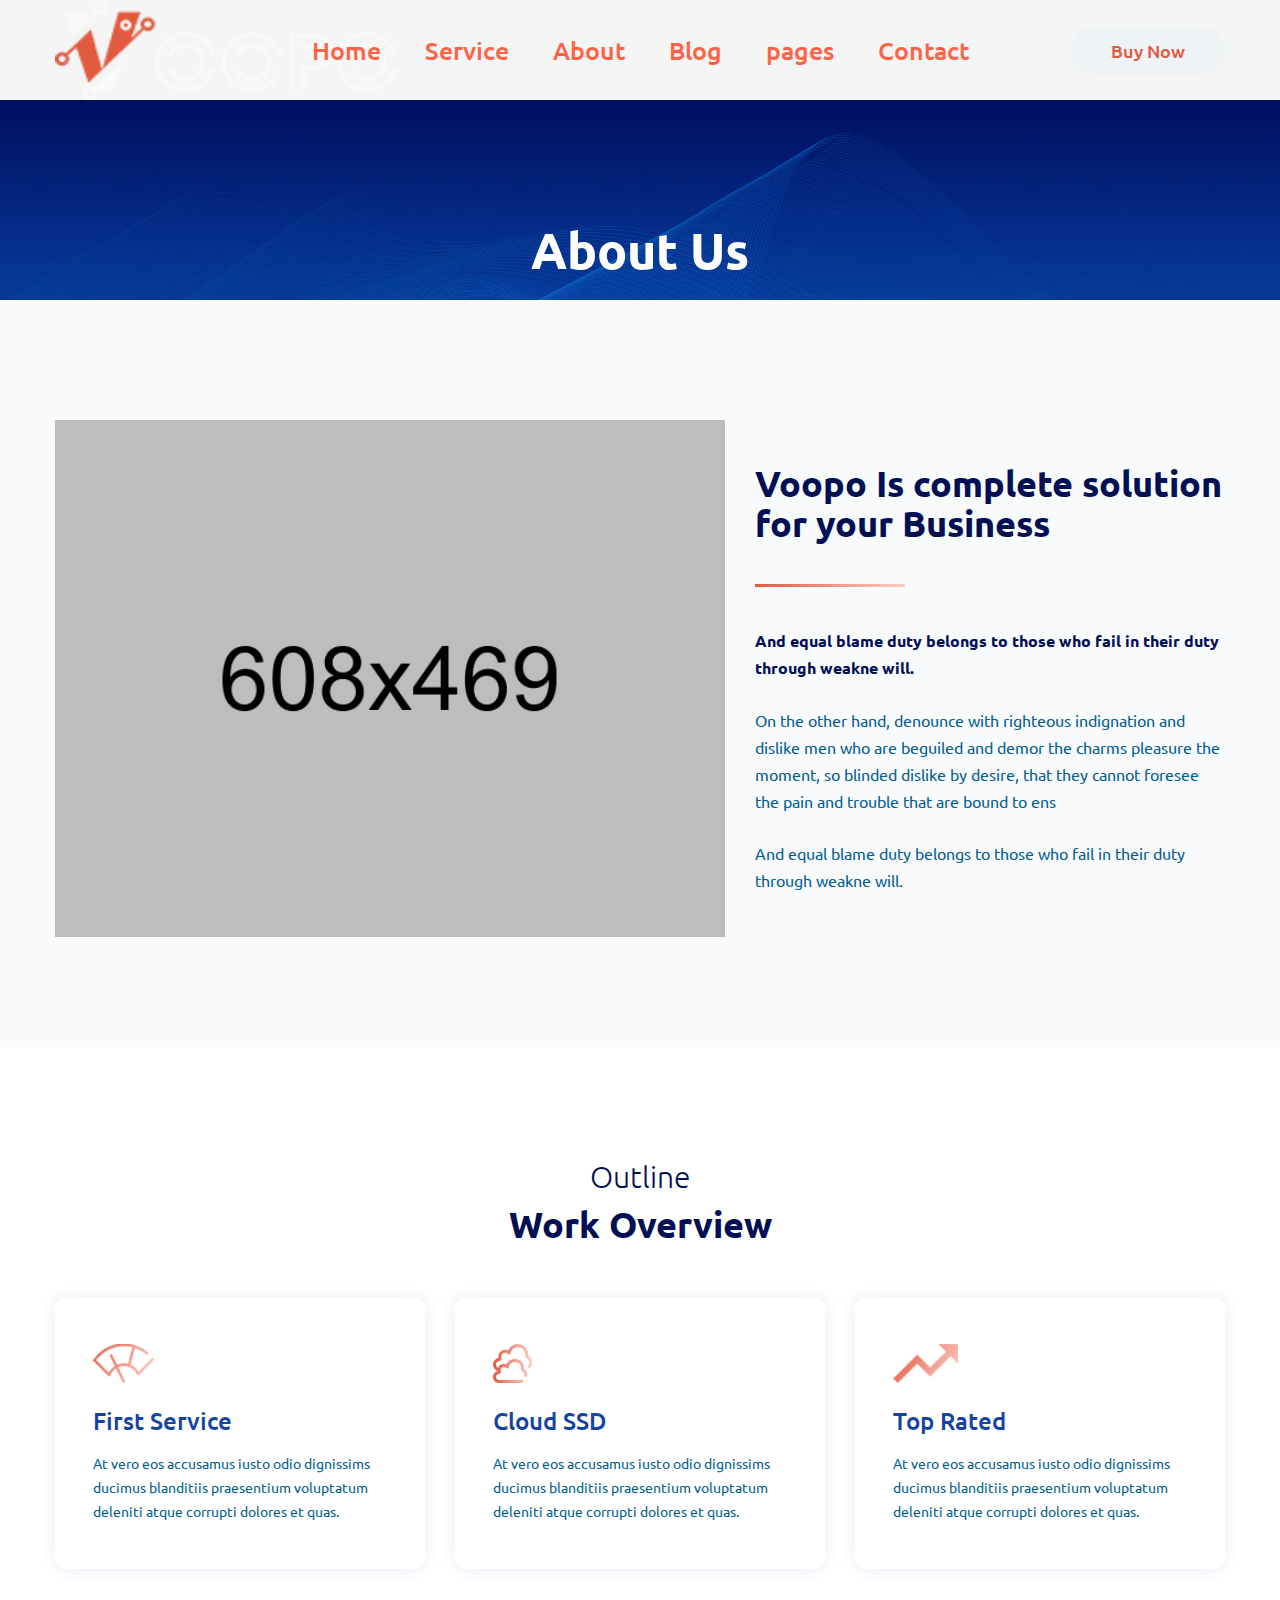
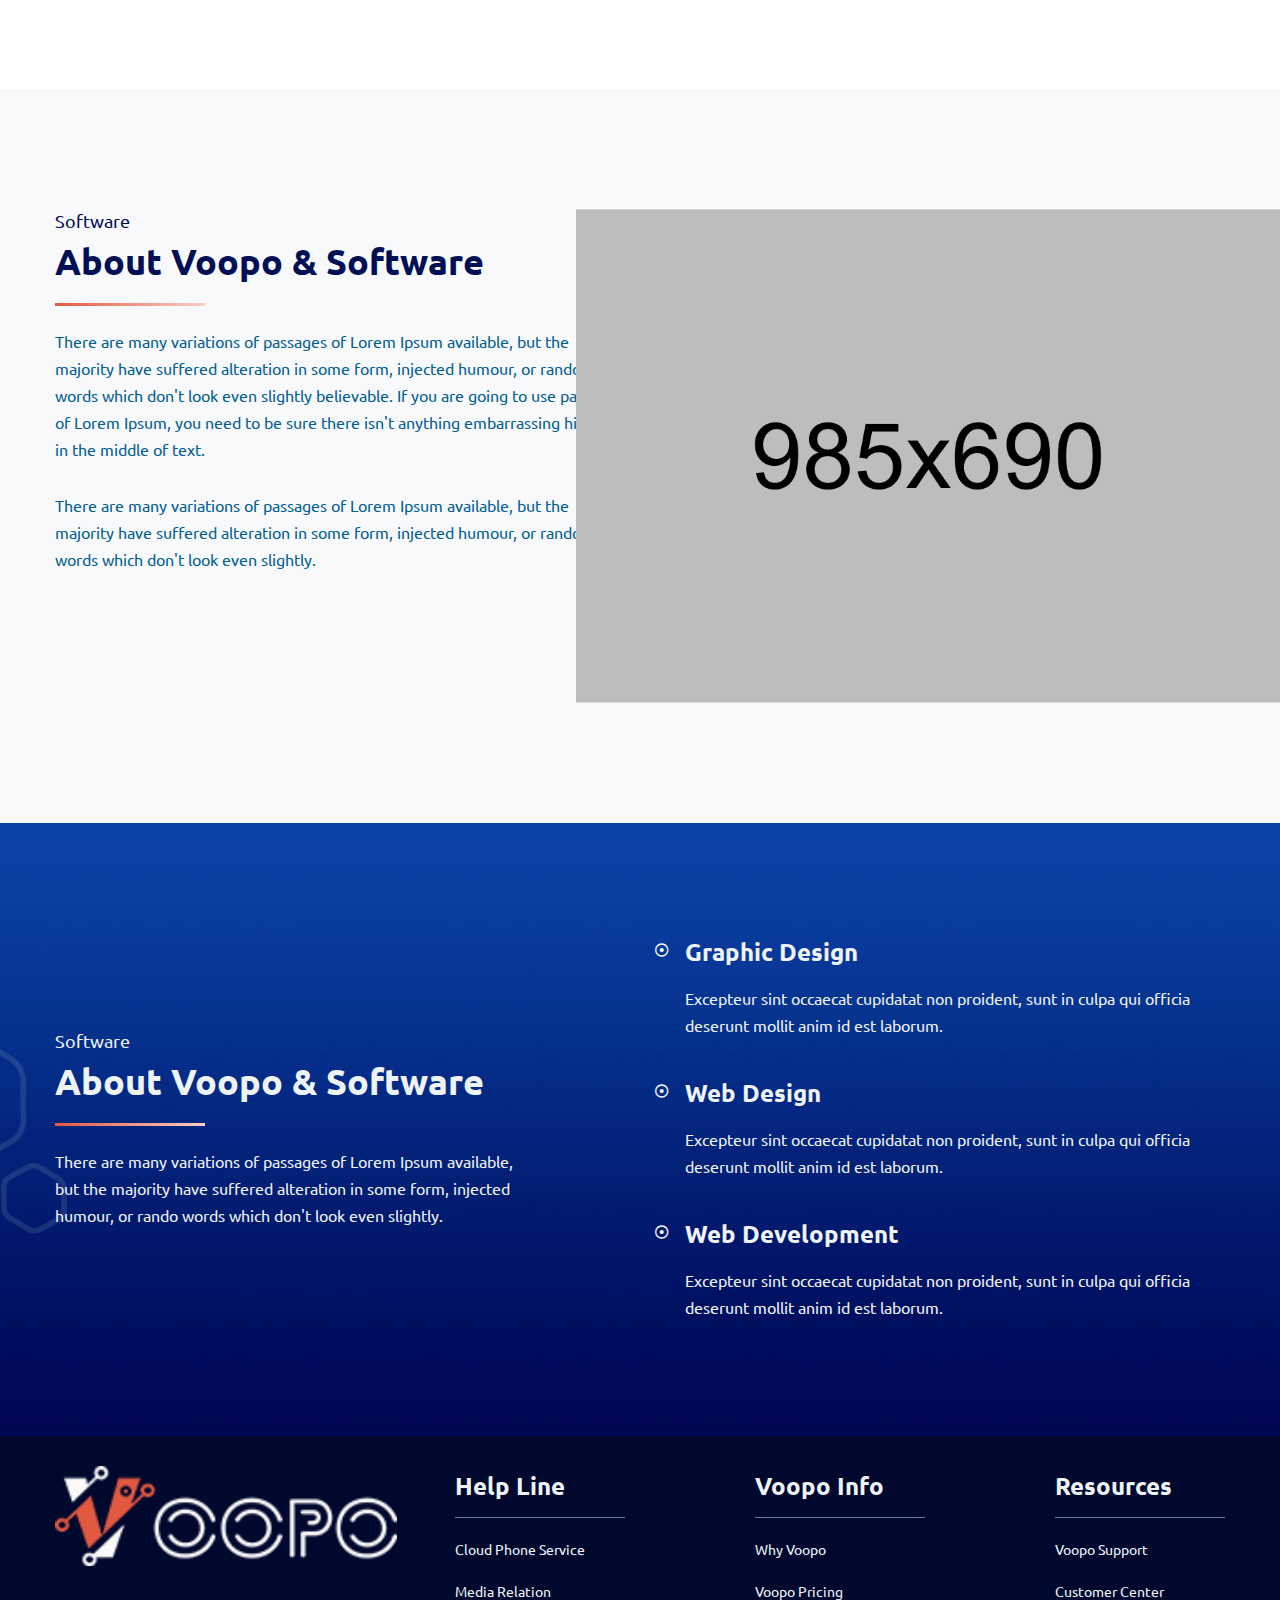
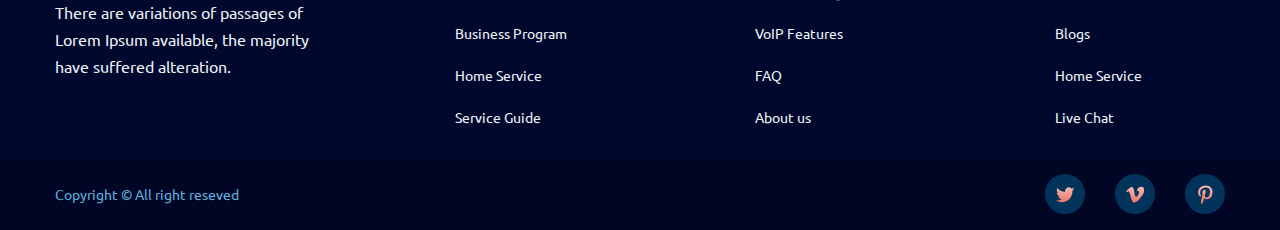
<file: frontend/about.html>
<!doctype html>
<html class="no-js" lang="zxx">

<head>
    <meta charset="utf-8">
    <meta http-equiv="x-ua-compatible" content="ie=edge">
    <title>Voopo - VOIP, Telecom and Cloud Services Template </title>
    <meta name="description" content="">
    <meta name="viewport" content="width=device-width, initial-scale=1">

    <!-- Favicons -->
    <link rel="shortcut icon" href="images/favicon.ico">
    <link rel="apple-touch-icon" href="images/icon.png">

    <!-- Google font (font-family: 'Ubuntu', sans-serif;) -->
    <link href="https://fonts.googleapis.com/css?family=Ubuntu:300,400,400i,500,500i,700" rel="stylesheet">

    <!-- Stylesheets -->
    <link rel="stylesheet" href="css/bootstrap.min.css">
    <link rel="stylesheet" href="css/plugins.css">
    <link rel="stylesheet" href="style.css">

    <!-- Cusom css -->
    <link rel="stylesheet" href="css/custom.css">

    <!-- Modernizer js -->
    <script src="js/vendor/modernizr-3.5.0.min.js"></script>
</head>

<body>

    <!-- Main wrapper -->
    <div class="wrapper" id="wrapper">
        <!-- Header -->
        <header id="header-area" class="header-area">
            <div class="container">
                <div class="row align-items-center d-none d-lg-flex">
                    <div class="col-lg-3">
                        <div class="logo">
                            <a href="index.html">
                                <img src="images/logo/voopo.png" alt="voopo">
                            </a>
                        </div>
                    </div>
                    <div class="col-lg-6">
                        <nav class="mainmenu__nav">
                            <ul class="mainmenu">
                                <li class="drop">
                                    <a href="index.html">Home</a>
                                    <ul class="dropdown__menu">
                                        <li>
                                            <a href="index.html">Home version 01</a>
                                        </li>
                                        <li>
                                            <a href="index-2.html">Home version 02</a>
                                        </li>
                                    </ul>
                                </li>
                                <li>
                                    <a href="service.html">Service</a>
                                </li>
                                <li>
                                    <a href="about.html">About</a>
                                </li>
                                <li>
                                    <a href="blog.html">Blog</a>
                                </li>
                                <li class="drop">
                                    <a href="#">pages</a>
                                    <ul class="dropdown__menu">
                                        <li>
                                            <a href="blog.html">Blog</a>
                                        </li>
                                        <li>
                                            <a href="blog-details.html">Blog Details</a>
                                        </li>
                                        <li>
                                            <a href="cart.html">Cart Page</a>
                                        </li>
                                        <li>
                                            <a href="checkout.html">Checkout Page</a>
                                        </li>
                                    </ul>
                                </li>
                                <li>
                                    <a href="contact.html">Contact</a>
                                </li>
                            </ul>
                        </nav>
                    </div>
                    <div class="col-lg-3">
                        <div class="header__btn">
                            <a class="voopo__btn white__btn" href="#">Buy Now</a>
                        </div>
                    </div>
                </div>
                <!-- Mobile Menu -->
                <div class="mobile-menu d-block d-lg-none">
                    <div class="logo">
                        <a href="index.html">
                            <img src="images/logo/voopo.png" alt="voopo voip">
                        </a>
                    </div>
                    <div class="header__btn">
                        <a class="voopo__btn white__btn" href="#">Buy Now</a>
                    </div>
                </div>
                <!-- Mobile Menu -->
            </div>
        </header>
        <!-- //Header -->
        <!-- Start Bradcaump area -->
        <div class="pr__bradcaump__area bg-image--5">
            <div class="container">
                <div class="row">
                    <div class="col-lg-12">
                        <div class="bradcaump__inner text-left">
                            <h2 class="bradcaump-title">About Us</h2>
                        </div>
                    </div>
                </div>
            </div>
        </div>
        <!-- End Bradcaump area -->
        <!-- Start Voopo Business -->
        <div class="voopo__business bg--cart-4 pt--120 pb--110">
            <div class="container">
                <div class="row align-items-center">
                    <div class="col-xl-7 col-lg-6 col-md-6 col-sm-12 col-12">
                        <div class="thumb">
                            <img src="images/about/s1.png" alt="voopo voip">
                        </div>
                    </div>
                    <div class="col-xl-5 col-lg-6 col-md-6 col-sm-12 col-12 sm__mt--40">
                        <div class="content">
                            <h2 class="title__line">Voopo Is complete solution for your Business</h2>
                            <p class="first__desc">And equal blame duty belongs to those who fail in their duty through weakne will.</p>
                            <p>On the other hand, denounce with righteous indignation and dislike men who are beguiled and demor
                                the charms pleasure the moment, so blinded dislike by desire, that they cannot foresee the
                                pain and trouble that are bound to ens</p>
                            <p>And equal blame duty belongs to those who fail in their duty through weakne will.</p>
                        </div>
                    </div>
                </div>
            </div>
        </div>
        <!-- End Voopo Business -->
        <!-- Start Service Area -->
        <div class="voopo__service service--2 pb--120 pt--110">
            <div class="container">
                <div class="row">
                    <div class="col-lg-12">
                        <div class="section__title text-center">
                            <span>Outline</span>
                            <h2>Work Overview</h2>
                        </div>
                    </div>
                </div>
                <div class="row mt--50">
                    <!-- Start Single Service -->
                    <div class="col-lg-4 col-md-6 col-sm-6 col-12">
                        <div class="service">
                            <img src="images/icons/s2.png" alt="voopo voip">
                            <h2>
                                <a href="#">First Service</a>
                            </h2>
                            <p>At vero eos accusamus iusto odio dignissims ducimus blanditiis praesentium voluptatum deleniti
                                atque corrupti dolores et quas.</p>
                        </div>
                    </div>
                    <!-- End Single Service -->
                    <!-- Start Single Service -->
                    <div class="col-lg-4 col-md-6 col-sm-6 col-12 xs__mt--40">
                        <div class="service">
                            <img src="images/icons/s1.png" alt="voopo voip">
                            <h2>
                                <a href="#">Cloud SSD</a>
                            </h2>
                            <p>At vero eos accusamus iusto odio dignissims ducimus blanditiis praesentium voluptatum deleniti
                                atque corrupti dolores et quas.</p>
                        </div>
                    </div>
                    <!-- End Single Service -->
                    <!-- Start Single Service -->
                    <div class="col-lg-4 col-md-6 col-sm-6 col-12 md__mt--40 sm__mt--40">
                        <div class="service">
                            <img src="images/icons/s3.png" alt="voopo voip">
                            <h2>
                                <a href="#">Top Rated</a>
                            </h2>
                            <p>At vero eos accusamus iusto odio dignissims ducimus blanditiis praesentium voluptatum deleniti
                                atque corrupti dolores et quas.</p>
                        </div>
                    </div>
                    <!-- End Single Service -->
                </div>
            </div>
        </div>
        <!-- End Service Area -->

        <!-- Start About Area -->
        <div class="voopo__about__area position-relative bg--cart-11">
            <div class="container">
                <div class="row">
                    <div class="col-xl-6 col-lg-6 col-md-12 col-sm-12 col-12">
                        <div class="about__inner">
                            <div class="section__title--2">
                                <span>Software</span>
                                <h2>About Voopo & Software</h2>
                            </div>
                            <p>There are many variations of passages of Lorem Ipsum available, but the majority have suffered
                                alteration in some form, injected humour, or rando words which don't look even slightly believable.
                                If you are going to use passage of Lorem Ipsum, you need to be sure there isn't anything
                                embarrassing hidden in the middle of text.</p>
                            <p>There are many variations of passages of Lorem Ipsum available, but the majority have suffered
                                alteration in some form, injected humour, or rando words which don't look even slightly.
                                </p>
                        </div>
                    </div>
                </div>
            </div>
            <div class="about--thumb">
                <img src="images/about/about.png" alt="voopo voip">
            </div>
        </div>
        <!-- End About Area -->

        <!-- Start Works Area -->
        <div class="voopo__works bg-image--6">
            <div class="container">
                <div class="row align-items-center">
                    <div class="col-lg-6 col-md-6 col-sm-12 col-12">
                        <div class="works__inner">
                            <div class="section__title--2">
                                <span>Software</span>
                                <h2>About Voopo & Software</h2>
                            </div>
                            <p>There are many variations of passages of Lorem Ipsum available, but the majority have suffered
                                alteration in some form, injected humour, or rando words which don't look even slightly.</p>
                        </div>
                    </div>
                    <div class="col-lg-6 col-md-6 col-sm-12 col-12 sm__mt--40">
                        <div class="works__list">
                            <!-- Start Single Works -->
                            <div class="works">
                                <div class="icons">
                                    <i class="zmdi zmdi-dot-circle-alt"></i>
                                </div>
                                <div class="content">
                                    <h2>Graphic Design</h2>
                                    <p>Excepteur sint occaecat cupidatat non proident, sunt in culpa qui officia deserunt mollit
                                        anim id est laborum.</p>
                                </div>
                            </div>
                            <!-- End Single Works -->
                            <!-- Start Single Works -->
                            <div class="works">
                                <div class="icons">
                                    <i class="zmdi zmdi-dot-circle-alt"></i>
                                </div>
                                <div class="content">
                                    <h2>Web Design</h2>
                                    <p>Excepteur sint occaecat cupidatat non proident, sunt in culpa qui officia deserunt mollit
                                        anim id est laborum.</p>
                                </div>
                            </div>
                            <!-- End Single Works -->
                            <!-- Start Single Works -->
                            <div class="works">
                                <div class="icons">
                                    <i class="zmdi zmdi-dot-circle-alt"></i>
                                </div>
                                <div class="content">
                                    <h2>Web Development</h2>
                                    <p>Excepteur sint occaecat cupidatat non proident, sunt in culpa qui officia deserunt mollit
                                        anim id est laborum.</p>
                                </div>
                            </div>
                            <!-- End Single Works -->
                        </div>
                    </div>
                </div>
            </div>
        </div>
        <!-- End Works Area -->
        <!-- Footer Area -->
        <footer id="footer" class="footer-area">
            <div class="footer__top bg--cart-2">
                <div class="container">
                    <div class="row">
                        <!-- Start Single Wedget -->
                        <div class="col-lg-3 col-md-6 col-sm-6 col-12">
                            <div class="single__wedget">
                                <div class="logo">
                                    <a href="index.html">
                                        <img src="images/logo/voopo.png" alt="voip">
                                    </a>
                                </div>
                                <div class="content">
                                    <p>There are variations of passages of Lorem Ipsum available, the majority have suffered
                                        alteration.</p>
                                </div>
                            </div>
                        </div>
                        <!-- End Single Wedget -->
                        <!-- Start Single Wedget -->
                        <div class="col-lg-2 offset-lg-1 col-md-6 col-sm-6 col-12 xs__mt--40">
                            <div class="single__wedget">
                                <h2 class="ft__title">Help Line</h2>
                                <ul class="ft__contact__link">
                                    <li>
                                        <a href="#">Cloud Phone Service</a>
                                    </li>
                                    <li>
                                        <a href="#">Media Relation</a>
                                    </li>
                                    <li>
                                        <a href="#">Business Program</a>
                                    </li>
                                    <li>
                                        <a href="#">Home Service</a>
                                    </li>
                                    <li>
                                        <a href="#">Service Guide</a>
                                    </li>
                                </ul>
                            </div>
                        </div>
                        <!-- End Single Wedget -->
                        <!-- Start Single Wedget -->
                        <div class="col-lg-2 offset-lg-1 col-md-6 col-sm-6 col-12 sm__mt--40 md__mt--40">
                            <div class="single__wedget">
                                <h2 class="ft__title">Voopo Info</h2>
                                <ul class="ft__contact__link">
                                    <li>
                                        <a href="#">Why Voopo</a>
                                    </li>
                                    <li>
                                        <a href="#">Voopo Pricing</a>
                                    </li>
                                    <li>
                                        <a href="#">VoIP Features</a>
                                    </li>
                                    <li>
                                        <a href="#">FAQ</a>
                                    </li>
                                    <li>
                                        <a href="#">About us</a>
                                    </li>
                                </ul>
                            </div>
                        </div>
                        <!-- End Single Wedget -->
                        <!-- Start Single Wedget -->
                        <div class="col-lg-2 offset-lg-1 col-md-6 col-sm-6 col-12 sm__mt--40 md__mt--40">
                            <div class="single__wedget">
                                <h2 class="ft__title">Resources</h2>
                                <ul class="ft__contact__link">
                                    <li>
                                        <a href="#">Voopo Support</a>
                                    </li>
                                    <li>
                                        <a href="#">Customer Center</a>
                                    </li>
                                    <li>
                                        <a href="#">Blogs</a>
                                    </li>
                                    <li>
                                        <a href="#">Home Service</a>
                                    </li>
                                    <li>
                                        <a href="#">Live Chat</a>
                                    </li>
                                </ul>
                            </div>
                        </div>
                        <!-- End Single Wedget -->
                    </div>
                </div>
            </div>
            <div class="copyright bg--cart-3">
                <div class="container">
                    <div class="row align-items-center">
                        <div class="col-lg-6 col-md-6 col-sm-6 col-12">
                            <div class="copyright__inner">
                                <p>Copyright © All right reseved</p>
                            </div>
                        </div>
                        <div class="col-lg-6 col-md-6 col-sm-6 col-12">
                            <div class="ft__social__link">
                                <ul class="social-icon">
                                    <li>
                                        <a href="#">
                                            <i class="zmdi zmdi-twitter"></i>
                                        </a>
                                    </li>
                                    <li>
                                        <a href="#">
                                            <i class="zmdi zmdi-vimeo"></i>
                                        </a>
                                    </li>
                                    <li>
                                        <a href="#">
                                            <i class="zmdi zmdi-pinterest"></i>
                                        </a>
                                    </li>
                                </ul>
                            </div>
                        </div>
                    </div>
                </div>
            </div>
        </footer>
        <!-- //Footer Area -->

    </div>
    <!-- //Main wrapper -->

    <!-- JS Files -->
    <script src="js/vendor/jquery-3.2.1.min.js"></script>
    <script src="js/popper.min.js"></script>
    <script src="js/bootstrap.min.js"></script>
    <script src="js/plugins.js"></script>
    <script src="js/active.js"></script>
</body>

</html>
</file>
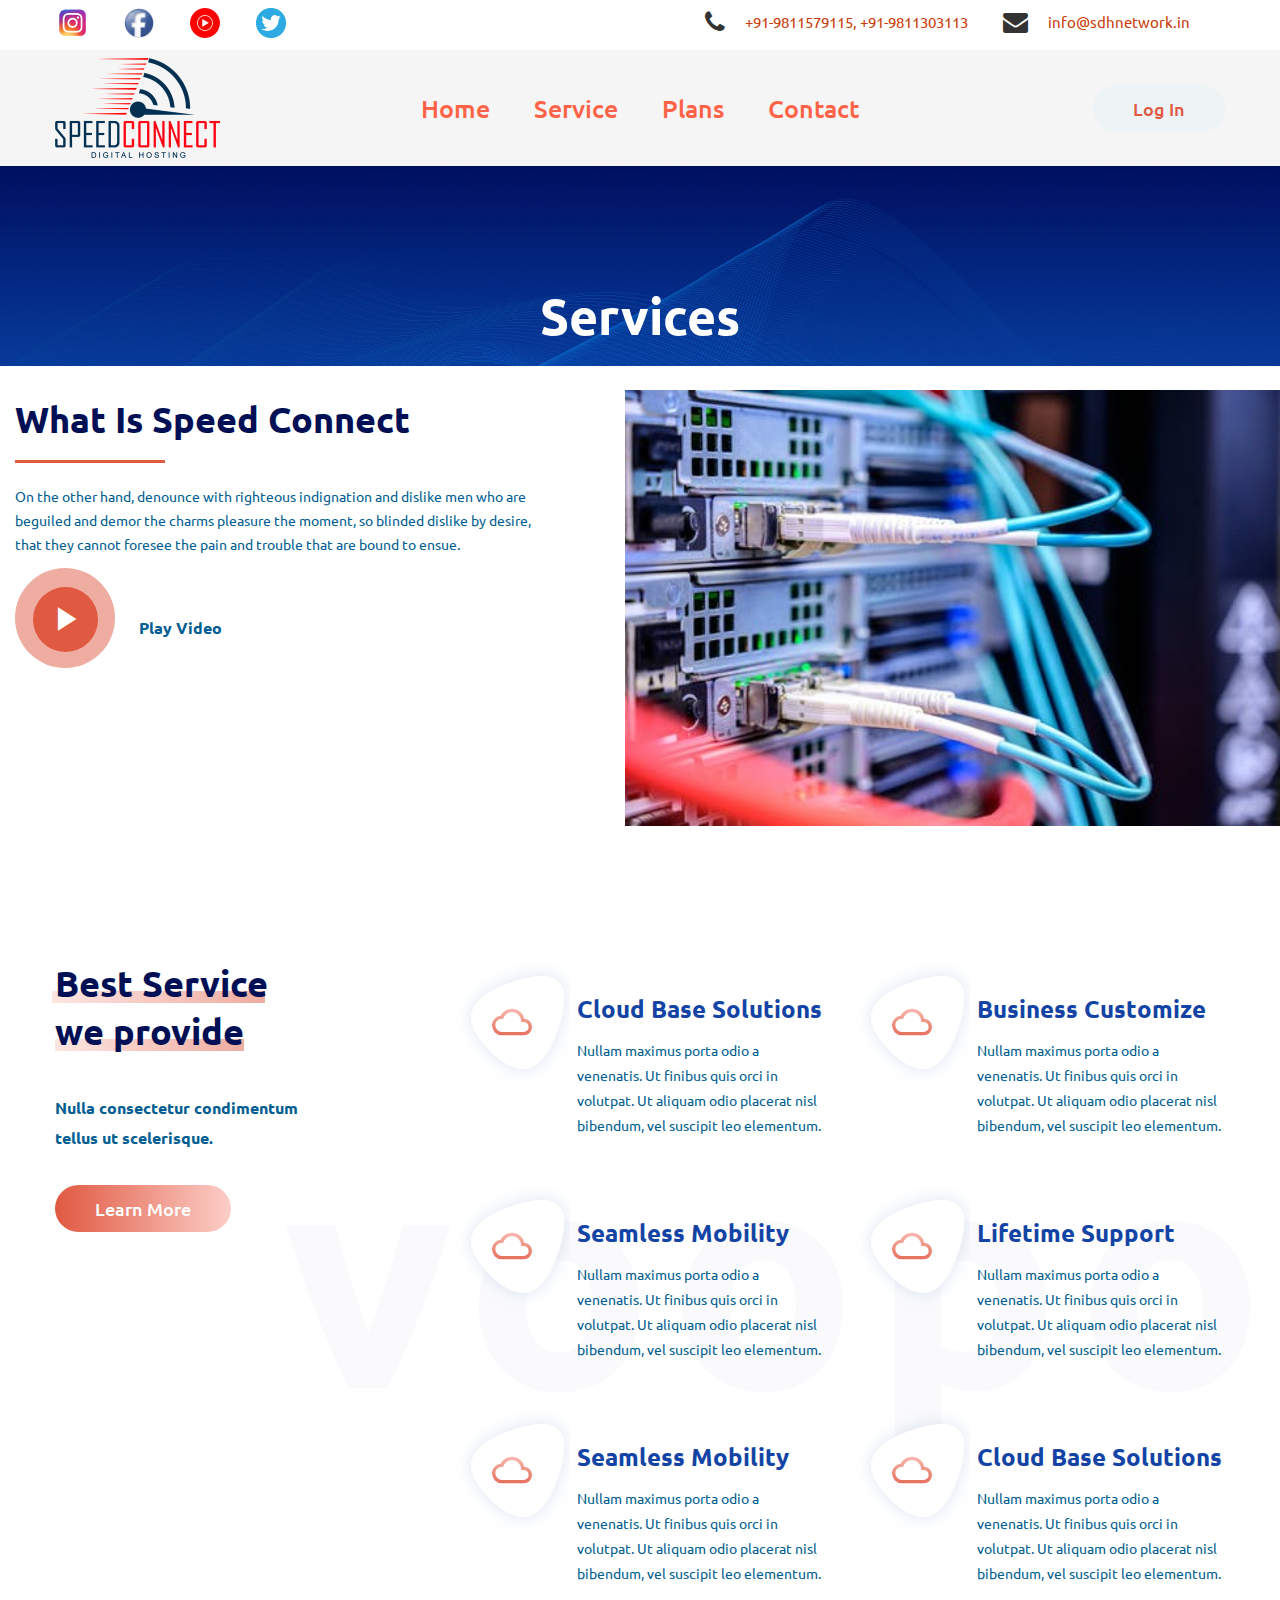
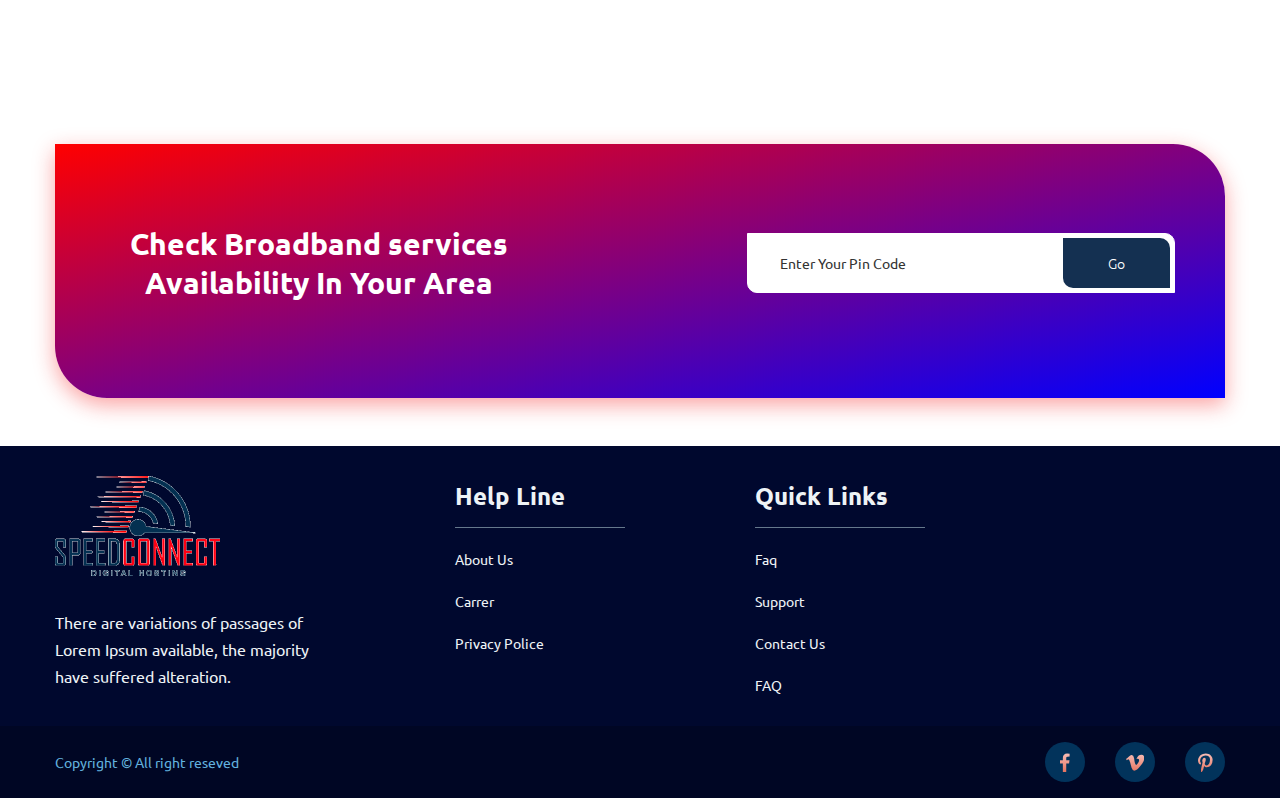
<file: frontend/ent.html>
<!doctype html>
<html class="no-js" lang="zxx">
<head>
	<meta charset="utf-8">
	<meta http-equiv="x-ua-compatible" content="ie=edge">
	<title>Speed Connect </title>
	<meta name="description" content="">
	<meta name="viewport" content="width=device-width, initial-scale=1">

	<!-- Favicons -->
	<link rel="shortcut icon" href="images/favicon.ico">
	<link rel="apple-touch-icon" href="images/icon.png">

	<!-- Google font (font-family: 'Ubuntu', sans-serif;) -->
	<link href="https://fonts.googleapis.com/css?family=Ubuntu:300,400,400i,500,500i,700" rel="stylesheet">

	<!-- Stylesheets -->
	<link rel="stylesheet" href="css/bootstrap.min.css">
	<link rel="stylesheet" href="css/plugins/mainmenu.css">
	<link rel="stylesheet" href="css/plugins/font-awesome.min.css">
	<link rel="stylesheet" href="css/plugins/material-design-iconic-font.min.css">


	<link rel="stylesheet" href="style.css">

	<!-- Cusom css -->
   <link rel="stylesheet" href="css/custom.css">

	<!-- Modernizer js -->
	<script src="js/vendor/modernizr-3.5.0.min.js"></script>
</head>
<body>

	<!-- Main wrapper -->
	<div class="wrapper" id="wrapper">

		<!-- Header -->
		<section class="top-hader">
			<div class="row">
			<div class="col-lg-6 col-md-6 col-sm-6 col-12 text-right">
				<div class="ft__social__link-top">
					<ul class="social-icon-top ">
						<li><a href="#"><img src="images/about/instagram.png" class="social-icon-img" alt="voopo"></a></li>
							<li><a href="#"><img src="images/about/facebook.png" class="social-icon-img" alt="voopo"></a></li>
						<li><a href="#"><img src="images/about/youtube.png" class="social-icon-img" alt="voopo"></a></li>
						<li><a href="#"><img src="images/about/twitter.png" class="social-icon-img" alt="voopo"></a></li>
					</ul>
				</div>
			</div>
			<div class="col-lg-6 col-md-6 col-sm-6 col-12 top-hader">
				<div class="ft__social__link-top">
					<ul class="social-icon-top">
				<i class="fa fa-phone" aria-hidden="true"></i><a href="tel:+91-9811579115, +91-9811303113"
			> +91-9811579115, +91-9811303113</a>&nbsp;&nbsp; &nbsp;&nbsp;
			<i class="fa fa-envelope" aria-hidden="true"></i><a href="mailto:info@sdhnetwork.in">  info@sdhnetwork.in</a>
			</ul>
		</div>
		</div>
				</div>
		</section>

		<!-- Header -->
		<section>
        <header id="header-area" class="header-area">
            <div class="container">
                <div class="row align-items-center d-none d-lg-flex">
                    <div class="col-lg-3">
                        <div class="logo my-2">
                            <a href="index.html">
                                <img src="images/logo/c-logo.png" alt="voopo">
                            </a>
                        </div>
                    </div>
                    <div class="col-lg-6">
                        <nav class="mainmenu__nav">
                            <ul class="mainmenu">
                                <li>
                                    <a href="index.html">Home</a>
                                </li>
                                <li class="drop">
                                    <a>Service</a>
									              <ul class="dropdown__menu">
                                        <li><a href="res.html">Residential</a></li>
                                        <li><a href="ent.html">Enterprise</a></li>
                                    </ul>
                                </li>
                                <li>
                                    <a href="plans.html">Plans</a>
                                </li>

                                <li>
                                    <a href="contact.html">Contact</a>
                                </li>
                            </ul>
                        </nav>
                    </div>
                    <div class="col-lg-3">
                        <div class="header__btn">
                            <a class="voopo__btn white__btn" href="#">Log In</a>
                        </div>
                    </div>
                </div>
                <!-- Mobile Menu -->
                <div class="mobile-menu d-block d-lg-none">
                    <div class="logo">
                        <a href="index.html"><img src="images/logo/c-logo.png" alt="voopo voip"></a>
                    </div>
                    <div class="header__btn">
                        <a class="voopo__btn white__btn" href="#">Log In</a>
                    </div>
                </div>
                <!-- Mobile Menu -->
            </div>
		</header>
	</section>
    <!-- Start Bradcaump area -->
		<div class="pr__bradcaump__area bg-image--5">
			<div class="container">
				<div class="row">
					<div class="col-lg-12">
						<div class="bradcaump__inner text-left">
							<h2 class="bradcaump-title">Services</h2>
						</div>
					</div>
				</div>
			</div>
		</div>
		<!-- End Bradcaump area -->
		<!-- Start Service Area -->
		<div class="vp__service service--3 position-relative">
			<div class="container-fluid">
				<div class="row no-gutters">
					<div class="col-lg-6 bg-image--7 col-md-12 col-sm-12 col-12 col-xl-6">
						<div class="service__inner">
							<h2>What Is Speed Connect</h2>
							<p>On the other hand, denounce with righteous indignation and dislike men who are beguiled and demor the charms pleasure
								the moment, so blinded dislike by desire, that they cannot foresee the pain and trouble that are bound to ensue.
							</p>
							<div class="video__cion">
								<a class="play__btn" href="https://www.youtube.com/watch?v=LOHfKSmWXVM">
									<span>
										<i class="zmdi zmdi-play"></i>
									</span> Play Video</a>
							</div>
						</div>
					</div>
					<div class="col-lg-6 col-md-12 col-sm-12 col-12 col-xl-6 my-4">
						<div class="thumb">
							<img src="images/about/b-1.jpeg" alt="voopo voip">
						</div>
					</div>
				</div>
			</div>
		</div>
		<!-- End Service Area -->
		<!-- Start Best Service Area -->
		<div class="voopo__best__service bg--white ptb--110  poss--relative area__text">
			<div class="container">
				<div class="row">
					<!-- Start Single Service -->
					<div class="col-xl-4  col-lg-7 col-md-5 col-12 col-sm-8">
						<div class="service__title">
							<h2>Best Service</h2>
							<h3>we provide</h3>
							<p>Nulla consectetur condimentum tellus ut scelerisque.</p>
							<a class="voopo__btn btn--org" href="#">Learn More</a>
						</div>
					</div>
					<!-- End Single Service -->
					<!-- Start Single Service -->
					<div class="col-xl-4 col-lg-6 col-md-7 col-12 col-sm-12 sm__mt--40 lg__mt--40">
						<div class="best__service">
							<div class="icon">
								<i class="zmdi zmdi-cloud-outline"></i>
							</div>
							<div class="content">
								<h2>
									<a href="#">Cloud Base Solutions</a>
								</h2>
								<p>Nullam maximus porta odio a venenatis. Ut finibus quis orci in volutpat. Ut aliquam odio placerat nisl bibendum,
									vel suscipit leo elementum.</p>
							</div>
						</div>
						<div class="best__service">
							<div class="icon">
								<i class="zmdi zmdi-cloud-outline"></i>
							</div>
							<div class="content">
								<h2>
									<a href="#">Seamless Mobility</a>
								</h2>
								<p>Nullam maximus porta odio a venenatis. Ut finibus quis orci in volutpat. Ut aliquam odio placerat nisl bibendum,
									vel suscipit leo elementum.</p>
							</div>
						</div>
						<div class="best__service">
							<div class="icon">
								<i class="zmdi zmdi-cloud-outline"></i>
							</div>
							<div class="content">
								<h2>
									<a href="#">Seamless Mobility</a>
								</h2>
								<p>Nullam maximus porta odio a venenatis. Ut finibus quis orci in volutpat. Ut aliquam odio placerat nisl bibendum,
									vel suscipit leo elementum.</p>
							</div>
						</div>
					</div>
					<!-- End Single Service -->
					<!-- Start Single Service -->
					<div class="col-xl-4 col-lg-6 d-none d-lg-block col-12 col-sm-12 sm__mt--40 lg__mt--40">
						<div class="best__service">
							<div class="icon">
								<i class="zmdi zmdi-cloud-outline"></i>
							</div>
							<div class="content">
								<h2>
									<a href="#">Business Customize</a>
								</h2>
								<p>Nullam maximus porta odio a venenatis. Ut finibus quis orci in volutpat. Ut aliquam odio placerat nisl bibendum,
									vel suscipit leo elementum.</p>
							</div>
						</div>
						<div class="best__service">
							<div class="icon">
								<i class="zmdi zmdi-cloud-outline"></i>
							</div>
							<div class="content">
								<h2>
									<a href="#">Lifetime Support</a>
								</h2>
								<p>Nullam maximus porta odio a venenatis. Ut finibus quis orci in volutpat. Ut aliquam odio placerat nisl bibendum,
									vel suscipit leo elementum.</p>
							</div>
						</div>
						<div class="best__service">
							<div class="icon">
								<i class="zmdi zmdi-cloud-outline"></i>
							</div>
							<div class="content">
								<h2>
									<a href="#">Cloud Base Solutions</a>
								</h2>
								<p>Nullam maximus porta odio a venenatis. Ut finibus quis orci in volutpat. Ut aliquam odio placerat nisl bibendum,
									vel suscipit leo elementum.</p>
							</div>
						</div>
					</div>
					<!-- End Single Service -->
				</div>
			</div>
		</div>
		<section class="py-5">
			<div class="latest-wrapper mt-0 mb-100">
			  <div class="container">
				  <div class="latest-area latest-height  section-bg2">
					  <div class="row  align-items-center justify-content-between">
						  <div class="col-xl-5 col-lg-7">
							  <div class="latest-caption">
								  <h2 class="mb-30 text-center">Check Broadband services Availability In Your Area</h2>
								  <!--<h3 class="text-white mt-15">Congratulations! SpeedConnect Broadband services are available in your area. Kindly fill Your Email ID to get best offers now!</h3>
								  <h3 class="text-white mt-15">Apply for best broadband plans in Delhi/NCR Now. Fill your details.</h2>-->
							  </div>
						  </div>
						   <div class="col-xl-5 col-lg-5 col-md-10 ">
							  <div class="latest-subscribe">
								  <form action="" id="pincode_form" method="post">
									   <input type="text" id="pincode_field" oninput="this.value = this.value.replace(/[^0-9.]/g, '').replace(/(\..*)\./g, '$1');" placeholder="Enter Your Pin Code">
									  <button type="submit" name="button_pressed" value="1">Go</button>
								  </form>
							  </div>
						  </div>
						  
					  </div>
					  <h3 id="pincode_result" class="text-center mt-3 mb-0 pb-0 text-white"> </h3>
				  </div>
				  
			  </div>
		  </div>
		  </section>


    <!-- Footer Area -->
		<footer id="footer" class="footer-area">
			<div class="footer__top bg--cart-2">
				<div class="container">
					<div class="row">
						<!-- Start Single Wedget -->
						<div class="col-lg-3 col-md-6 col-sm-6 col-12">
							<div class="single__wedget">
								<div class="logo">
									<a href="index.html"><img src="images/logo/c-logo.png" alt="voip"></a>
								</div>
								<div class="content">
									<p>There are variations of passages of Lorem Ipsum available, the majority have suffered alteration.</p>
								</div>
							</div>
						</div>
						<!-- End Single Wedget -->
						<!-- Start Single Wedget -->
						<div class="col-lg-2 offset-lg-1 col-md-6 col-sm-6 col-12 xs__mt--40">
							<div class="single__wedget">
								<h2 class="ft__title">Help Line</h2>
								<ul class="ft__contact__link">
									<li><a href="#">About Us</a></li>
									<li><a href="#">Carrer</a></li>
									<li><a href="#">Privacy Police</a></li>
									<li><a href="#"></a></li>
									<li><a href="#"></a></li>
								</ul>
							</div>
						</div>
						<!-- End Single Wedget -->
						<!-- Start Single Wedget -->
						<div class="col-lg-2 offset-lg-1 col-md-6 col-sm-6 col-12 sm__mt--40 md__mt--40">
							<div class="single__wedget">
								<h2 class="ft__title">Quick Links</h2>
								<ul class="ft__contact__link">
									<li><a href="#">Faq</a></li>
									<li><a href="#">Support</a></li>
									<li><a href="#">Contact Us</a></li>
									<li><a href="#">FAQ</a></li>
									<li><a href="#"></a></li>
								</ul>
							</div>
						</div>
						<!-- End Single Wedget -->
						<!-- Start Single Wedget -->
						<!--<div class="col-lg-2 offset-lg-1 col-md-6 col-sm-6 col-12 sm__mt--40 md__mt--40">
							<div class="single__wedget">
								<h2 class="ft__title">Resources</h2>
								<ul class="ft__contact__link">
									<li><a href="#">Voopo Support</a></li>
									<li><a href="#">Customer Center</a></li>
									<li><a href="#">Blogs</a></li>
									<li><a href="#">Home Service</a></li>
									<li><a href="#">Live Chat</a></li>
								</ul>
							</div>
						</div>-->
						<!-- End Single Wedget -->
					</div>
				</div>
			</div>
			<div class="copyright bg--cart-3">
				<div class="container">
					<div class="row align-items-center">
						<div class="col-lg-6 col-md-6 col-sm-6 col-12">
							<div class="copyright__inner">
								<p>Copyright © All right reseved</p>
							</div>
						</div>
						<div class="col-lg-6 col-md-6 col-sm-6 col-12">
							<div class="ft__social__link">
								<ul class="social-icon">
									<li><a href="#"><i class="zmdi zmdi-facebook"></i></a></li>
									<li><a href="#"><i class="zmdi zmdi-vimeo"></i></a></li>
									<li><a href="#"><i class="zmdi zmdi-pinterest"></i></a></li>
								</ul>
							</div>
						</div>
					</div>
				</div>
			</div>
		</footer>
		<!-- //Footer Area -->

	</div><!-- //Main wrapper -->

	<!-- JS Files -->

	<script src="http://ajax.googleapis.com/ajax/libs/jquery/1.11.1/jquery.min.js"></script>

	<script>
		$("#pincode_form").submit(function(e){
			e.preventDefault();
			var pincode_field_value = document.getElementById("pincode_field").value;
			
			console.log("pincode : ", pincode_field_value);
			$.ajax({
				type : 'GET',
				url : "http://143.110.248.80:8000/pincode/",
				data : {"pincode" : pincode_field_value},
				success: function (response){
					if(response["valid"]){
						document.getElementById('pincode_result').innerHTML = 'Yes service available in your area : \n'+ response["location"];
					}
					else{
						document.getElementById('pincode_result').innerHTML = 'Sorry service is not available in your area';
					}
				}

			})
		})
	</script>





	<script src="js/vendor/jquery-3.2.1.min.js"></script>
	<script src="js/popper.min.js"></script>
	<script src="js/bootstrap.min.js"></script>
	<script src="js/plugins.js"></script>
	<script src="js/active.js"></script>
</body>
</html>
</file>
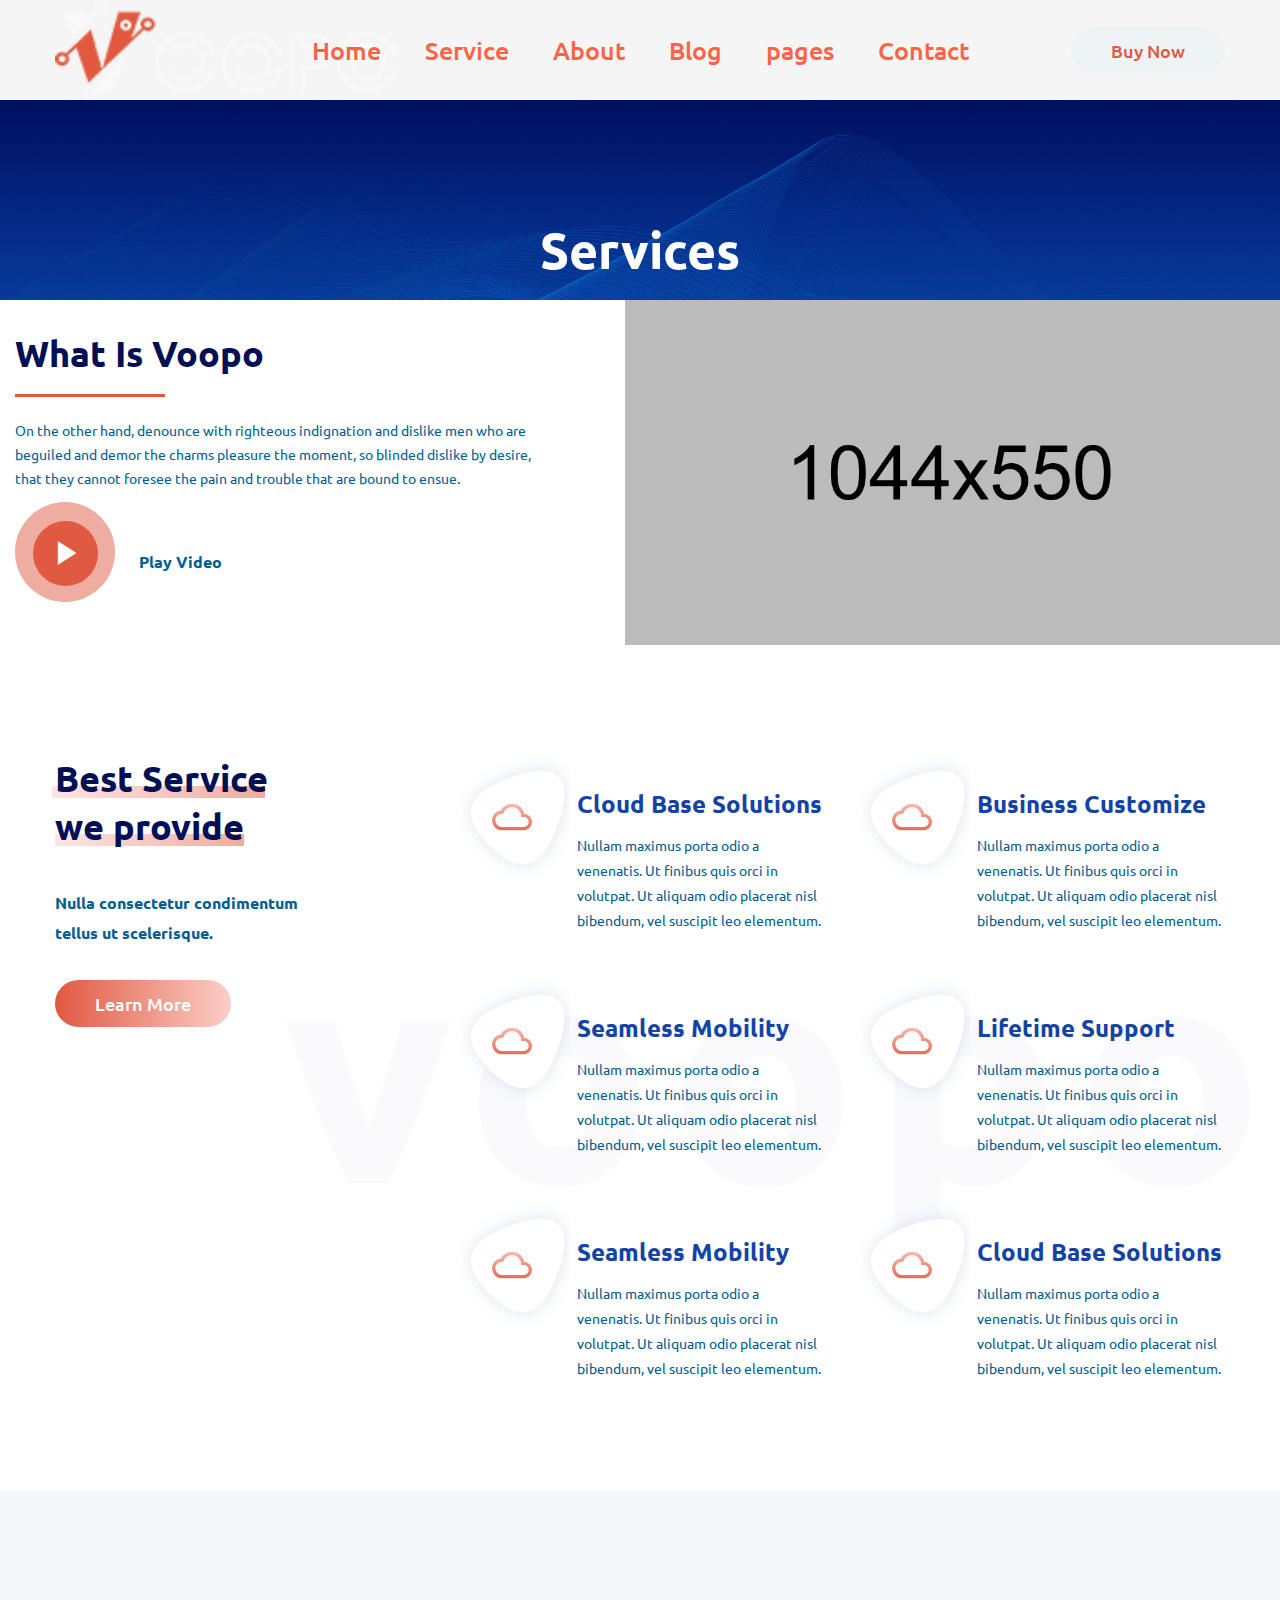
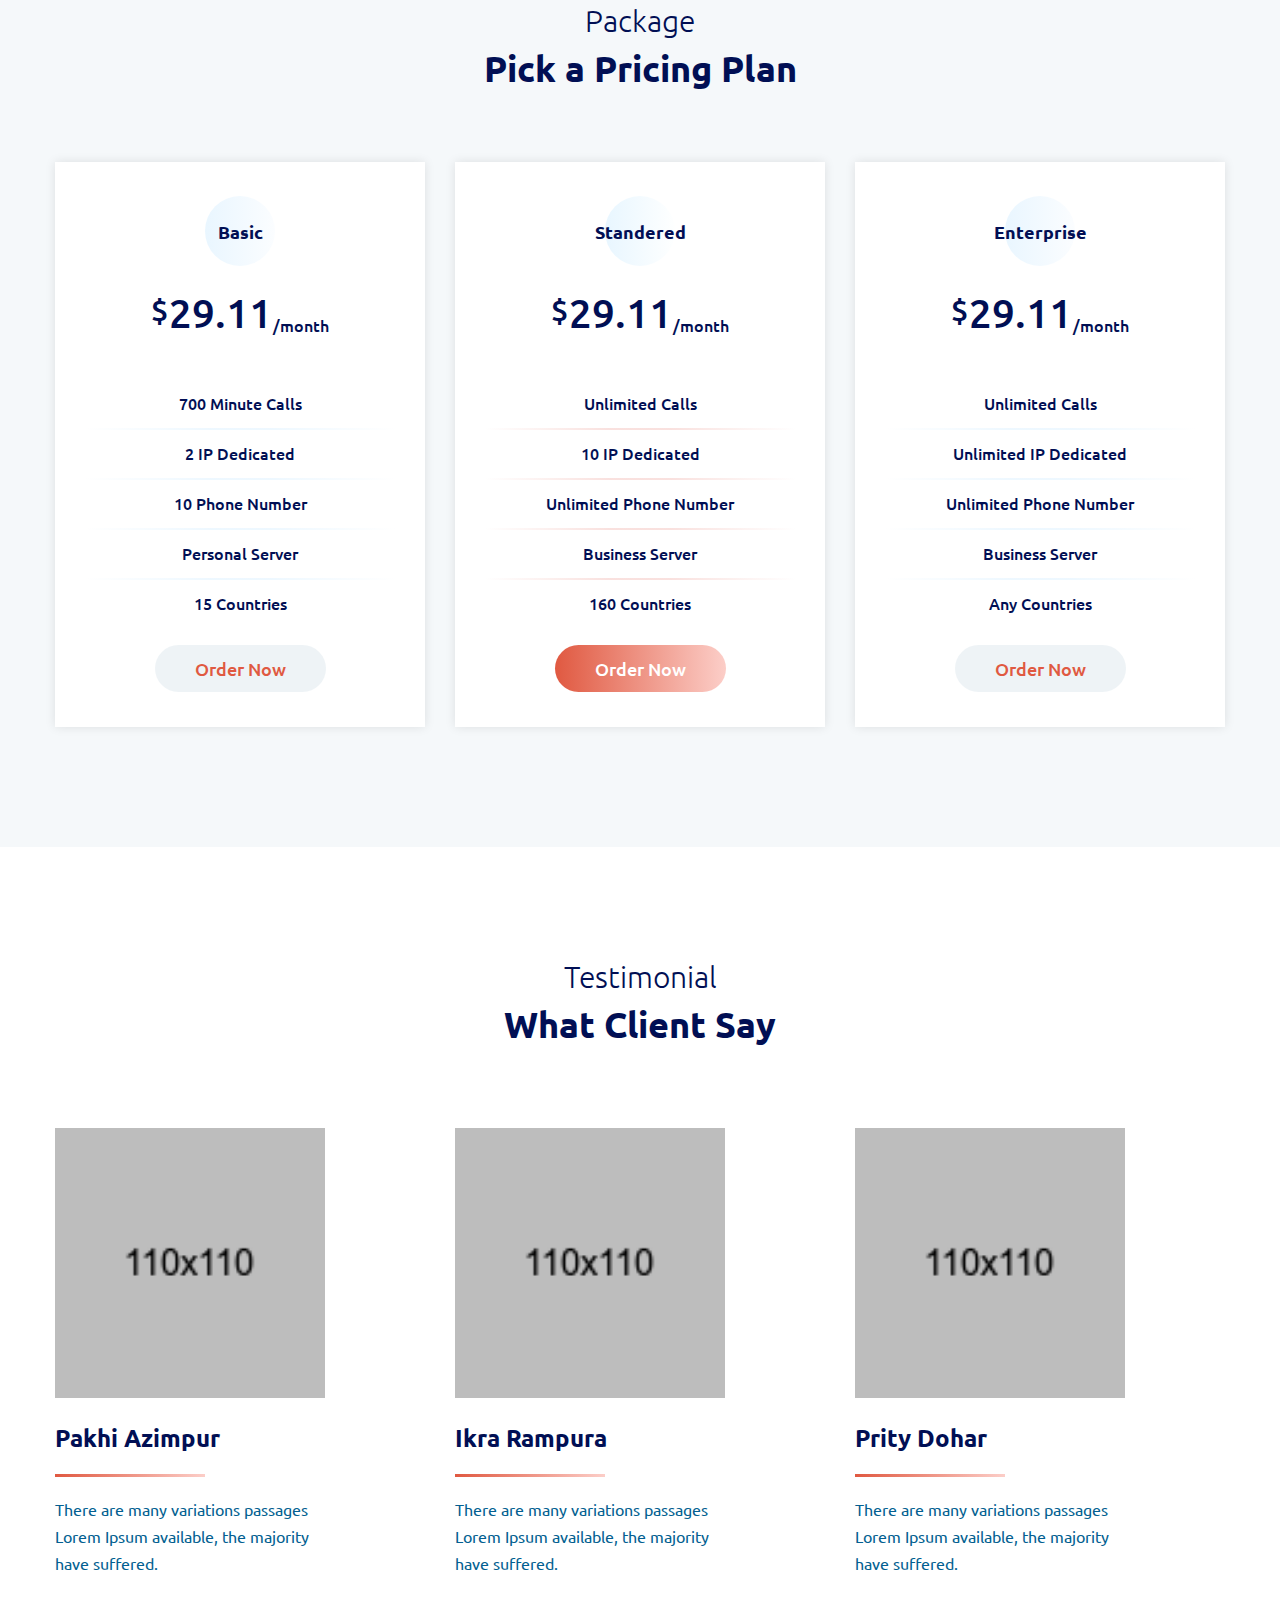
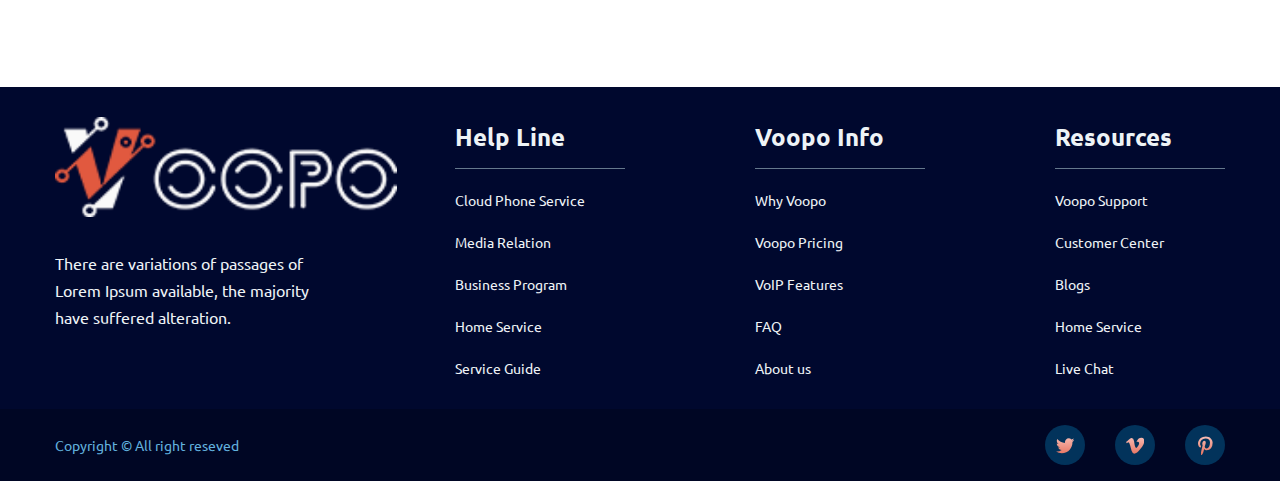
<file: frontend/service.html>
<!doctype html>
<html class="no-js" lang="zxx">

<head>
	<meta charset="utf-8">
	<meta http-equiv="x-ua-compatible" content="ie=edge">
	<title>Voopo - VOIP, Telecom and Cloud Services Template </title>
	<meta name="description" content="">
	<meta name="viewport" content="width=device-width, initial-scale=1">

	<!-- Favicons -->
	<link rel="shortcut icon" href="images/favicon.ico">
	<link rel="apple-touch-icon" href="images/icon.png">

	<!-- Google font (font-family: 'Ubuntu', sans-serif;) -->
	<link href="https://fonts.googleapis.com/css?family=Ubuntu:300,400,400i,500,500i,700" rel="stylesheet">

	<!-- Stylesheets -->
	<link rel="stylesheet" href="css/bootstrap.min.css">
	<link rel="stylesheet" href="css/plugins.css">
	<link rel="stylesheet" href="style.css">

	<!-- Cusom css -->
	<link rel="stylesheet" href="css/custom.css">

	<!-- Modernizer js -->
	<script src="js/vendor/modernizr-3.5.0.min.js"></script>
</head>

<body>

	<!-- Main wrapper -->
	<div class="wrapper" id="wrapper">
		<!-- Header -->
		<header id="header-area" class="header-area">
			<div class="container">
				<div class="row align-items-center d-none d-lg-flex">
					<div class="col-lg-3">
						<div class="logo">
							<a href="index.html">
								<img src="images/logo/voopo.png" alt="voopo">
							</a>
						</div>
					</div>
					<div class="col-lg-6">
						<nav class="mainmenu__nav">
							<ul class="mainmenu">
								<li class="drop">
									<a href="index.html">Home</a>
									<ul class="dropdown__menu">
										<li>
											<a href="index.html">Home version 01</a>
										</li>
										<li>
											<a href="index-2.html">Home version 02</a>
										</li>
									</ul>
								</li>
								<li>
									<a href="service.html">Service</a>
								</li>
								<li>
									<a href="about.html">About</a>
								</li>
								<li>
									<a href="blog.html">Blog</a>
								</li>
								<li class="drop">
									<a href="#">pages</a>
									<ul class="dropdown__menu">
										<li>
											<a href="blog.html">Blog</a>
										</li>
										<li>
											<a href="blog-details.html">Blog Details</a>
										</li>
										<li>
											<a href="cart.html">Cart Page</a>
										</li>
										<li>
											<a href="checkout.html">Checkout Page</a>
										</li>
									</ul>
								</li>
								<li>
									<a href="contact.html">Contact</a>
								</li>
							</ul>
						</nav>
					</div>
					<div class="col-lg-3">
						<div class="header__btn">
							<a class="voopo__btn white__btn" href="#">Buy Now</a>
						</div>
					</div>
				</div>
				<!-- Mobile Menu -->
				<div class="mobile-menu d-block d-lg-none">
					<div class="logo">
						<a href="index.html">
							<img src="images/logo/voopo.png" alt="voopo voip">
						</a>
					</div>
					<div class="header__btn">
						<a class="voopo__btn white__btn" href="#">Buy Now</a>
					</div>
				</div>
				<!-- Mobile Menu -->
			</div>
		</header>
		<!-- //Header -->
		<!-- Start Bradcaump area -->
		<div class="pr__bradcaump__area bg-image--5">
			<div class="container">
				<div class="row">
					<div class="col-lg-12">
						<div class="bradcaump__inner text-left">
							<h2 class="bradcaump-title">Services</h2>
						</div>
					</div>
				</div>
			</div>
		</div>
		<!-- End Bradcaump area -->
		<!-- Start Service Area -->
		<div class="vp__service service--3 position-relative">
			<div class="container-fluid">
				<div class="row no-gutters">
					<div class="col-lg-6 bg-image--7 col-md-12 col-sm-12 col-12 col-xl-6">
						<div class="service__inner">
							<h2>What Is Voopo</h2>
							<p>On the other hand, denounce with righteous indignation and dislike men who are beguiled and demor the charms pleasure
								the moment, so blinded dislike by desire, that they cannot foresee the pain and trouble that are bound to ensue.
							</p>
							<div class="video__cion">
								<a class="play__btn" href="https://www.youtube.com/watch?v=LOHfKSmWXVM">
									<span>
										<i class="zmdi zmdi-play"></i>
									</span> Play Video</a>
							</div>
						</div>
					</div>
					<div class="col-lg-6 col-md-12 col-sm-12 col-12 col-xl-6">
						<div class="thumb">
							<img src="images/about/ser1.jpg" alt="voopo voip">
						</div>
					</div>
				</div>
			</div>
		</div>
		<!-- End Service Area -->
		<!-- Start Best Service Area -->
		<div class="voopo__best__service bg--white ptb--110  poss--relative area__text">
			<div class="container">
				<div class="row">
					<!-- Start Single Service -->
					<div class="col-xl-4  col-lg-7 col-md-5 col-12 col-sm-8">
						<div class="service__title">
							<h2>Best Service</h2>
							<h3>we provide</h3>
							<p>Nulla consectetur condimentum tellus ut scelerisque.</p>
							<a class="voopo__btn btn--org" href="#">Learn More</a>
						</div>
					</div>
					<!-- End Single Service -->
					<!-- Start Single Service -->
					<div class="col-xl-4 col-lg-6 col-md-7 col-12 col-sm-12 sm__mt--40 lg__mt--40">
						<div class="best__service">
							<div class="icon">
								<i class="zmdi zmdi-cloud-outline"></i>
							</div>
							<div class="content">
								<h2>
									<a href="#">Cloud Base Solutions</a>
								</h2>
								<p>Nullam maximus porta odio a venenatis. Ut finibus quis orci in volutpat. Ut aliquam odio placerat nisl bibendum,
									vel suscipit leo elementum.</p>
							</div>
						</div>
						<div class="best__service">
							<div class="icon">
								<i class="zmdi zmdi-cloud-outline"></i>
							</div>
							<div class="content">
								<h2>
									<a href="#">Seamless Mobility</a>
								</h2>
								<p>Nullam maximus porta odio a venenatis. Ut finibus quis orci in volutpat. Ut aliquam odio placerat nisl bibendum,
									vel suscipit leo elementum.</p>
							</div>
						</div>
						<div class="best__service">
							<div class="icon">
								<i class="zmdi zmdi-cloud-outline"></i>
							</div>
							<div class="content">
								<h2>
									<a href="#">Seamless Mobility</a>
								</h2>
								<p>Nullam maximus porta odio a venenatis. Ut finibus quis orci in volutpat. Ut aliquam odio placerat nisl bibendum,
									vel suscipit leo elementum.</p>
							</div>
						</div>
					</div>
					<!-- End Single Service -->
					<!-- Start Single Service -->
					<div class="col-xl-4 col-lg-6 d-none d-lg-block col-12 col-sm-12 sm__mt--40 lg__mt--40">
						<div class="best__service">
							<div class="icon">
								<i class="zmdi zmdi-cloud-outline"></i>
							</div>
							<div class="content">
								<h2>
									<a href="#">Business Customize</a>
								</h2>
								<p>Nullam maximus porta odio a venenatis. Ut finibus quis orci in volutpat. Ut aliquam odio placerat nisl bibendum,
									vel suscipit leo elementum.</p>
							</div>
						</div>
						<div class="best__service">
							<div class="icon">
								<i class="zmdi zmdi-cloud-outline"></i>
							</div>
							<div class="content">
								<h2>
									<a href="#">Lifetime Support</a>
								</h2>
								<p>Nullam maximus porta odio a venenatis. Ut finibus quis orci in volutpat. Ut aliquam odio placerat nisl bibendum,
									vel suscipit leo elementum.</p>
							</div>
						</div>
						<div class="best__service">
							<div class="icon">
								<i class="zmdi zmdi-cloud-outline"></i>
							</div>
							<div class="content">
								<h2>
									<a href="#">Cloud Base Solutions</a>
								</h2>
								<p>Nullam maximus porta odio a venenatis. Ut finibus quis orci in volutpat. Ut aliquam odio placerat nisl bibendum,
									vel suscipit leo elementum.</p>
							</div>
						</div>
					</div>
					<!-- End Single Service -->
				</div>
			</div>
		</div>
		<!-- End Best Service Area -->
		<!-- Start Pricing Table Area -->
		<div class="voopo__picing__area bg--cart-7 pb--120 pt--110">
			<div class="container">
				<div class="row">
					<div class="col-lg-12">
						<div class="section__title text-center">
							<span>Package</span>
							<h2>Pick a Pricing Plan</h2>
						</div>
					</div>
				</div>
				<div class="row mt--30">
					<!-- Start Single Pricing -->
					<div class="col-lg-4 col-md-6 col-sm-6 col-12">
						<div class="pricing">
							<div class="content">
								<span>Basic</span>
								<div class="price">
									<p>
										<sup>$</sup> 29.11
										<sub>/month</sub>
									</p>
								</div>
								<ul>
									<li>700 Minute Calls</li>
									<li>2 IP Dedicated</li>
									<li>10 Phone Number</li>
									<li>Personal Server</li>
									<li>15 Countries</li>
								</ul>
								<div class="price__btn">
									<a class="voopo__btn btn--light" href="#">Order Now</a>
								</div>
							</div>
						</div>
					</div>
					<!-- End Single Pricing -->
					<!-- Start Single Pricing -->
					<div class="col-lg-4 col-md-6 col-sm-6 col-12">
						<div class="pricing active">
							<div class="content">
								<span>Standered</span>
								<div class="price">
									<p>
										<sup>$</sup> 29.11
										<sub>/month</sub>
									</p>
								</div>
								<ul>
									<li>Unlimited Calls</li>
									<li>10 IP Dedicated</li>
									<li>Unlimited Phone Number</li>
									<li>Business Server</li>
									<li>160 Countries</li>
								</ul>
								<div class="price__btn">
									<a class="voopo__btn btn--org" href="#">Order Now</a>
								</div>
							</div>
						</div>
					</div>
					<!-- End Single Pricing -->
					<!-- Start Single Pricing -->
					<div class="col-lg-4 col-md-6 col-sm-6 col-12">
						<div class="pricing">
							<div class="content">
								<span>Enterprise</span>
								<div class="price">
									<p>
										<sup>$</sup> 29.11
										<sub>/month</sub>
									</p>
								</div>
								<ul>
									<li>Unlimited Calls</li>
									<li>Unlimited IP Dedicated</li>
									<li>Unlimited Phone Number</li>
									<li>Business Server</li>
									<li>Any Countries</li>
								</ul>
								<div class="price__btn">
									<a class="voopo__btn btn--light" href="#">Order Now</a>
								</div>
							</div>
						</div>
					</div>
					<!-- End Single Pricing -->
				</div>
			</div>
		</div>
		<!-- End Pricing Table Area -->
		<!-- Start Testimonial Area -->
		<div class="voopo__testimnial bg--white ptb--110">
			<div class="container">
				<div class="row">
					<div class="col-lg-12">
						<div class="section__title text-center">
							<span>Testimonial</span>
							<h2>What Client Say</h2>
						</div>
					</div>
				</div>
				<div class="row mt--40">
					<!-- Start Single Clint -->
					<div class="col-xl-3 col-md-4 col-sm-6 col-12">
						<div class="testimonial">
							<div class="thumb">
								<img src="images/clint/1.png" alt="voopo voip">
							</div>
							<div class="clint__info">
								<h4>Pakhi Azimpur</h4>
								<p>There are many variations passages Lorem Ipsum available, the majority have suffered.</p>
							</div>
						</div>
					</div>
					<!-- End Single Clint -->
					<!-- Start Single Clint -->
					<div class="col-xl-3 offset-xl-1 col-md-4 col-sm-6 col-12 xs__mt--40">
						<div class="testimonial">
							<div class="thumb">
								<img src="images/clint/2.png" alt="voopo voip">
							</div>
							<div class="clint__info">
								<h4>Ikra Rampura</h4>
								<p>There are many variations passages Lorem Ipsum available, the majority have suffered.</p>
							</div>
						</div>
					</div>
					<!-- End Single Clint -->
					<!-- Start Single Clint -->
					<div class="col-xl-3 offset-xl-1 col-md-4 col-sm-6 col-12 sm__mt--40">
						<div class="testimonial">
							<div class="thumb">
								<img src="images/clint/3.png" alt="voopo voip">
							</div>
							<div class="clint__info">
								<h4>Prity Dohar</h4>
								<p>There are many variations passages Lorem Ipsum available, the majority have suffered.</p>
							</div>
						</div>
					</div>
					<!-- End Single Clint -->
				</div>
			</div>
		</div>
		<!-- End Testimonial Area -->
		<!-- Footer Area -->
		<footer id="footer" class="footer-area">
			<div class="footer__top bg--cart-2">
				<div class="container">
					<div class="row">
						<!-- Start Single Wedget -->
						<div class="col-lg-3 col-md-6 col-sm-6 col-12">
							<div class="single__wedget">
								<div class="logo">
									<a href="index.html">
										<img src="images/logo/voopo.png" alt="voip">
									</a>
								</div>
								<div class="content">
									<p>There are variations of passages of Lorem Ipsum available, the majority have suffered alteration.</p>
								</div>
							</div>
						</div>
						<!-- End Single Wedget -->
						<!-- Start Single Wedget -->
						<div class="col-lg-2 offset-lg-1 col-md-6 col-sm-6 col-12 xs__mt--40">
							<div class="single__wedget">
								<h2 class="ft__title">Help Line</h2>
								<ul class="ft__contact__link">
									<li>
										<a href="#">Cloud Phone Service</a>
									</li>
									<li>
										<a href="#">Media Relation</a>
									</li>
									<li>
										<a href="#">Business Program</a>
									</li>
									<li>
										<a href="#">Home Service</a>
									</li>
									<li>
										<a href="#">Service Guide</a>
									</li>
								</ul>
							</div>
						</div>
						<!-- End Single Wedget -->
						<!-- Start Single Wedget -->
						<div class="col-lg-2 offset-lg-1 col-md-6 col-sm-6 col-12 sm__mt--40 md__mt--40">
							<div class="single__wedget">
								<h2 class="ft__title">Voopo Info</h2>
								<ul class="ft__contact__link">
									<li>
										<a href="#">Why Voopo</a>
									</li>
									<li>
										<a href="#">Voopo Pricing</a>
									</li>
									<li>
										<a href="#">VoIP Features</a>
									</li>
									<li>
										<a href="#">FAQ</a>
									</li>
									<li>
										<a href="#">About us</a>
									</li>
								</ul>
							</div>
						</div>
						<!-- End Single Wedget -->
						<!-- Start Single Wedget -->
						<div class="col-lg-2 offset-lg-1 col-md-6 col-sm-6 col-12 sm__mt--40 md__mt--40">
							<div class="single__wedget">
								<h2 class="ft__title">Resources</h2>
								<ul class="ft__contact__link">
									<li>
										<a href="#">Voopo Support</a>
									</li>
									<li>
										<a href="#">Customer Center</a>
									</li>
									<li>
										<a href="#">Blogs</a>
									</li>
									<li>
										<a href="#">Home Service</a>
									</li>
									<li>
										<a href="#">Live Chat</a>
									</li>
								</ul>
							</div>
						</div>
						<!-- End Single Wedget -->
					</div>
				</div>
			</div>
			<div class="copyright bg--cart-3">
				<div class="container">
					<div class="row align-items-center">
						<div class="col-lg-6 col-md-6 col-sm-6 col-12">
							<div class="copyright__inner">
								<p>Copyright © All right reseved</p>
							</div>
						</div>
						<div class="col-lg-6 col-md-6 col-sm-6 col-12">
							<div class="ft__social__link">
								<ul class="social-icon">
									<li>
										<a href="#">
											<i class="zmdi zmdi-twitter"></i>
										</a>
									</li>
									<li>
										<a href="#">
											<i class="zmdi zmdi-vimeo"></i>
										</a>
									</li>
									<li>
										<a href="#">
											<i class="zmdi zmdi-pinterest"></i>
										</a>
									</li>
								</ul>
							</div>
						</div>
					</div>
				</div>
			</div>
		</footer>
		<!-- //Footer Area -->

	</div>
	<!-- //Main wrapper -->

	<!-- JS Files -->
	<script src="js/vendor/jquery-3.2.1.min.js"></script>
	<script src="js/popper.min.js"></script>
	<script src="js/bootstrap.min.js"></script>
	<script src="js/plugins.js"></script>
	<script src="js/active.js"></script>
</body>

</html>
</file>
<file: frontend/css/plugins.css>
/*********************************************************************************

	Template Name: Voopo - VOIP, Telecom and Cloud Services Template
	Description: Voopo is a beautiful and unique Bootstrap 4 template.
	Version: 1.0

**********************************************************************************/

@import url(plugins/font-awesome.min.css);
@import url(plugins/slick.min.css);
@import url(plugins/material-design-iconic-font.min.css);
@import url(plugins/mainmenu.css);
</file>
<file: frontend/style.css>
/*********************************************************************************

	Template Name: Voopo - VOIP, Telecom and Cloud Services Template
	Description: Voopo is a beautiful and unique Bootstrap 4 template.
	Version: 1.0

**********************************************************************************/
/*===============================================================================
			[ INDEX ]
=================================================================================
	reset
	typography
	helper-class
	button
    section-title
    header
    slider
    service
    business
    software
    price
    shop
    video
    working
    faq
    breadcaump
    about
    testimonial
    blog
    sidebar
    blog-list
    contact
    cart
    checkout
    blog-details
    footer





/* Needed Files*/
/*===== Colors =====//*/
/*===== Font Family =====//*/
/*===== Line Height =====//*/
/*===== Radius  =====//*/
/*==== Font size =====//*/
/*===== Border color ======//*/
/*===== Alerts color  =====//*/
/*===== Social Colors =====//*/
/* Layouts*/
/* container 450px*/
/* container 300px*/
/*******************
Basic Styles
********************/
/*--------------------
Reset Styles
----------------------*/
* {
  box-sizing: border-box; }

article,
aside,
details,
figcaption,
figure,
footer,
header,
nav,
section,
summary {
  display: block; }

audio,
canvas,
video {
  display: inline-block; }

audio:not([controls]) {
  display: none;
  height: 0; }

[hidden] {
  display: none; }

html {
  font-size: 100%;
  overflow-y: scroll;
  -webkit-text-size-adjust: 100%;
  -ms-text-size-adjust: 100%; }

html,
button,
input,
select,
textarea {
  font-family: "Ubuntu", sans-serif; }

body {
  color: #141412;
  line-height: 1.5;
  margin: 0; }

a {
  color: #ca3c08;
  text-decoration: none; }

a:visited {
  color: #ac0404; }

a:focus {
  outline: thin dotted; }

a:active,
a:hover {
  color: #ea9629;
  outline: 0; }

a:hover {
  text-decoration: underline; }

h1,
h2,
h3,
h4,
h5,
h6 {
  clear: both;
  font-family: "Ubuntu", sans-serif;
  line-height: 1.3; }

h1 {
  font-size: 48px;
  margin: 33px 0; }

h2 {
  font-size: 30px;
  margin: 25px 0; }

h3 {
  font-size: 22px;
  margin: 22px 0; }

h4 {
  font-size: 20px;
  margin: 25px 0; }

h5 {
  font-size: 18px;
  margin: 30px 0; }

h6 {
  font-size: 16px;
  margin: 36px 0; }

address {
  font-style: italic;
  margin: 0 0 24px; }

abbr[title] {
  border-bottom: 1px dotted; }

b,
strong {
  font-weight: bold; }

dfn {
  font-style: italic; }

mark {
  background: #ff0;
  color: #000; }

p {
  margin: 0 0 24px; }

code,
kbd,
pre,
samp {
  font-family: monospace, serif;
  font-size: 14px;
  -webkit-hyphens: none;
  -ms-hyphens: none;
  hyphens: none; }

pre {
  background: #f5f5f5;
  color: #666;
  font-family: monospace;
  font-size: 14px;
  margin: 20px 0;
  overflow: auto;
  padding: 20px;
  white-space: pre;
  white-space: pre-wrap;
  word-wrap: break-word; }

blockquote,
q {
  -webkit-hyphens: none;
  -ms-hyphens: none;
  hyphens: none;
  quotes: none; }

blockquote:before,
blockquote:after,
q:before,
q:after {
  content: "";
  content: none; }

blockquote {
  font-size: 18px;
  font-style: italic;
  font-weight: 300;
  margin: 24px 40px; }

blockquote blockquote {
  margin-right: 0; }

blockquote cite,
blockquote small {
  font-size: 14px;
  font-weight: normal;
  text-transform: uppercase; }

blockquote em,
blockquote i {
  font-style: normal;
  font-weight: 300; }

blockquote strong,
blockquote b {
  font-weight: 400; }

small {
  font-size: smaller; }

sub,
sup {
  font-size: 75%;
  line-height: 0;
  position: relative;
  vertical-align: baseline; }

sup {
  top: -0.5em; }

sub {
  bottom: -0.25em; }

dl {
  margin: 0 20px; }

dt {
  font-weight: bold; }

dd {
  margin: 0 0 20px; }

menu,
ol,
ul {
  margin: 16px 0;
  padding: 0 0 0 40px; }

ul {
  list-style-type: square; }

nav ul,
nav ol {
  list-style: none;
  list-style-image: none; }

li > ul,
li > ol {
  margin: 0; }

img {
  -ms-interpolation-mode: bicubic;
  border: 0;
  vertical-align: middle; }

svg:not(:root) {
  overflow: hidden; }

figure {
  margin: 0; }

form {
  margin: 0; }

fieldset {
  border: 1px solid #c0c0c0;
  margin: 0 2px;
  min-width: inherit;
  padding: 0.35em 0.625em 0.75em; }

legend {
  border: 0;
  padding: 0;
  white-space: normal; }

button,
input,
select,
textarea {
  font-size: 100%;
  margin: 0;
  max-width: 100%;
  vertical-align: baseline; }

button,
input {
  line-height: normal; }

button,
html input[type="button"],
input[type="reset"],
input[type="submit"] {
  -webkit-appearance: button;
  cursor: pointer; }

button[disabled],
input[disabled] {
  cursor: default; }

input[type="checkbox"],
input[type="radio"] {
  padding: 0; }

input[type="search"] {
  -webkit-appearance: textfield;
  padding-right: 2px;
  /* Don't cut off the webkit search cancel button */
  width: 270px; }

input[type="search"]::-webkit-search-decoration {
  -webkit-appearance: none; }

button::-moz-focus-inner,
input::-moz-focus-inner {
  border: 0;
  padding: 0; }

textarea {
  overflow: auto;
  vertical-align: top; }

table {
  border-bottom: 1px solid #ededed;
  border-collapse: collapse;
  border-spacing: 0;
  font-size: 14px;
  line-height: 2;
  margin: 0 0 20px;
  width: 100%; }

caption,
th,
td {
  font-weight: normal;
  text-align: left; }

caption {
  font-size: 16px;
  margin: 20px 0; }

th {
  font-weight: bold;
  text-transform: uppercase; }

td {
  border-top: 1px solid #ededed;
  padding: 6px 10px 6px 0; }

del {
  color: #333; }

ins {
  background: #fff9c0;
  text-decoration: none; }

hr {
  background-size: 4px 4px;
  border: 0;
  height: 1px;
  margin: 0 0 24px; }

/* Placeholder text color -- selectors need to be separate to work. */
::-webkit-input-placeholder {
  color: #7d7b6d; }

:-moz-placeholder {
  color: #7d7b6d; }

::-moz-placeholder {
  color: #7d7b6d; }

:-ms-input-placeholder {
  color: #7d7b6d; }

/*--------------------
	Typography
-------------------*/
html {
  overflow-x: hidden; }

body {
  overflow-x: hidden;
  font-size: 14px;
  line-height: 24px;
  -webkit-font-smoothing: antialiased;
  -moz-osx-font-smoothing: grayscale;
  font-family: "Ubuntu", sans-serif;
  color: #333333;
  font-weight: 400; }

p {
  font-size: 14px;
  line-height: 24px;
  color: #035f91; }

::-webkit-input-placeholder {
  color: #333333; }

:-moz-placeholder {
  color: #333333; }

::-moz-placeholder {
  color: #333333; }

:-ms-input-placeholder {
  color: #333333; }

h1,
h2,
h3,
h4,
h5,
h6,
.h1,
.h2,
.h3,
.h4,
.h5,
.h6,
address,
p,
pre,
blockquote,
dl,
dd,
menu,
ol,
ul,
table,
caption,
hr {
  margin: 0;
  margin-bottom: 15px; }

h1,
h2,
h3,
h4,
h5,
h6,
.h1,
.h2,
.h3,
.h4,
.h5,
.h6 {
  font-family: "Ubuntu", sans-serif;
  line-height: 1.3; }

h1,
.h1 {
  font-size: 55px;
  font-weight: 700; }

h2,
.h2 {
  font-size: 24px;
  font-weight: 700; }

h3,
.h3 {
  font-size: 22px; }

h4,
.h4 {
  font-size: 20px; }

h5,
.h5 {
  font-size: 18px; }

h6,
.h6 {
  font-size: 16px; }

@media only screen and (min-width: 768px) and (max-width: 991px) {
  h1,
  .h1 {
    font-size: 36px; }

  h2,
  .h2 {
    font-size: 26px; }

  h3,
  .h3 {
    font-size: 20px; } }
@media only screen and (max-width: 767px) {
  h1,
  .h1 {
    font-size: 32px; }

  h2,
  .h2 {
    font-size: 24px; }

  h3,
  .h3 {
    font-size: 18px; } }
h1,
.h1,
h2,
.h2 {
  font-weight: 700; }

h3,
.h3,
h4,
.h4 {
  font-weight: 600; }

h5,
.h5,
h6,
.h6 {
  font-weight: 500; }

a:hover,
a:focus,
a:active {
  text-decoration: none;
  outline: none; }

/**--------------------
Helper Class
------------------*/
.hidden {
  display: none; }

.visuallyhidden {
  border: 0;
  clip: rect(0 0 0 0);
  height: 1px;
  margin: -1px;
  overflow: hidden;
  padding: 0;
  position: absolute;
  width: 1px; }

.visuallyhidden.focusable:active,
.visuallyhidden.focusable:focus {
  clip: auto;
  height: auto;
  margin: 0;
  overflow: visible;
  position: static;
  width: auto; }

.invisible {
  visibility: hidden; }

.clearfix:before,
.clearfix:after {
  content: " ";
  /* 1 */
  display: table;
  /* 2 */ }

.clearfix:after {
  clear: both; }

.poss--relative {
  position: relative; }

.poss--absolute {
  position: absolute; }

a {
  transition: 0.5s; }

a#scrollUp {
  background: #bd4e45;
  color: #fff;
  bottom: 40px;
  right: 40px;
  border-radius: 100px;
  height: 45px;
  width: 45px;
  font-size: 20px;
  text-align: center;
  padding: 9px 0;
  box-shadow: 0 0 15px 0px rgba(50, 50, 50, 0.2);
  transition: 0.3s;
  line-height: 25px; }
  a#scrollUp:hover {
    background: #fff;
    color: #bd4e45; }

input,
textarea {
  outline: none;
  transition: 0.3s; }

@media only screen and (max-width: 575px) {
  .container {
    width: 450px; } }
@media only screen and (max-width: 479px) {
  .container {
    width: 300px; } }
/* Font specialized */
.body--font {
  font-family: "Ubuntu", sans-serif; }

.heading--font {
  font-family: "Ubuntu", sans-serif; }

/* Height and width */
.fullscreen {
  min-height: 100vh;
  width: 100%; }

.w--100 {
  width: 100%; }

.w--75 {
  width: 75%; }

.w--50 {
  width: 50%; }

.w--33 {
  width: 33.33%; }

.w--25 {
  width: 25%; }

.w--10 {
  width: 10%; }

.h--100 {
  height: 100%; }

.h--75 {
  height: 75%; }

.h--50 {
  height: 50%; }

.h--25 {
  height: 25%; }

.h--33 {
  height: 33.33%; }

.h--10 {
  height: 10%; }

/* Define Colors */
.theme--color {
  color: #bd4e45; }

.color--light {
  color: #999999; }

.color--dark {
  color: #333333; }

.color--black {
  color: #000000; }

.color--white {
  color: #ffffff; }

/* Background Color */
.bg--theme {
  background: #bd4e45; }

.bg--light {
  background: #999999; }

.bg--dark {
  background: #333333; }

.bg--black {
  background: #000000; }

.bg--white {
  background: #ffffff; }

.bg--cart-1 {
  background: #f8fafb; }

.bg--cart-2 {
  background: #00082e; }

.bg--cart-3 {
  background: #000624; }

.bg--cart-4 {
  background: #f8fafb; }

.bg--cart-5 {
  background: #f5f8fa; }

.bg--cart-6 {
  background: #f8f1f4; }

.bg--cart-7 {
  background: #f5f8fa; }

.bg--cart-8 {
  background: #010f54; }

.bg--cart-9 {
  background: #f1f5f8; }

.bg--cart-10 {
  background: #f8fafb; }

.bg--cart-11 {
  background: #f8f9fa; }

/* Background Image */
.bg-image--1 {
  background:skyblue;
  background-repeat: no-repeat;
  background-size: cover;
  background-position: center center; }

.bg-image--2 {
  background-image: url(images/bg/2.jpg);
  background-repeat: no-repeat;
  background-size: cover;
  background-position: center center; }

.bg-image--3 {
  background-image: url(images/bg/3.jpg);
  background-repeat: no-repeat;
  background-size: cover;
  background-position: center center; }

.bg-image--4 {
  background-image: url(images/bg/4.jpg);
  background-repeat: no-repeat;
  background-size: cover;
  background-position: center center; }

.bg-image--5 {
  background-image: url(images/bg/5.jpg);
  background-repeat: no-repeat;
  background-size: cover;
  background-position: center center; }

.bg-image--6 {
  background-image: url(images/bg/6.jpg);
  background-repeat: no-repeat;
  background-size: cover;
  background-position: center center; }

.bg-image--7 {
  background-image: url(images/bg/7.jpg);
  background-repeat: no-repeat;
  background-size: cover;
  background-position: center center; }

.bg-image--8 {
  background-image: url(images/bg/8.jpg);
  background-repeat: no-repeat;
  background-size: cover;
  background-position: center center; }

.bg-image--9 {
  background-image: url(images/bg/9.jpg);
  background-repeat: no-repeat;
  background-size: cover;
  background-position: center center; }

.bg-image--10 {
  background-image: url(images/bg/10.jpg);
  background-repeat: no-repeat;
  background-size: cover;
  background-position: center center; }

.bg-image--11 {
  background-image: url(images/bg/11.jpg);
  background-repeat: no-repeat;
  background-size: cover;
  background-position: center center; }

.bg-image--12 {
  background-image: url(images/bg/12.jpg);
  background-repeat: no-repeat;
  background-size: cover;
  background-position: center center; }

.bg-image--13 {
  background-image: url(images/bg/13.jpg);
  background-repeat: no-repeat;
  background-size: cover;
  background-position: center center; }

.bg-image--14 {
  background-image: url(images/bg/14.jpg);
  background-repeat: no-repeat;
  background-size: cover;
  background-position: center center; }

.bg-image--15 {
  background-image: url(images/bg/15.jpg);
  background-repeat: no-repeat;
  background-size: cover;
  background-position: center center; }

.bg-image--16 {
  background-image: url(images/bg/16.jpg);
  background-repeat: no-repeat;
  background-size: cover;
  background-position: center center; }

.bg-image--17 {
  background-image: url(images/bg/17.jpg);
  background-repeat: no-repeat;
  background-size: cover;
  background-position: center center; }

.bg-image--18 {
  background-image: url(images/bg/18.jpg);
  background-repeat: no-repeat;
  background-size: cover;
  background-position: center center; }

.bg-image--19 {
  background-image: url(images/bg/19.jpg);
  background-repeat: no-repeat;
  background-size: cover;
  background-position: center center; }

.bg-image--20 {
  background-image: url(images/bg/20.jpg);
  background-repeat: no-repeat;
  background-size: cover;
  background-position: center center; }

.mt--20 {
  margin-top: 20px; }

.mt--30 {
  margin-top: 30px; }

.mt--40 {
  margin-top: 40px; }

.mt--50 {
  margin-top: 50px; }

.mt--60 {
  margin-top: 60px; }

.mt--70 {
  margin-top: 70px; }

.mt--80 {
  margin-top: 80px; }

.mt--90 {
  margin-top: 90px; }

.mt--100 {
  margin-top: 100px; }

.mt--110 {
  margin-top: 110px; }

.mt--120 {
  margin-top: 120px; }

.mt--130 {
  margin-top: 130px; }

.mt--140 {
  margin-top: 140px; }

.mt--150 {
  margin-top: 150px; }

.pt--20 {
  padding-top: 20px; }

.pt--30 {
  padding-top: 30px; }

.pt--40 {
  padding-top: 40px; }

.pt--50 {
  padding-top: 50px; }

.pt--60 {
  padding-top: 60px; }

.pt--70 {
  padding-top: 70px; }

.pt--80 {
  padding-top: 80px; }

.pt--90 {
  padding-top: 90px; }

.pt--100 {
  padding-top: 100px; }

.pt--110 {
  padding-top: 110px; }

.pt--120 {
  padding-top: 120px; }

.pt--130 {
  padding-top: 130px; }

.pt--140 {
  padding-top: 140px; }

.pt--150 {
  padding-top: 150px; }

.pb--20 {
  padding-bottom: 20px; }

.pb--30 {
  padding-bottom: 30px; }

.pb--40 {
  padding-bottom: 40px; }

.pb--50 {
  padding-bottom: 50px; }

.pb--60 {
  padding-bottom: 60px; }

.pb--70 {
  padding-bottom: 70px; }

.pb--80 {
  padding-bottom: 80px; }

.pb--90 {
  padding-bottom: 90px; }

.pb--100 {
  padding-bottom: 100px; }

.pb--110 {
  padding-bottom: 110px; }

.pb--120 {
  padding-bottom: 120px; }

.pb--130 {
  padding-bottom: 130px; }

.pb--140 {
  padding-bottom: 140px; }

.pb--150 {
  padding-bottom: 150px; }

.pb--160 {
  padding-bottom: 160px; }

.pb--170 {
  padding-bottom: 170px; }

.pb--180 {
  padding-bottom: 180px; }

.pb--190 {
  padding-bottom: 190px; }

.pb--200 {
  padding-bottom: 200px; }

.pb--210 {
  padding-bottom: 210px; }

.pb--220 {
  padding-bottom: 220px; }

.pb--230 {
  padding-bottom: 230px; }

.pb--240 {
  padding-bottom: 240px; }

.pb--250 {
  padding-bottom: 250px; }

.ptb--20 {
  padding: 20px 0; }

.ptb--30 {
  padding: 30px 0; }

.ptb--40 {
  padding: 40px 0; }

.ptb--50 {
  padding: 50px 0; }

.ptb--60 {
  padding: 60px 0; }

.ptb--70 {
  padding: 70px 0; }

.ptb--80 {
  padding: 80px 0; }

.ptb--90 {
  padding: 90px 0; }

.ptb--100 {
  padding: 100px 0; }

.ptb--110 {
  padding: 110px 0; }

.ptb--120 {
  padding: 120px 0; }

.ptb--130 {
  padding: 130px 0; }

.ptb--140 {
  padding: 140px 0; }

.ptb--150 {
  padding: 150px 0; }

.mb--60 {
  margin-bottom: 60px; }

/* Text specialized */
.text--italic {
  font-style: italic; }

.text--normal {
  font-style: normal; }

.text--underline {
  font-style: underline; }

/* Section padding */
.section-padding--xlg {
  padding: 150px 0; }

.section-padding--lg {
  padding: 100px 0; }

.section-padding--md {
  padding: 90px 0; }

.section-padding--sm {
  padding: 50px 0; }

@media only screen and (min-width: 992px) and (max-width: 1199px) {
  .lg__mt--40 {
    margin-top: 40px; } }
@media only screen and (min-width: 768px) and (max-width: 991px) {
  .section-padding--xlg {
    padding: 120px 0; }

  .section-padding--lg {
    padding: 100px 0; }

  .section-padding--md {
    padding: 85px 0; }

  .section-padding--sm {
    padding: 70px 0; }

  .md__mt--40 {
    margin-top: 40px; } }
@media only screen and (max-width: 767px) {
  .section-padding--xlg {
    padding: 90px 0; }

  .section-padding--lg {
    padding: 70px 0; }

  .section-padding--md {
    padding: 60px 0; }

  .section-padding--sm {
    padding: 50px 0; }

  .section-padding--xs {
    padding: 50px 0; }

  .sm-mt-60 {
    margin-top: 60px; }

  .sm__mt--40 {
    margin-top: 40px; } }
@media only screen and (max-width: 575px) {
  .xs-mt-60 {
    margin-top: 60px; }

  .xs__mt--40 {
    margin-top: 40px; } }
/* Overlay styles */
[data-overlay],
[data-black-overlay] {
  position: relative; }

[data-overlay] > div,
[data-overlay] > *,
[data-black-overlay] > div,
[data-black-overlay] > * {
  position: relative;
  z-index: 2; }

[data-overlay]:before,
[data-black-overlay]:before {
  content: "";
  position: absolute;
  left: 0;
  top: 0;
  height: 100%;
  width: 100%;
  z-index: 1; }

[data-overlay]:before {
  background-color: #bd4e45; }

[data-black-overlay]:before {
  background-color: #000000; }

[data-overlay="1"]:before,
[data-black-overlay="1"]:before {
  opacity: 0.1; }

[data-overlay="2"]:before,
[data-black-overlay="2"]:before {
  opacity: 0.2; }

[data-overlay="3"]:before,
[data-black-overlay="3"]:before {
  opacity: 0.3; }

[data-overlay="4"]:before,
[data-black-overlay="4"]:before {
  opacity: 0.4; }

[data-overlay="5"]:before,
[data-black-overlay="5"]:before {
  opacity: 0.5; }

[data-overlay="6"]:before,
[data-black-overlay="6"]:before {
  opacity: 0.6; }

[data-overlay="7"]:before,
[data-black-overlay="7"]:before {
  opacity: 0.7; }

[data-overlay="8"]:before,
[data-black-overlay="8"]:before {
  opacity: 0.8; }

[data-overlay="9"]:before,
[data-black-overlay="9"]:before {
  opacity: 0.9; }

[data-overlay="10"]:before,
[data-black-overlay="10"]:before {
  opacity: 1; }

@media only screen and (max-width: 767px) {
  .ptb--110 {
    padding: 60px 0; }

  .ptb--120 {
    padding: 60px 0; }

  .pt--120 {
    padding-top: 60px; }

  .pt--110 {
    padding-top: 60px; }

  .pb--120 {
    padding-bottom: 60px; }

  .pb--110 {
    padding-bottom: 60px; } }
/*******************
Elements Styles
********************/
/*------------------
    Button Styles
---------------------*/
a.voopo__btn,
button.voopo__btn {
  background: rgba(0, 0, 0, 0) linear-gradient(-90deg, #fccec8, #e05941) repeat scroll 0 0;
  border-radius: 24px;
  color: #ffffff;
  display: inline-block;
  font-size: 18px;
  font-weight: 500;
  height: 47px;
  line-height: 47px;
  padding: 0 40px;
  position: relative;
  transition: all 0.5s ease 0s;
  z-index: 1; }
  a.voopo__btn::before,
  button.voopo__btn::before {
    background: rgba(0, 0, 0, 0) linear-gradient(90deg, #fccec8, #e05941) repeat scroll 0 0;
    border-radius: 24px;
    content: "";
    height: 100%;
    left: 0;
    opacity: 0;
    position: absolute;
    top: 0;
    transition: all 0.5s ease 0s;
    width: 100%;
    z-index: -1; }
  a.voopo__btn:hover::before,
  button.voopo__btn:hover::before {
    opacity: 1; }
  a.voopo__btn.btn--light,
  button.voopo__btn.btn--light {
    background: linear-gradient(-90deg, #eef3f6, #eef3f6);
    color: #e05941;
    position: relative;
    transition: all 0.5s ease 0s;
    z-index: 1; }
    a.voopo__btn.btn--light::before,
    button.voopo__btn.btn--light::before {
      background: linear-gradient(-90deg, #fccec8, #e05941);
      border-radius: 24px;
      content: "";
      height: 100%;
      left: 0;
      opacity: 0;
      position: absolute;
      top: 0;
      transition: all 0.5s ease 0s;
      width: 100%;
      z-index: -1; }
    a.voopo__btn.btn--light:hover::before,
    button.voopo__btn.btn--light:hover::before {
      opacity: 1;
      color: #fff; }
    a.voopo__btn.btn--light:hover,
    button.voopo__btn.btn--light:hover {
      color: #fff; }
  a.voopo__btn.white__btn,
  button.voopo__btn.white__btn {
    background: #eef3f6 none repeat scroll 0 0;
    color: #e05941; }
    a.voopo__btn.white__btn:hover,
    button.voopo__btn.white__btn:hover {
      background: #e05941;
      color: #fff; }

button.voopo__btn {
  outline: none; }

.yu2fvl {
  z-index: 9999;
  top: 0; }

.yu2fvl-iframe {
  display: block;
  height: 100%;
  width: 100%;
  border: 0; }

.yu2fvl-overlay {
  z-index: 9998;
  background: #000;
  opacity: 0.8; }

.yu2fvl-close {
  position: absolute;
  top: 1px;
  left: 100%;
  display: inline-block;
  height: 35px;
  width: 35px;
  line-height: 35px;
  text-align: center;
  background: #f10 !important;
  background-color: #f10 !important;
  color: #ffffff;
  border: 0;
  background: none;
  cursor: pointer; }

@media only screen and (min-width: 768px) and (max-width: 991px) {
  .yu2fvl-close {
    left: auto;
    right: 0;
    top: auto;
    bottom: 100%; } }
@media only screen and (max-width: 767px) {
  .yu2fvl-close {
    left: auto;
    right: 0;
    top: auto;
    bottom: 100%; }

  .video h2 {
    color: #ffffff;
    font-size: 32px; }
  .video h4 {
    font-size: 22px;
    line-height: 32px; } }
/*------------------------------
	Section Title Styles
--------------------------------*/
.section__title span {
  color: #010f54;
  font-size: 30px;
  font-weight: 300;
  line-height: 40px; }
.section__title h2 {
  color: #010f54;
  font-size: 36px;
  margin-bottom: 0;
  margin-top: 4px; }

.section__title--2 span {
  color: #010f54;
  font-size: 18px; }
.section__title--2 h2 {
  color: #010f54;
  font-size: 36px;
  margin-bottom: 35px;
  margin-top: 4px;
  padding-bottom: 40px;
  position: relative; }
  .section__title--2 h2::before {
    background: linear-gradient(to left, #fccec8, #e05941);
    bottom: 0;
    content: "";
    height: 3px;
    left: 0;
    position: absolute;
    width: 150px; }

@media only screen and (min-width: 1200px) and (max-width: 1599px) {
  .section__title--2 h2 {
    margin-bottom: 22px;
    padding-bottom: 21px; } }
@media only screen and (max-width: 767px) {
  .section__title--2 h2 {
    font-size: 27px;
    margin-bottom: 24px;
    padding-bottom: 21px; } }
@media only screen and (max-width: 575px) {
  .section__title--2 h2 {
    font-size: 22px;
    margin-bottom: 24px; } }
@media only screen and (max-width: 479px) {
  .section__title h2 {
    font-size: 27px;
    margin-top: 0; }

  .section__title span {
    font-size: 24px; } }
/*******************
Blocks Styles
********************/
/*-----------------------
	Header Styles
-------------------------*/
.header-area {
  left: 0;
  position: relative;
  right: 0;
  top: 0px;
  width: auto;
  z-index: 99;
  transition: 0.3s; }

.mainmenu {
  display: flex;
  justify-content: center;
  list-style: outside none none;
  margin: 0;
  padding: 0; }
  .mainmenu li {
    margin: 0 22px; }
    .mainmenu li a {
      color: #fefefe;
      display: block;
      font-size: 18px;
      font-weight: 500;
      line-height: 59px;
      transition: all 0.3s ease 0s; }
      .mainmenu li a:hover {
        color: #e05941; }

.header__btn {
  text-align: right; }

.header--2 .mainmenu li a {
  color: #010f54;
  font-size: 22px;
  font-weight: 500;
  line-height: 59px;
  transition: 0.5s; }
  .header--2 .mainmenu li a:hover {
    color: #e15f48 !important; }

@media only screen and (min-width: 992px) {
  .mainmenu > li.drop {
    position: relative; }
    .mainmenu > li.drop > ul.dropdown__menu {
      background: #fff none repeat scroll 0 0;
      border-top: 3px solid #bd4e45;
      box-shadow: 0 10px 15px rgba(0, 0, 0, 0.3);
      left: 0;
      margin: 0;
      opacity: 0;
      padding: 20px 30px;
      position: absolute;
      top: 120%;
      transition: all 0.5s ease 0s;
      visibility: hidden;
      width: 230px;
      z-index: 99; }
      .mainmenu > li.drop > ul.dropdown__menu li {
        margin: 0; }
        .mainmenu > li.drop > ul.dropdown__menu li a {
          color: #444;
          display: block;
          font-size: 15px;
          font-weight: 400;
          line-height: 21px;
          padding: 4px 0;
          text-transform: capitalize;
          transition: all 0.5s ease 0s; }
          .mainmenu > li.drop > ul.dropdown__menu li a:hover {
            color: #e05941;
            font-weight: 600;
            padding-left: 5px; }

  .mainmenu li.drop:hover ul.dropdown__menu {
    opacity: 1;
    top: 100%;
    visibility: visible; } }
.mobile-menu .header__btn {
  color: #fff;
  font-size: 27px;
  position: absolute;
  right: 57px;
  top: 50%;
  transform: translateY(-50%);
  z-index: 9991; }

.mobile-menu .logo {
  align-items: center;
  display: flex;
  height: 100px;
  left: 0;
  position: absolute;
  top: 50%;
  transform: translateY(-50%);
  z-index: 9991; }

.mean-container .mean-nav ul {
  display: block; }

.mean-container .mean-nav ul li {
  margin: 0; }

.mean-container .mean-nav ul li a {
  line-height: inherit; }

.mean-container .mean-nav {
  max-height: 255px;
  overflow-y: auto; }

@media only screen and (min-width: 992px) and (max-width: 1199px) {
  .mainmenu li {
    margin: 0 14px; } }
@media only screen and (max-width: 575px) {
  .mobile-menu .logo a img {
    width: 156px; }

  .header__btn a.voopo__btn {
    padding: 0 29px; }

  .mobile-menu .header__btn {
    right: 47px; }

  .header-area {
    top: 30px; } }
@media only screen and (max-width: 479px) {
  .mobile-menu .logo a img {
    width: 109px; }

  .mobile-menu .header__btn {
    right: 45px; }

  .header__btn a.voopo__btn {
    font-size: 14px;
    height: 38px;
    line-height: 36px;
    padding: 0 20px; } }
/*-----------------
    Slider Styles
-----------------*/
.gra__bg--1 {
  background: linear-gradient(to top, #1344a4, #011054); }

.slider--one .slider_fixed_height {
   }
.slider--one .slide {
  padding-top: 100px; }

.slider--2 .slider_fixed_height {
  }
.slider--2 .slide {
  padding-bottom: 10px; }

.slide .content h1 {
  color: #ffffff;
  line-height: 65px;
  margin-bottom: 25px;
  background: linear-gradient(110deg, #fff 33%, rgba(0, 0, 0, 0) 33%), linear-gradient(110deg, #f2a192 34%, #f06850 34%);
  background-size: 400%;
  -webkit-text-fill-color: transparent;
  -webkit-background-clip: text;
  animation: Gradient 5s ease infinite;
  -webkit-animation: Gradient 15s ease infinite;
  -moz-animation: Gradient 5s ease infinite; }
.slide .content p {
  color: #eef3f6;
  font-size: 16px;
  line-height: 26px;
  margin-bottom: 40px; }
.slide .slide__fornt__img {
  text-align: right; }

@-webkit-keyframes Gradient {
  0% {
    background-position: 30% 50%; }
  50% {
    background-position: 25% 50%; }
  100% {
    background-position: 30% 50%; } }
@media only screen and (min-width: 992px) and (max-width: 1199px) {
  .slide .slide__fornt__img img {
    width: 100%; }

  .slider--one .slider_fixed_height,
  .slider--2 .slider_fixed_height {
    height: 700px; }

  .slider--2 .slide {
    padding-bottom: 0;
    padding-top: 41px; } }
@media only screen and (min-width: 768px) and (max-width: 991px) {
  .slide .content h1 {
    line-height: 49px; }

  .slide .slide__fornt__img img {
    width: 100%; }

  .slider--2 .slider_fixed_height {
    height: 700px; }

  .slider--2 .slide {
    padding-bottom: 0;
    padding-top: 100px; }

  .slider--one .slider_fixed_height {
    height: 700px; } }
@media only screen and (max-width: 767px) {
  .slide .content h1 {
    line-height: 41px;
    margin-bottom: 17px; }

  .slide .slide__fornt__img img {
    width: 100%; }

  .slider--2 .slider_fixed_height,
  .slider--one .slider_fixed_height {
    height: auto; }

  .slider--2 .slide,
  .slider--one .slider_fixed_height {
    padding-bottom: 70px;
    padding-top: 157px; }

  .slide .slide__fornt__img {
    margin-top: 26px;
    text-align: center; } }
/*-----------------
    Service Styles
-----------------*/
.service {
  background: #fff none repeat scroll 0 0;
  border-radius: 10px;
  box-shadow: 0 0 15px rgba(19, 68, 165, 0.1);
  padding: 46px 38px;
  transition: 0.5s; }
  .service:hover {
    transform: translateY(-10px); }
  .service img {
    height: 38px; }
  .service h2 {
    margin-top: 22px; }
    .service h2 a {
      color: #1344a5;
      font-size: 24px;
      font-weight: 500;
      transition: 0.3s; }
      .service h2 a:hover {
        color: #e05941; }
  .service p {
    margin: 0; }

.service--2 .service img {
  height: 39px; }

.voopo__service.service__position {
  position: relative;
  top: -120px; }

.service__title h2 {
  color: #010f54;
  display: inline-block;
  font-size: 36px;
  line-height: 47px;
  margin-bottom: 5px;
  position: relative;
  z-index: 1; }
  .service__title h2::before {
    background: linear-gradient(-90deg, #efaca0, #fde5e2);
    bottom: 4px;
    content: "";
    height: 12px;
    left: -3px;
    position: absolute;
    width: 100%;
    z-index: -1; }
.service__title h3 {
  color: #010f54;
  display: inline-block;
  font-size: 36px;
  line-height: 39px;
  margin-bottom: 42px;
  position: relative;
  z-index: 2; }
  .service__title h3::before {
    background: linear-gradient(-90deg, #efaca0, #fde5e2);
    bottom: 0;
    content: "";
    height: 12px;
    left: 0;
    position: absolute;
    width: 100%;
    z-index: -1; }
.service__title p {
  color: #035e91;
  font-size: 16px;
  font-weight: 700;
  line-height: 30px;
  margin-bottom: 32px;
  padding-right: 23%; }

.area__text::before {
  color: #fafafc;
  content: "voopo";
  font-size: 310px;
  font-weight: 700;
  letter-spacing: 16px;
  position: absolute;
  right: 0;
  top: 50%;
  transform: translateY(-50%); }

.best__service {
  display: flex;
  flex-wrap: wrap; }
  .best__service .icon {
    margin-right: 7px;
    background: rgba(0, 0, 0, 0) url("images/icons/bg.png") no-repeat scroll left top;
    color: linear-gradient(-90deg, #fccec8, #e05941);
    font-size: 40px;
    height: 74%;
    line-height: 123px;
    text-align: center;
    flex-basis: 31%; }
    .best__service .icon i {
      background: -webkit-linear-gradient(#fbcbc4, #e15c45);
      -webkit-background-clip: text;
      -webkit-text-fill-color: transparent; }
  .best__service .content {
    flex-basis: 67%; }
    .best__service .content h2 {
      font-size: 24px;
      line-height: 47px;
      margin-bottom: 6px;
      margin-top: 25px; }
      .best__service .content h2 a {
        color: #1344a5;
        transition: 0.4s; }
        .best__service .content h2 a:hover {
          color: #e05941; }
    .best__service .content p {
      line-height: 25px;
      margin: 0; }
  .best__service + .best__service {
    margin-top: 46px; }

.service--3 .thumb {
  margin-left: -15px;
  margin-right: -15px; }
  .service--3 .thumb img {
    width: 100%; }
.service--3 .service__inner {
  margin-left: -15px;
  margin-right: -15px;
  padding-bottom: 60px;
  padding-left: 370px;
  padding-top: 80px; }
  .service--3 .service__inner h2 {
    color: #010f54;
    font-size: 36px;
    margin-bottom: 35px;
    padding-bottom: 40px;
    position: relative; }
    .service--3 .service__inner h2::before {
      background: #e15b43 none repeat scroll 0 0;
      bottom: 0;
      content: "";
      height: 3px;
      left: 0;
      position: absolute;
      width: 150px; }
  .service--3 .service__inner p {
    font-size: 14px;
    line-height: 24px;
    margin-bottom: 38px;
    padding-right: 30%; }

.video__cion a {
  color: #035e91;
  font-size: 16px;
  font-weight: 700; }
  .video__cion a span {
    background: #efaca0 none repeat scroll 0 0;
    border-radius: 100%;
    display: inline-block;
    height: 100px;
    line-height: 120px;
    margin-right: 20px;
    text-align: center;
    width: 100px; }
    .video__cion a span i {
      background: #e05941 none repeat scroll 0 0;
      border-radius: 100%;
      color: #ffffff;
      display: inline-block;
      font-size: 40px;
      height: 65px;
      line-height: 65px;
      text-align: center;
      width: 65px;
      padding-left: 3px; }

@media only screen and (min-width: 1600px) and (max-width: 1919px) {
  .bg-image--7 {
    background: #fff none repeat scroll 0 0; }

  .service--3 .service__inner {
    padding-left: 200px; }

  .service--3 .service__inner h2 {
    margin-bottom: 27px;
    padding-bottom: 24px; } }
@media only screen and (min-width: 1200px) and (max-width: 1599px) {
  .bg-image--7 {
    background: #fff none repeat scroll 0 0; }

  .service--3 .service__inner {
    padding-bottom: 0px;
    padding-left: 15px;
    padding-top: 30px; }

  .service--3 .service__inner h2 {
    margin-bottom: 21px;
    padding-bottom: 20px; }

  .service--3 .service__inner p {
    margin-bottom: 12px;
    padding-right: 16%; } }
@media only screen and (min-width: 992px) and (max-width: 1199px) {
  .best__service + .best__service {
    margin-top: 30px; }

  .voopo__service.service__position {
    padding: 120px 0;
    top: 0; }

  .bg-image--7 {
    background: #fff none repeat scroll 0 0; }

  .service--3 .service__inner {
    padding-bottom: 0;
    padding-left: 20px;
    padding-top: 28px; }

  .service--3 .service__inner h2 {
    margin-bottom: 21px;
    padding-bottom: 22px; }

  .service--3 .service__inner p {
    font-size: 14px;
    line-height: 24px;
    margin-bottom: 17px; }

  .video__cion a span {
    height: 80px;
    line-height: 98px;
    width: 80px; }

  .video__cion a span i {
    height: 50px;
    line-height: 50px;
    width: 50px; } }
@media only screen and (min-width: 768px) and (max-width: 991px) {
  .best__service .content h2 {
    font-size: 21px;
    line-height: 41px;
    margin-bottom: 6px;
    margin-top: 25px; }

  .service__title h3 {
    margin-bottom: 28px; }

  .service__title p {
    margin-bottom: 25px;
    padding-right: 8%; }

  .best__service + .best__service {
    margin-top: 30px; }

  .area__text::before {
    font-size: 223px; }

  .voopo__service.service__position {
    padding: 120px 0;
    top: 0; }

  .bg-image--7 {
    background: #fff none repeat scroll 0 0; }

  .service--3 .service__inner {
    padding-bottom: 40px;
    padding-left: 40px;
    padding-top: 40px; } }
@media only screen and (max-width: 767px) {
  .best__service .icon {
    flex-basis: 24%; }

  .best__service .content {
    flex-basis: 73%; }

  .best__service + .best__service {
    margin-top: 30px; }

  .voopo__service.service__position {
    padding: 120px 0;
    top: 0; }

  .bg-image--7 {
    background: #fff none repeat scroll 0 0; }

  .service--3 .service__inner {
    padding-bottom: 40px;
    padding-left: 40px;
    padding-top: 40px; }

  .area__text::before {
    font-size: 171px; }

  .voopo__service.service__position {
    padding: 60px 0; }

  .best__service .content h2 {
    font-size: 20px; } }
@media only screen and (max-width: 575px) {
  .service__title h2 {
    display: block; }

  .service__title h2::before {
    display: none; }

  .best__service .icon {
    flex-basis: 30%; }

  .best__service .content {
    flex-basis: 68%; }

  .video__inner .video__content {
    padding: 40px 19px 30px; }

  .video__inner .video__content h2 {
    font-size: 24px;
    margin-bottom: 19px;
    padding-bottom: 22px; } }
@media only screen and (max-width: 479px) {
  .best__service .icon {
    flex-basis: 41%; }

  .best__service .content {
    flex-basis: 100%; }

  .best__service .content h2 {
    margin-top: 0; } }
/*------------------
    Button Styles
---------------------*/
.voopo__business .content h2 {
  color: #010f54;
  font-size: 36px;
  font-weight: 700;
  line-height: 40px;
  margin-bottom: 40px;
  padding-bottom: 44px;
  position: relative; }
  .voopo__business .content h2::before {
    background: linear-gradient(-90deg, #fccec8, #e05941);
    bottom: 0;
    content: "";
    height: 3px;
    left: 0;
    position: absolute;
    width: 150px;
    transition: 0.5s; }
  .voopo__business .content h2:hover::before {
    width: 180px; }
.voopo__business .content p {
  color: #035e91;
  font-size: 16px;
  line-height: 27px;
  margin-bottom: 25px; }
  .voopo__business .content p.first__desc {
    color: #010f54;
    font-size: 16px;
    font-weight: 700;
    line-height: 27px;
    margin-bottom: 26px; }
  .voopo__business .content p:last-child {
    margin: 0; }

@media only screen and (min-width: 992px) and (max-width: 1199px) {
  .voopo__business .thumb img {
    width: 100%; } }
@media only screen and (min-width: 768px) and (max-width: 991px) {
  .voopo__business .thumb img {
    width: 100%; }

  .voopo__business .content h2 {
    font-size: 26px;
    line-height: 36px;
    margin-bottom: 24px;
    padding-bottom: 23px; }

  .voopo__business .content p {
    font-size: 14px;
    line-height: 25px;
    margin-bottom: 13px; } }
@media only screen and (max-width: 767px) {
  .voopo__business .thumb img {
    width: 100%; }

  .voopo__business .content h2 {
    color: #010f54;
    font-size: 30px;
    font-weight: 700;
    line-height: 41px;
    margin-bottom: 16px;
    padding-bottom: 15px;
    position: relative; }

  .voopo__business .content h2 {
    font-size: 30px;
    line-height: 41px;
    margin-bottom: 16px;
    padding-bottom: 15px; } }
@media only screen and (max-width: 575px) {
  .voopo__business .content h2 {
    font-size: 24px;
    line-height: 36px; }

  .area__text::before {
    display: none; }

  .voopo__business .content h2 {
    font-size: 20px;
    line-height: 31px; } }
@media only screen and (max-width: 479px) {
  .voopo__business .content p {
    font-size: 14px;
    line-height: 24px; } }
/*------------------
    Software Styles
---------------------*/
.voopo__software {
  padding-bottom: 325px; }
  .voopo__software .sft-bg-color {
    background: linear-gradient(to bottom, #1344a4, #011156);
    padding-bottom: 92px;
    padding-top: 172px; }
  .voopo__software .shape--1 {
    bottom: 100px;
    position: absolute;
    right: 0; }
  .voopo__software .content h2 {
    color: #eef3f6;
    font-size: 36px;
    line-height: 47px; }
  .voopo__software .content p {
    color: #eef3f6;
    font-size: 16px;
    line-height: 26px;
    margin-bottom: 24px; }
    .voopo__software .content p + p {
      margin: 0; }

.download__btn {
  display: flex;
  list-style: outside none none;
  margin: 80px -20px 0;
  padding: 0; }
  .download__btn li {
    margin: 0 20px; }
    .download__btn li a {
      background: #010f54 none repeat scroll 0 0;
      border-radius: 26px;
      color: #eef3f6;
      display: inline-block;
      font-size: 16px;
      height: 50px;
      line-height: 50px;
      padding: 0 40px;
      text-align: center;
      transition: all 0.5s ease 0s; }
      .download__btn li a img {
        padding-left: 20px; }
      .download__btn li a:hover {
        background: #e05941 none repeat scroll 0 0; }

.voopo__software.software__style--2 {
  padding-bottom: 0;
  padding-top: 110px; }
  .voopo__software.software__style--2 .content p {
    margin-bottom: 0;
    padding: 0 27%; }
  .voopo__software.software__style--2 .download__btn {
    justify-content: center;
    margin: 40px -20px 0; }
    .voopo__software.software__style--2 .download__btn li a {
      background: #ffffff none repeat scroll 0 0;
      color: #0d348c;
      transition: 0.5s; }
      .voopo__software.software__style--2 .download__btn li a:hover {
        background: #bd4e45;
        color: #010f54; }
  .voopo__software.software__style--2 .thumb {
    margin-bottom: -155px;
    margin-top: 38px;
    position: relative; }

.voopo__software .poly__1 {
  position: absolute;
  top: 50px;
  left: 50px; }
.voopo__software .poly__2 {
  position: absolute;
  left: 236px;
  top: 215px; }

@media only screen and (min-width: 1200px) and (max-width: 1599px) {
  .voopo__software .shape--1 {
    bottom: 50%;
    transform: translateY(50%);
    width: 50%; }

  .voopo__software .shape--1 img {
    width: 100%; }

  .voopo__software {
    padding-bottom: 120px; } }
@media only screen and (min-width: 992px) and (max-width: 1199px) {
  .voopo__software .shape--1 {
    bottom: 50%;
    transform: translateY(50%);
    width: 50%; }

  .voopo__software .shape--1 img {
    width: 100%; }

  .voopo__software {
    padding-bottom: 120px; }

  .download__btn {
    margin: 38px -20px 0; }

  .voopo__software .sft-bg-color {
    padding-top: 120px; }

  .voopo__software.software__style--2 .content p {
    padding: 0 20%; }

  .voopo__software.software__style--2 .thumb img {
    width: 100%; }

  .voopo__software.software__style--2 .thumb {
    margin-bottom: 0; } }
@media only screen and (min-width: 768px) and (max-width: 991px) {
  .voopo__software .shape--1 {
    bottom: 50%;
    transform: translateY(50%);
    width: 45%; }

  .voopo__software .shape--1 img {
    width: 100%; }

  .voopo__software {
    padding-bottom: 120px; }

  .voopo__software .sft-bg-color {
    padding-bottom: 57px;
    padding-top: 113px; }

  .download__btn {
    margin: 22px -20px 0; }

  .voopo__software.software__style--2 .content p {
    padding: 0 11%; }

  .voopo__software.software__style--2 .thumb {
    margin-bottom: 0; }

  .voopo__software.software__style--2 .thumb img {
    width: 100%; }

  .voopo__software.software__style--2 .thumb {
    margin-bottom: 0; } }
@media only screen and (max-width: 767px) {
  .voopo__software .shape--1 {
    bottom: 50%;
    transform: translateY(50%);
    width: 50%; }

  .voopo__software .shape--1 img {
    width: 100%; }

  .voopo__software {
    padding-bottom: 120px; }

  .voopo__software .shape--1 {
    bottom: 0;
    padding-top: 55px;
    position: inherit;
    transform: translateY(0px);
    width: 100%; }

  .voopo__software .sft-bg-color {
    padding-top: 120px; }

  .voopo__software.software__style--2 .content p {
    padding: 0; }

  .voopo__software.software__style--2 .download__btn {
    flex-wrap: wrap; }

  .voopo__software.software__style--2 .download__btn li + li {
    margin-top: 20px; }

  .voopo__software.software__style--2 .download__btn li {
    flex-basis: 100%; }

  .voopo__software.software__style--2 .thumb img {
    width: 100%; }

  .voopo__software.software__style--2 .thumb {
    margin-bottom: 0; }

  .voopo__software.software__style--2 {
    padding-top: 60px; }

  .voopo__software {
    padding-bottom: 60px; } }
@media only screen and (max-width: 575px) {
  .voopo__software .poly__1 {
    left: 11px;
    top: 24px; }

  .voopo__software .poly__2 {
    left: 230px;
    top: 41px; } }
@media only screen and (max-width: 479px) {
  .voopo__software .content h2 {
    font-size: 28px;
    line-height: 39px; }

  .voopo__software .content p {
    font-size: 14px;
    line-height: 24px;
    margin-bottom: 12px; }

  .download__btn {
    flex-wrap: wrap;
    justify-content: center;
    margin: 30px -20px 0; }

  .download__btn li + li {
    margin-top: 20px; }

  .voopo__software .sft-bg-color {
    padding-top: 113px; } }
/*-----------------------
	Price Styles
-------------------------*/
.pricing {
  background: #fff none repeat scroll 0 0;
  box-shadow: 0 0 10px rgba(1, 15, 10, 0.1);
  margin-top: 40px;
  padding: 58px 0 35px;
  text-align: center; }
  .pricing.active .content span::before {
    background: linear-gradient(-90deg, #feffff, #e8f6ff); }
  .pricing.active .content ul li::before {
    background-image: linear-gradient(to right, rgba(248, 217, 214, 0), rgba(248, 217, 214, 0.8) 40%, rgba(248, 217, 214, 0.8) 60%, rgba(248, 217, 214, 0)); }
  .pricing .content ul {
    list-style: outside none none;
    margin: 0 0 17px;
    padding: 0; }
    .pricing .content ul li {
      color: #010f54;
      font-size: 16px;
      font-weight: 500;
      padding: 13px 0;
      position: relative; }
      .pricing .content ul li::before {
        background-image: linear-gradient(to right, rgba(233, 246, 255, 0), rgba(233, 246, 255, 0.8) 40%, rgba(233, 246, 255, 0.8) 60%, rgba(233, 246, 255, 0));
        background-position: center center;
        background-repeat: no-repeat;
        background-size: 84% auto;
        content: "";
        height: 0.125rem;
        left: 0;
        position: absolute;
        top: 0;
        width: 100%; }
      .pricing .content ul li:first-child::before {
        display: none; }
  .pricing .content span {
    color: #010f54;
    font-size: 18px;
    font-weight: 700;
    position: relative;
    z-index: 1; }
    .pricing .content span::before {
      background: linear-gradient(-90deg, #fbfdff, #e9f6ff);
      border-radius: 100%;
      content: "";
      height: 70px;
      left: 50%;
      position: absolute;
      top: 50%;
      transform: translateX(-50%) translateY(-50%);
      width: 70px;
      z-index: -1; }
  .pricing .content .price {
    margin-bottom: 42px;
    margin-top: 44px; }
    .pricing .content .price p {
      color: #010f54;
      font-size: 40px;
      font-weight: 500;
      line-height: 47px; }
      .pricing .content .price p sup {
        left: 8px;
        top: -7px; }
      .pricing .content .price p sub {
        font-size: 16px;
        left: -8px; }

/*------------------
    Shop Styles
---------------------*/
.product {
  box-shadow: 0 0 10px rgba(0, 0, 0, 0.1);
  margin-top: 40px; }
  .product .thumb a img {
    width: 100%; }
  .product .content {
    padding: 5px 20px 30px; }
    .product .content h2 {
      margin-bottom: 2px; }
      .product .content h2 a {
        color: #010f54;
        font-size: 20px;
        line-height: 47px;
        transition: 0.5s; }
        .product .content h2 a:hover {
          color: #e05941; }
    .product .content p {
      margin-bottom: 18px; }
    .product .content span.price {
      color: #010f54;
      font-size: 24px;
      font-weight: 500; }
  .product .hover__action {
    opacity: 0;
    position: absolute;
    text-align: center;
    top: 50%;
    transform: translateY(-50%);
    transition: all 0.5s ease 0s;
    width: 100%; }
  .product:hover .hover__action {
    opacity: 1; }

@media only screen and (min-width: 992px) and (max-width: 1199px) {
  .product .content h2 a {
    font-size: 17px;
    line-height: 41px; }

  .product .content {
    padding: 5px 17px 30px; } }
/*-----------------
    Video Styles
-----------------*/
.voopo__video {
  padding-bottom: 200px; }

.video__inner {
  position: relative;
  z-index: 2; }
  .video__inner::before {
    background: -webkit-gradient(linear, right top, left top, from(#1343a3), to(#011056));
    background: linear-gradient(to left, #1343a3, #011056);
    content: "";
    height: 100%;
    left: 0;
    opacity: 0.85;
    position: absolute;
    top: 0;
    width: 100%;
    z-index: -1; }
  .video__inner .video__content {
    background: #ffffff none repeat scroll 0 0;
    border-radius: 10px;
    margin-left: 80px;
    overflow: hidden;
    padding: 40px 34px 80px;
    position: relative;
    top: 80px; }
    .video__inner .video__content::before {
      background-image: url("images/icons/v1.png");
      background-position: right bottom;
      background-repeat: no-repeat;
      background-size: cover;
      bottom: -109px;
      content: "";
      height: 199px;
      position: absolute;
      right: -94px;
      transform: rotate(205deg);
      width: 234px; }
    .video__inner .video__content p {
      margin: 0;
      font-size: 16px;
      line-height: 27px; }
      .video__inner .video__content p + p {
        margin-top: 27px; }
    .video__inner .video__content h2 {
      color: #010f54;
      font-size: 36px;
      margin-bottom: 33px;
      padding-bottom: 38px;
      position: relative;
      text-align: center; }
      .video__inner .video__content h2::before {
        background: linear-gradient(to right, #e05a42, #fbcdc7);
        bottom: 0;
        content: "";
        height: 3px;
        left: 50%;
        position: absolute;
        transform: translateX(-50%);
        width: 150px; }

.video__trigger {
  position: absolute;
  text-align: center;
  top: 50%;
  transform: translateY(-50%);
  width: 100%; }
  .video__trigger a {
    background: rgba(214, 89, 65, 0.5) none repeat scroll 0 0;
    border-radius: 100%;
    display: inline-block;
    font-size: 40px;
    height: 100px;
    line-height: 100px;
    width: 100px; }
    .video__trigger a i {
      background: #e05941 none repeat scroll 0 0;
      border-radius: 100%;
      color: #fff;
      height: 66px;
      line-height: 66px;
      text-align: center;
      width: 66px;
      transition: 0.5s; }

@media only screen and (min-width: 992px) and (max-width: 1199px) {
  .video__inner .video__content {
    margin-left: 60px; } }
@media only screen and (min-width: 768px) and (max-width: 991px) {
  .video__inner .video__content {
    margin-left: 29px; } }
@media only screen and (max-width: 767px) {
  .video__inner .video__content {
    margin-left: 0; }

  .video__trigger {
    width: auto; }

  .video__trigger a {
    height: 80px;
    line-height: 80px;
    width: 80px; }

  .voopo__video {
    padding-bottom: 154px; } }
@media only screen and (max-width: 575px) {
  .video__inner .video__content {
    margin-left: 20px;
    margin-right: 20px;
    top: 20px; }

  .voopo__video {
    padding-bottom: 139px; }

  .video__inner .video__content h2 {
    font-size: 24px;
    margin-bottom: 23px;
    padding-bottom: 27px; }

  .video__inner .video__content {
    padding: 40px 29px 80px; } }
/*===== Colors =====//*/
/*===== Font Family =====//*/
/*===== Line Height =====//*/
/*===== Radius  =====//*/
/*==== Font size =====//*/
/*===== Border color ======//*/
/*===== Alerts color  =====//*/
/*===== Social Colors =====//*/
/* Layouts*/
/* container 450px*/
/* container 300px*/
/*------------------
    Working Styles
---------------------*/
.voopo__working__process {
  padding-top: 110px;
  padding-bottom: 110px; }
  .voopo__working__process .thumb__poss {
    bottom: 0;
    position: absolute;
    right: 0; }

.voopo__process {
  display: flex;
  margin-top: 60px; }
  .voopo__process .count {
    margin-right: 40px; }
    .voopo__process .count span {
      background: linear-gradient(to left, #fccec8, #e05941);
      border-radius: 100%;
      color: #f5f8fa;
      display: inline-block;
      font-size: 24px;
      font-weight: 700;
      height: 60px;
      line-height: 60px;
      text-align: center;
      width: 60px; }
  .voopo__process .content h4 {
    color: #010f54;
    font-size: 24px;
    line-height: 40px;
    margin-bottom: 12px; }
  .voopo__process .content p {
    font-size: 16px;
    line-height: 27px;
    margin: 0; }

.works__inner .section__title--2 span {
  color: #eef3f6; }

.works__inner .section__title--2 h2 {
  color: #eef3f6; }

.works__inner p {
  color: #eef3f6;
  font-size: 16px;
  line-height: 27px;
  margin: 0;
  padding-right: 16%; }

.works {
  display: flex; }
  .works .icons {
    margin-right: 17px; }
    .works .icons i {
      color: #eef3f6;
      font-size: 16px; }
  .works .content h2 {
    color: #eef3f6;
    font-size: 24px;
    line-height: 27px;
    margin-bottom: 20px; }
  .works .content p {
    color: #eef3f6;
    font-size: 16px;
    line-height: 27px;
    margin: 0; }
  .works + .works {
    margin-top: 40px; }

.voopo__works {
  padding: 115px 0; }

@media only screen and (min-width: 1200px) and (max-width: 1599px) {
  .voopo__working__process .thumb__poss {
    right: -263px; } }
@media only screen and (min-width: 992px) and (max-width: 1199px) {
  .voopo__working__process .thumb__poss {
    right: -41%;
    width: 100%; }

  .voopo__working__process .thumb__poss img {
    width: 100%; } }
@media only screen and (min-width: 768px) and (max-width: 991px) {
  .voopo__working__process .thumb__poss img {
    width: 100%; }

  .voopo__working__process .thumb__poss {
    right: -72%; } }
@media only screen and (max-width: 767px) {
  .voopo__working__process .thumb__poss {
    display: none; }

  .voopo__working__process .thumb__poss img {
    width: 100%; }

  .voopo__working__process {
    padding-bottom: 60px;
    padding-top: 60px; }

  .voopo__works {
    padding: 60px 0; } }
@media only screen and (max-width: 575px) {
  .voopo__process .count {
    margin-right: 20px; }

  .voopo__process .content h4 {
    font-size: 20px;
    line-height: 24px; } }
/*------------------
    Software Styles
---------------------*/
.faq_inner {
  padding-left: 65px; }
  .faq_inner .content h2 {
    color: #010f54;
    font-size: 36px; }
  .faq_inner .content p {
    color: #010f54;
    font-size: 16px;
    line-height: 27px;
    margin-bottom: 25px; }
  .faq_inner .content .input__box input {
    background: #f5f8fa none repeat scroll 0 0;
    border: 0 none;
    border-radius: 4px;
    color: #035f91;
    height: 60px;
    margin-bottom: 20px;
    padding: 0 30px;
    width: 100%; }
    .faq_inner .content .input__box input:focus {
      border: 1px solid #bd4e45; }
  .faq_inner .content .input__box textarea {
    background: #f5f8fa none repeat scroll 0 0;
    border: 0 none;
    border-radius: 4px;
    color: #035f91;
    margin-bottom: 30px;
    min-height: 143px;
    padding: 20px;
    width: 100%;
    resize: none; }
    .faq_inner .content .input__box textarea:focus {
      border: 1px solid #bd4e45; }

.faq_inner .content .input__box input::-webkit-input-placeholder {
  color: #035f91;
  opacity: 1; }

.faq_inner .content .input__box input::-moz-placeholder {
  color: #035f91;
  opacity: 1; }

.faq_inner .content .input__box input:-ms-input-placeholder {
  color: #035f91;
  opacity: 1; }

.faq_inner .content .input__box input:-moz-placeholder {
  color: #035f91;
  opacity: 1; }

.faq_inner .content .input__box textarea::-webkit-input-placeholder {
  color: #035f91;
  opacity: 1; }

.faq_inner .content .input__box textarea::-moz-placeholder {
  color: #035f91;
  opacity: 1; }

.faq_inner .content .input__box textarea:-ms-input-placeholder {
  color: #035f91;
  opacity: 1; }

.faq_inner .content .input__box textarea:-moz-placeholder {
  color: #035f91;
  opacity: 1; }

.acc-header h5 {
  margin: 0; }
  .acc-header h5 a {
    background: #f5f8fa none repeat scroll 0 0;
    border: 0 none;
    color: #e05941;
    display: block;
    font-size: 18px;
    font-weight: 500;
    line-height: 40px;
    margin: 0;
    padding: 10px 60px 10px 40px;
    position: relative; }
    .acc-header h5 a::before {
      content: "\f303";
      font-family: Material-Design-Iconic-Font;
      font-size: 24px;
      position: absolute;
      right: 47px;
      top: 50%;
      transform: translateY(-50%); }
    .acc-header h5 a.collapsed {
      color: #010f54; }
      .acc-header h5 a.collapsed::before {
        content: "\f2fe"; }

.panora_accordion .card-body {
  background: #f5f8fa none repeat scroll 0 0;
  color: #035f91;
  font-size: 14px;
  font-weight: 400;
  line-height: 24px;
  padding: 0 40px 26px; }

.panora_accordion .card {
  background-clip: border-box;
  background-color: #fff;
  border: 0 none;
  border-radius: 4px;
  margin-bottom: 30px;
  position: relative; }

.panora_accordion .card:last-child {
  margin-bottom: 0; }

@media only screen and (min-width: 992px) and (max-width: 1199px) {
  .faq_inner {
    padding-left: 0; } }
@media only screen and (min-width: 768px) and (max-width: 991px) {
  .faq_inner {
    padding-left: 0; } }
@media only screen and (max-width: 767px) {
  .faq_inner {
    padding-left: 0; }

  .faq_inner .content h2 {
    font-size: 29px; }

  .acc-header h5 a {
    font-size: 17px;
    line-height: 23px; } }
@media only screen and (max-width: 575px) {
  .panora_accordion .card-body {
    padding: 0 38px 16px; }

  .faq_inner .content h2 {
    font-size: 20px; } }
/*------------------
    Breadcaump Styles
---------------------*/
.pr__bradcaump__area {
  align-items: center;
  display: flex;
  height: 200px;
  padding-top: 100px; }
  .pr__bradcaump__area .bradcaump-title {
    color: #fefefe;
    font-size: 50px;
    line-height: 70px;
    text-align: center;
    margin: 0; }

.breadcrumb--2.pr__bradcaump__area .bradcaump-title {
  color: #fff;
  font-size: 36px;
  line-height: 47px;
  margin: 0 0 8px; }

.breadcrumb--2.pr__bradcaump__area {
  height: 240px; }

.breadcrumb--2 .bradcaump-content .breadcrumb_item {
  color: #fff;
  font-size: 18px;
  transition: 0.3s; }

.breadcrumb--2 .bradcaump-content .breadcrumb_item:hover {
  color: #e05941; }

.breadcrumb--2 .bradcaump-content .brd-separetor {
  margin: 0 8px;
color: #fff; }

@media only screen and (max-width: 575px) {
  .pr__bradcaump__area {
    height: 400px;
    padding-top: 87px; }

  .pr__bradcaump__area .bradcaump-title {
    font-size: 50px; }

  .pr__bradcaump__area .bradcaump-title {
    font-size: 30px; }

  .breadcrumb--2.pr__bradcaump__area .bradcaump-title {
    font-size: 28px;
    line-height: 45px; } }
@media only screen and (max-width: 479px) {
  .pr__bradcaump__area {
    height: 300px;
    padding-top: 82px; } }
/*------------------
    About Styles
---------------------*/
.voopo__about__area {
  padding-bottom: 120px;
  position: relative;
  z-index: 2;
  padding-top: 120px; }
  .voopo__about__area .about--thumb {
    position: absolute;
    right: 0;
    top: -52px; }

.about__inner p {
  font-size: 16px;
  line-height: 27px;
  margin: 0; }
  .about__inner p + p {
    margin-top: 29px; }

@media only screen and (min-width: 1600px) and (max-width: 1919px) {
  .voopo__about__area .about--thumb {
    width: 59%; } }
@media only screen and (min-width: 1200px) and (max-width: 1599px) {
  .voopo__about__area {
    padding-bottom: 250px; }

  .voopo__about__area .about--thumb {
    top: 50%;
    transform: translateY(-50%);
    width: 55%; }

  .voopo__about__area .about--thumb img {
    width: 100%; } }
@media only screen and (min-width: 992px) and (max-width: 1199px) {
  .voopo__about__area {
    padding-bottom: 150px; }

  .voopo__about__area .about--thumb {
    top: 50%;
    transform: translateY(-50%);
    width: 55%; }

  .voopo__about__area .about--thumb img {
    width: 100%; }

  .about__inner p {
    font-size: 14px;
    line-height: 24px; } }
@media only screen and (min-width: 768px) and (max-width: 991px) {
  .voopo__about__area {
    padding-bottom: 150px; }

  .voopo__about__area .about--thumb {
    position: inherit;
    top: auto;
    transform: inherit;
    width: 100%;
    margin-top: 30px; }

  .voopo__about__area .about--thumb img {
    width: 100%; }

  .voopo__about__area {
    background: #f8fafb none repeat scroll 0 0;
    padding: 120px 0 90px; }

  .voopo__about__area .about--shape {
    display: none; }

  .about__inner p {
    font-size: 14px;
    line-height: 24px; } }
@media only screen and (max-width: 767px) {
  .voopo__about__area {
    padding-bottom: 150px; }

  .voopo__about__area .about--thumb {
    position: inherit;
    top: auto;
    transform: inherit;
    width: 100%;
    margin-top: 30px; }

  .voopo__about__area .about--thumb img {
    width: 100%; }

  .voopo__about__area {
    background: #f8fafb none repeat scroll 0 0;
    padding: 120px 0 90px; }

  .voopo__about__area .about--shape {
    display: none; }

  .about__inner p {
    font-size: 14px;
    line-height: 24px; }

  .works .content p {
    font-size: 14px;
    line-height: 24px; }

  .works__inner p {
    font-size: 14px;
    line-height: 24px;
    padding-right: 0; }

  .voopo__about__area {
    padding: 60px 0; }

  .about__inner p {
    font-size: 14px;
    line-height: 24px; } }
/*------------------
    Testimonial Styles
---------------------*/
.testimonial {
  margin-top: 40px; }
  .testimonial .thumb {
    margin-bottom: 24px; }
  .testimonial .clint__info h4 {
    color: #010f54;
    font-size: 24px;
    margin-bottom: 19px;
    padding-bottom: 24px;
    position: relative; }
    .testimonial .clint__info h4::before {
      background: linear-gradient(to left, #fccec8, #e05941);
      bottom: 0;
      content: "";
      height: 3px;
      left: 0;
      position: absolute;
      width: 150px; }
  .testimonial .clint__info p {
    font-size: 16px;
    line-height: 27px;
    margin: 0; }

@media only screen and (min-width: 768px) and (max-width: 991px) {
  .testimonial .clint__info h4 {
    font-size: 20px;
    margin-bottom: 19px;
    padding-bottom: 25px; } }
/*--------------------------
    Blog Styles
-------------------------------*/
.banner {
  position: relative; }
  .banner .hover__action {
    bottom: 0;
    padding: 20px;
    position: absolute; }
    .banner .hover__action .banner__content span {
      color: #ffffff;
      font-size: 18px;
      font-weight: 500; }
    .banner .hover__action .banner__content h3 {
      margin-bottom: 18px;
      margin-top: 8px; }
      .banner .hover__action .banner__content h3 a {
        color: #ffffff;
        font-size: 24px;
        font-weight: 500;
        padding-right: 35%;
        transition: all 0.3s ease 0s;
        display: inline-block; }
        .banner .hover__action .banner__content h3 a:hover {
          color: #bd4e45; }
    .banner .hover__action .banner__content .banner__btn a.voopo__btn {
      border-radius: 4px;
      height: 40px;
      line-height: 40px; }

.banner.b11 .hover__action .banner__content h3 a {
  padding-right: 6%; }

.banner .thumb img {
  width: 100%; }

.banner .hover__action .banner__content .banner__btn a.voopo__btn::before {
  border-radius: 4px; }

.blog {
  background: #fff none repeat scroll 0 0;
  border-radius: 4px;
  box-shadow: 0 0 10px rgba(0, 0, 0, 0.13);
  margin-top: 30px; }
  .blog .thumb {
    overflow: hidden; }
    .blog .thumb a img {
      transition: all 0.5s ease 0s;
      width: 100%; }
  .blog:hover .thumb a img {
    transform: scale(1.1); }
  .blog .content {
    border-bottom: 1px solid #e5eff4;
    padding: 30px; }
    .blog .content span {
      color: #035f91;
      font-size: 12px; }
      .blog .content span a {
        color: #035f91;
        transition: all 0.3s ease 0s; }
        .blog .content span a:hover {
          color: #e05941; }
    .blog .content h2 {
      font-size: 20px;
      font-weight: 500;
      line-height: 38px;
      margin-bottom: 12px; }
      .blog .content h2 a {
        color: #010f54;
        transition: 0.3s; }
        .blog .content h2 a:hover {
          color: #e05941; }
    .blog .content p {
      margin: 0;
      padding-right: 10%; }
  .blog a.readmore__btn {
    display: inline-block;
    font-size: 14px;
    font-weight: 700;
    height: 52px;
    line-height: 52px;
    padding: 0 30px;
    transition: all 0.5s ease 0s;
    background: -webkit-linear-gradient(#e05a42, #ef998a);
    -webkit-background-clip: text;
    -webkit-text-fill-color: transparent; }
    .blog a.readmore__btn:hover {
      background: -webkit-linear-gradient(#035f91, #035f91);
      -webkit-background-clip: text;
      -webkit-text-fill-color: transparent; }

.space--left {
  padding-left: 85px; }

@media only screen and (min-width: 992px) and (max-width: 1199px) {
  .banner .hover__action {
    padding: 20px 15px; }

  .banner .hover__action .banner__content h3 a {
    font-size: 19px; }

  .banner.b11 .hover__action .banner__content h3 a {
    padding-right: 0; }

  .space--left {
    padding-left: 30px; } }
@media only screen and (min-width: 768px) and (max-width: 991px) {
  .banner.b11 .hover__action .banner__content h3 a {
    padding-right: 0;
    font-size: 22px; }

  .space--left {
    padding-left: 15px; }

  .blog__list .content h2 a {
    font-size: 20px;
    line-height: 22px; } }
@media only screen and (max-width: 767px) {
  .blog .content {
    border-bottom: 1px solid #e5eff4;
    padding: 30px 20px; }

  .blog .content h2 {
    font-size: 18px;
    line-height: 35px; }

  .blog .content p {
    padding-right: 0; }

  .banner.b11 .hover__action .banner__content h3 a {
    font-size: 18px;
    line-height: 27px; }

  .space--left {
    padding-left: 15px; }

  .banner .hover__action {
    bottom: 50%;
    padding: 20px;
    transform: translateY(50%); }

  .banner .hover__action .banner__content h3 {
    margin-bottom: 15px;
    margin-top: 9px; }

  .banner .hover__action .banner__content h3 a {
    padding-right: 0; } }
@media only screen and (max-width: 575px) {
  .blog__list .content h2 a {
    font-size: 19px;
    line-height: 25px; } }
/*------------------
    Sidebar Styles
---------------------*/
.vp__widget.search {
  position: relative; }
  .vp__widget.search input {
    background: #fff none repeat scroll 0 0;
    border: 0 none;
    border-radius: 3px;
    box-shadow: 0 0 10px rgba(0, 0, 0, 0.1);
    color: #010f54;
    font-size: 12px;
    height: 60px;
    padding: 0 66px 0 30px;
    width: 100%; }
  .vp__widget.search button {
    background: #e15e46 none repeat scroll 0 0;
    border: 0 none;
    border-radius: 3px;
    height: 100%;
    padding: 0 20px;
    position: absolute;
    right: 0;
    top: 50%;
    transform: translateY(-50%);
    transition: 0.3s; }
    .vp__widget.search button:hover {
      background: #bd4e45;
      color: #fff; }
    .vp__widget.search button i {
      color: #fff;
      font-size: 24px; }
.vp__widget.newsletter {
  background: #fff none repeat scroll 0 0;
  box-shadow: 0 0 10px rgba(0, 0, 0, 0.1);
  padding: 40px 27px;
  border-radius: 30px; }
  .vp__widget.newsletter h4 {
    color: #1344a5;
    font-size: 18px;
    font-weight: 700;
    margin-bottom: 23px; }
  .vp__widget.newsletter input {
    -moz-border-bottom-colors: none;
    -moz-border-left-colors: none;
    -moz-border-right-colors: none;
    -moz-border-top-colors: none;
    border-color: currentcolor currentcolor #010f54;
    border-image: none;
    border-style: none none solid;
    border-width: 0 0 1px;
    color: #010f54;
    font-size: 12px;
    margin-bottom: 24px;
    padding-bottom: 7px;
    width: 100%; }
  .vp__widget.newsletter a.voopo__btn {
    height: 40px;
    line-height: 38px;
    text-align: center;
    width: 100%; }
.vp__widget.voopo__tag .tag__list {
  display: flex;
  flex-wrap: wrap;
  list-style: outside none none;
  margin: 0 -3px;
  padding: 0; }
  .vp__widget.voopo__tag .tag__list li {
    margin: 0 3px 13px; }
    .vp__widget.voopo__tag .tag__list li a {
      background: #eef3f6 none repeat scroll 0 0;
      border-radius: 16px;
      color: #010f54;
      display: inline-block;
      font-size: 14px;
      font-weight: 500;
      height: 30px;
      line-height: 30px;
      padding: 0 14px;
      transition: 0.3s; }
      .vp__widget.voopo__tag .tag__list li a:hover {
        background: #bd4e45;
        color: #fff; }

.single__tab__content.tab-pane:not(.active) {
  display: none; }

.vp__widget.recent__post__wrap {
  background: #fff;
  box-shadow: 0 0 10px rgba(0, 0, 0, 0.1); }
  .vp__widget.recent__post__wrap .voopo__nav {
    border-bottom: 1px solid #eef3f6;
    margin-bottom: 20px; }
    .vp__widget.recent__post__wrap .voopo__nav a {
      color: #a9c2cb;
      font-size-s: 18px;
      font-weight: 700;
      padding: 0;
      margin: 0;
      height: 50px;
      line-height: 50px;
      flex-basis: 50%;
      text-align: center;
      position: relative;
      transition: 0.3s; }
      .vp__widget.recent__post__wrap .voopo__nav a.active, .vp__widget.recent__post__wrap .voopo__nav a:hover {
        color: #1344a5; }
      .vp__widget.recent__post__wrap .voopo__nav a + a {
        border-left: 1px solid #eef3f6; }

.single__tab__content {
  padding: 0 25px; }
  .single__tab__content .recent__post {
    align-items: center;
    display: flex; }
    .single__tab__content .recent__post + .recent__post {
      margin-top: 25px; }
    .single__tab__content .recent__post .thumb {
      margin-right: 25px; }
      .single__tab__content .recent__post .thumb a img {
        width: 75px; }
    .single__tab__content .recent__post .content h4 {
      font-weight: 500;
      line-height: 20px;
      margin: 0 0 5px; }
      .single__tab__content .recent__post .content h4 a {
        color: #035f91;
        font-size: 14px;
        transition: all 0.3s ease 0s; }
        .single__tab__content .recent__post .content h4 a:hover {
          color: #e05941; }
    .single__tab__content .recent__post .content span {
      color: #035f91;
      font-size: 12px;
      font-style: italic; }

.vp__widget.recent__post__wrap {
  border-radius: 30px;
  padding-bottom: 30px; }

.vp__widget.banner .thumb img {
  width: 100%; }

.vp__widget.search input::-webkit-input-placeholder,
.vp__widget.newsletter input::-webkit-input-placeholder {
  color: #010f54;
  opacity: 1; }

.vp__widget.search input::-moz-placeholder,
.vp__widget.newsletter input::-moz-placeholder {
  color: #010f54;
  opacity: 1; }

.vp__widget.search input:-ms-input-placeholder,
.vp__widget.newsletter input:-ms-input-placeholder {
  color: #010f54;
  opacity: 1; }

.vp__widget.search input:-moz-placeholder,
.vp__widget.newsletter input:-moz-placeholder {
  color: #010f54;
  opacity: 1; }

@media only screen and (min-width: 992px) and (max-width: 1199px) {
  .single__tab__content .recent__post {
    display: block; }

  .single__tab__content .recent__post .thumb {
    margin-bottom: 6px;
    margin-right: 0; } }
/*----------------------
    Blog list Styles
------------------------*/
.blog__list__wrapper {
  margin-top: -60px; }

.blog__list {
  align-items: center;
  background: #fff none repeat scroll 0 0;
  border-radius: 13px;
  box-shadow: 0 0 10px rgba(0, 0, 0, 0.1);
  display: flex;
  margin-top: 60px; }
  .blog__list .content {
    padding: 37px 40px; }
    .blog__list .content h2 {
      margin-bottom: 28px; }
      .blog__list .content h2 a {
        color: #1344a5;
        font-size: 24px;
        line-height: 34px;
        transition: all 0.3s ease 0s; }
        .blog__list .content h2 a:hover {
          color: #e05941; }
    .blog__list .content p {
      font-size: 16px;
      line-height: 27px;
      margin-bottom: 41px; }
    .blog__list .content .blog__meta {
      display: flex;
      list-style: outside none none;
      margin-bottom: 25px;
      padding: 0; }
      .blog__list .content .blog__meta li {
        color: #035f91;
        font-size: 12px;
        font-weight: 500; }
        .blog__list .content .blog__meta li.separator {
          padding: 0 13px; }
        .blog__list .content .blog__meta li a {
          color: #035f91;
          transition: 0.3s; }
          .blog__list .content .blog__meta li a:hover {
            color: #e05941; }
    .blog__list .content .blog__cat {
      display: flex;
      list-style: outside none none;
      margin: 0;
      padding: 0; }
      .blog__list .content .blog__cat li a {
        background: #eef3f6 none repeat scroll 0 0;
        border-radius: 8px;
        color: #035f91;
        display: block;
        font-size: 12px;
        font-weight: 500;
        height: 20px;
        line-height: 20px;
        padding: 0 6px;
        transition: all 0.3s ease 0s; }
        .blog__list .content .blog__cat li a:hover {
          background: #bd4e45 none repeat scroll 0 0;
          color: #fff; }
      .blog__list .content .blog__cat li + li {
        margin-left: 13px; }

@media only screen and (min-width: 992px) and (max-width: 1199px) {
  .blog__list {
    display: block; }

  .blog__list .thumb a img {
    width: 100%; }

  .blog__list .content {
    padding: 40px 22px; }

  .blog__list .content h2 {
    margin-bottom: 10px; } }
@media only screen and (min-width: 768px) and (max-width: 991px) {
  .blog__list .content p {
    font-size: 14px;
    line-height: 24px;
    margin-bottom: 21px; }

  .blog__list .content {
    padding: 40px 28px; } }
@media only screen and (max-width: 767px) {
  .blog__list {
    display: block !important; }

  .blog__list .thumb a img {
    width: 100%; }

  .blog__list .content p {
    font-size: 14px;
    line-height: 24px; } }
@media only screen and (max-width: 575px) {
  .blog__list .content {
    padding: 40px 20px; }

  .blog__list .content h2 {
    margin-bottom: 18px; }

  .blog__list .content h2 a {
    font-size: 20px;
    line-height: 30px; }

  .blog__list .content p {
    margin-bottom: 18px; }

  .banner .hover__action .banner__content h3 a {
    font-size: 15px;
    line-height: 20px; }

  .banner.b11 .hover__action .banner__content h3 a {
    font-size: 16px;
    line-height: 20px; } }
/*----------------------
    Contact Styles
------------------------*/
.voopo__contact__form h2 {
  color: #010f54;
  font-size: 36px;
  line-height: 45px;
  margin-bottom: 54px; }
.voopo__contact__form .single-contact-form {
  margin-top: 35px; }
  .voopo__contact__form .single-contact-form input {
    -moz-border-bottom-colors: none;
    -moz-border-left-colors: none;
    -moz-border-right-colors: none;
    -moz-border-top-colors: none;
    border-color: currentcolor currentcolor #a9c2cb;
    border-image: none;
    border-style: none none solid;
    border-width: 0 0 1px;
    color: #010f54;
    font-weight: 500;
    padding-bottom: 27px;
    width: 100%;
    outline: none; }
    .voopo__contact__form .single-contact-form input:focus {
      border-bottom: 1px solid #e05941; }
  .voopo__contact__form .single-contact-form textarea {
    -moz-border-bottom-colors: none;
    -moz-border-left-colors: none;
    -moz-border-right-colors: none;
    -moz-border-top-colors: none;
    border-color: currentcolor currentcolor #a9c2cb;
    border-image: none;
    border-style: none none solid;
    border-width: 0 0 1px;
    margin-bottom: 50px;
    min-height: 80px;
    resize: none;
    width: 100%;
    color: #010f54;
    outline: none; }
    .voopo__contact__form .single-contact-form textarea:focus {
      border-bottom: 1px solid #e05941; }

.voopo__contact__form .single-contact-form input::-webkit-input-placeholder {
  /* Chrome/Opera/Safari */
  color: #010f54; }

.voopo__contact__form .single-contact-form input::-moz-placeholder {
  /* Firefox 19+ */
  color: #010f54; }

.voopo__contact__form .single-contact-form input:-ms-input-placeholder {
  /* IE 10+ */
  color: #010f54; }

.voopo__contact__form .single-contact-form input:-moz-placeholder {
  /* Firefox 18- */
  color: #010f54; }

.voopo__contact__form .single-contact-form textarea::-webkit-input-placeholder {
  /* Chrome/Opera/Safari */
  color: #010f54; }

.voopo__contact__form .single-contact-form textarea::-moz-placeholder {
  /* Firefox 19+ */
  color: #010f54; }

.voopo__contact__form .single-contact-form textarea:-ms-input-placeholder {
  /* IE 10+ */
  color: #010f54; }

.voopo__contact__form .single-contact-form textarea:-moz-placeholder {
  /* Firefox 18- */
  color: #010f54; }

button.voopo__btn {
  border: 0 none; }

.vp__contact__address {
  padding: 120px 0; }
  .vp__contact__address h2 {
    color: #010f54;
    font-size: 36px;
    line-height: 45px;
    margin-bottom: 28px; }
  .vp__contact__address .vp__address h4 {
    color: #010f54;
    font-size: 24px;
    font-weight: 700;
    line-height: 45px;
    margin-bottom: 17px;
    padding-bottom: 10px;
    position: relative; }
    .vp__contact__address .vp__address h4::before {
      background: #e15d45 none repeat scroll 0 0;
      bottom: 0;
      content: "";
      height: 3px;
      left: 0;
      position: absolute;
      width: 60px; }
  .vp__contact__address .vp__address p {
    margin: 0;
    color: #010f54;
    font-size: 18px;
    line-height: 30px;
    padding-right: 32%; }
    .vp__contact__address .vp__address p a {
      color: #010f54;
      display: block;
      font-size: 18px;
      line-height: 35px;
      transition: 0.3s; }
      .vp__contact__address .vp__address p a:hover {
        color: #e05941; }
  .vp__contact__address .vp__address + .vp__address {
    margin-top: 20px; }

#googleMap {
  height: 100%;
  width: 100%; }

.voopo__address {
  position: relative; }

.goggle__map {
  height: 100%;
  position: absolute;
  right: 0;
  top: 0;
  width: 1077px; }

@media only screen and (min-width: 1600px) and (max-width: 1919px) {
  .goggle__map {
    width: 800px; } }
@media only screen and (min-width: 1200px) and (max-width: 1599px) {
  .goggle__map {
    width: 700px; } }
@media only screen and (min-width: 992px) and (max-width: 1199px) {
  .goggle__map {
    width: 512px; }

  .voopo__contact__form h2 {
    font-size: 30px;
    line-height: 43px;
    margin-bottom: 37px; }

  .contact__thumb img {
    width: 100%; } }
@media only screen and (min-width: 768px) and (max-width: 991px) {
  .goggle__map {
    width: 400px; }

  .voopo__contact__form h2 {
    font-size: 23px;
    line-height: 36px;
    margin-bottom: 25px; }

  .contact__thumb img {
    width: 100%; } }
@media only screen and (max-width: 767px) {
  .voopo__contact__form h2 {
    font-size: 25px;
    line-height: 38px;
    margin-bottom: 18px; }

  .contact__thumb {
    margin-top: 30px; }

  .contact__thumb img {
    width: 100%; }

  .vp__contact__address h2 {
    font-size: 25px; }

  .goggle__map {
    height: 500px;
    position: inherit;
    top: 0;
    width: 1077px;
    bottom: 0;
    width: 100%;
    left: 0; }

  .vp__contact__address .vp__address p {
    padding-right: 0; } }
@media only screen and (max-width: 575px) {
  .contact__thumb img {
    width: 100%; }

  .voopo__contact__form h2 {
    font-size: 20px;
    line-height: 31px;
    margin-bottom: 0; } }
/*------------------
    Cart Styles
---------------------*/
.cart-title-area {
  padding-top: 30px; }

.car-header-title h2 {
  font-size: 20px;
  margin: 0;
  text-transform: uppercase; }

.table-content table {
  background: #fff none repeat scroll 0 0;
  border-color: #c1c1c1;
  border-radius: 0;
  border-style: solid;
  border-width: 1px 0 0 1px;
  margin: 0 0 50px;
  text-align: center;
  width: 100%; }

.table-content table th {
  border-top: medium none;
  color: #1344a5;
  font-weight: 700;
  padding: 20px 10px;
  text-align: center;
  text-transform: uppercase;
  vertical-align: middle;
  white-space: nowrap; }

.table-content table th,
.table-content table td {
  border-bottom: 1px solid #c1c1c1;
  border-right: 1px solid #c1c1c1; }

.table-content table td {
  border-top: medium none;
  padding: 20px 10px;
  vertical-align: middle;
  font-size: 13px; }

.table-content table td input {
  background: #e5e5e5 none repeat scroll 0 0;
  border: medium none;
  border-radius: 3px;
  color: #035e91;
  font-size: 15px;
  font-weight: normal;
  height: 40px;
  padding: 0 5px 0 10px;
  width: 60px; }

.table-content table td.product-subtotal {
  font-size: 14px;
  font-weight: bold;
  width: 120px;
  color: #035e91;
  text-align: center; }

.table-content table td.product-name a {
  font-size: 14px;
  font-weight: 700;
  margin-left: 10px;
  color: #035e91; }

.table-content table td.product-name {
  width: 270px;
  text-align: center; }

.table-content table td.product-thumbnail {
  width: 130px;
  text-align: center; }

.table-content table td.product-remove i {
  color: #919191;
  display: inline-block;
  font-size: 20px;
  height: 40px;
  line-height: 40px;
  text-align: center;
  width: 40px;
  text-align: center; }

.table-content table .product-price .amount {
  font-size: 15px;
  font-weight: 700;
  color: #035e91; }

.table-content table td.product-remove i:hover {
  color: #010f54; }

.table-content table td.product-quantity {
  width: 180px;
  position: relative;
  text-align: center; }

.table-content table td.product-quantity .qtybutton {
  position: absolute;
  line-height: 50px;
  height: 50px;
  top: 50%;
  width: 20px;
  -webkit-transform: translateY(-50%);
  transform: translateY(-50%);
  cursor: pointer; }

.table-content table td.product-quantity .inc.qtybutton {
  left: 54%;
  right: auto; }

.table-content table td.product-quantity .dec.qtybutton {
  right: 54%;
  left: auto; }

.table-content table td.product-quantity input {
  text-align: center; }

.table-content table td.product-quantity input[type=number]::-webkit-inner-spin-button,
.table-content table td.product-quantity input[type=number]::-webkit-outer-spin-button {
  -webkit-appearance: none;
  -moz-appearance: none;
  appearance: none;
  margin: 0; }

.table-content table td.product-remove {
  width: 150px;
  text-align: center; }

.table-content table td.product-price {
  width: 130px;
  text-align: center; }

.table-content table td.product-name a:hover,
.buttons-cart a:hover {
  color: #e05941; }

.buttons-cart {
  margin-bottom: 30px;
  overflow: hidden; }

.buttons-cart input,
.buttons-cart button,
.buttons-cart a {
  margin-top: 20px; }

.buttons-cart input,
.coupon input[type="submit"],
.buttons-cart a,
.coupon-info p.form-row input[type="submit"] {
  background: #010f54 none repeat scroll 0 0;
  border: medium none;
  border-radius: 30px;
  box-shadow: none;
  color: #fff;
  display: inline-block;
  float: left;
  font-size: 12px;
  font-weight: 700;
  height: 40px;
  line-height: 40px;
  margin-right: 15px;
  padding: 0 15px;
  text-shadow: none;
  text-transform: uppercase;
  transition: all 0.3s ease 0s;
  white-space: nowrap; }

.buttons-cart input:hover,
.coupon input[type=submit]:hover,
.buttons-cart a:hover {
  background: #e05941;
  color: #fff !important; }

.buttons-cart a {
  color: #fff;
  float: left;
  height: 40px;
  line-height: 40px; }

.coupon {
  margin-bottom: 40px;
  overflow: hidden;
  padding-bottom: 20px; }

.coupon h3 {
  margin: 0 0 10px;
  font-size: 14px;
  text-transform: uppercase; }

.coupon input[type=text] {
  border: 1px solid #c1c1c1;
  float: left;
  height: 40px;
  margin: 0 6px 20px 0;
  max-width: 100%;
  padding: 0 0 0 10px;
  width: 170px; }

.cart_totals {
  float: left;
  text-align: right;
  width: 100%;
  margin-top: 15px; }

.cart_totals h2 {
  border-bottom: 2px solid #c1c1c1;
  display: inline-block;
  font-size: 30px;
  margin: 0 0 35px;
  text-transform: uppercase; }

.cart_totals table {
  border: medium none;
  float: right;
  margin: 0;
  text-align: right; }

.cart_totals table th {
  border: medium none;
  font-size: 14px;
  font-weight: bold;
  padding: 0 20px 12px 0;
  text-align: right;
  text-transform: uppercase;
  vertical-align: top; }

.cart_totals table td {
  border: medium none;
  padding: 0 0 12px;
  vertical-align: top; }

.cart_totals table td .amount {
  color: #010f54;
  float: right;
  font-size: 13px;
  font-weight: bold;
  margin-left: 5px;
  text-align: right;
  text-transform: uppercase; }

.cart_totals table td ul#shipping_method {
  list-style: outside none none;
  margin: 0;
  padding: 0; }

.cart_totals table td ul#shipping_method li {
  float: left;
  margin: 0 0 10px;
  padding: 0;
  text-indent: 0;
  width: 100%; }

.cart_totals table td ul#shipping_method li input {
  margin: 0;
  position: relative;
  top: 2px; }

a.shipping-calculator-button {
  font-weight: bold;
  color: #035e91; }

a.shipping-calculator-button:hover {
  color: #e05941; }

.cart_totals table tr.order-total th,
.cart_totals table tr.order-total .amount {
  font-size: 20px;
  text-transform: uppercase;
  white-space: nowrap; }

.wc-proceed-to-checkout a {
  background: #010f54 none repeat scroll 0 0;
  border-radius: 30px;
  color: #fff;
  display: inline-block;
  font-size: 14px;
  font-weight: 700;
  height: 50px;
  line-height: 50px;
  margin-top: 20px;
  padding: 0 30px;
  text-transform: uppercase; }

.wc-proceed-to-checkout a:hover {
  background: #e05941;
  color: #fff !important; }

.owl-theme .owl-controls .owl-page span {
  background: #ffffff none repeat scroll 0 0;
  border: 1px solid #c1c1c1;
  border-radius: 100%;
  display: block;
  height: 13px;
  margin: 3px;
  width: 13px;
  -webkit-transition: 0.3s;
  transition: 0.3s; }

.owl-theme .owl-controls .owl-page.active span,
.owl-theme .owl-controls.clickable .owl-page:hover span {
  border: 2px solid #c1c1c1; }

.slider-area.slider-v4 {
  margin: 30px 0 35px 0; }

.coupon p {
  margin-bottom: 12px; }

/*======= Checkout Styles =======*/
.single-accordion {
  margin-bottom: 30px; }

.mb--20 {
  margin-bottom: 20px; }

input[type="submit"] {
  cursor: pointer; }

.single-accordion {
  margin-bottom: 30px; }

.order-details .dcare__btn {
  border: 0 none; }

.accordion-head {
  background-color: #bd4e45;
  color: #ffffff;
  display: block;
  font-size: 15px;
  font-weight: 700;
  height: 47px;
  line-height: 49px;
  padding: 0 12px 0 28px;
  position: relative;
  text-align: left;
  text-transform: uppercase;
  width: 100%;
  font-family: "Ubuntu", sans-serif; }
  .accordion-head:focus, .accordion-head:hover {
    color: #ffffff; }
  .accordion-head.collapsed {
    background-color: #f1f2f3;
    color: #333; }
    .accordion-head.collapsed:focus {
      color: #333; }
    .accordion-head.collapsed:hover {
      color: #bd4e45; }

.accordion-body {
  overflow: hidden;
  padding: 30px;
  border: 1px solid #eeeeee;
  border-top: none; }

.checkout-method-list {
  float: left;
  margin-bottom: 15px;
  width: 100%;
  padding-left: 0;
  list-style: none; }
  .checkout-method-list li {
    display: block;
    text-transform: capitalize;
    cursor: pointer;
    float: left;
    margin-right: 30px; }
    .checkout-method-list li::before {
      content: "\f192";
      font-family: 'Fontawesome';
      float: left;
      line-height: 24px;
      padding-left: 1px;
      margin-right: 10px;
      font-size: 16px; }
    .checkout-method-list li.active::before {
      color: #bd4e45; }

.shipping-method h5 {
  font-size: 16px;
  text-transform: capitalize;
  margin-bottom: 15px;
  font-weight: 700;
  font-style: italic; }
.shipping-method p span {
  font-weight: 700;
  color: #333;
  text-transform: capitalize;
  margin-right: 10px; }

.payment-method-list {
  float: left;
  width: 100%;
  padding-left: 0;
  list-style: none; }
  .payment-method-list li {
    display: block;
    text-transform: capitalize;
    cursor: pointer;
    float: left;
    margin-right: 30px; }
    .payment-method-list li::before {
      content: "\f192";
      font-family: 'Fontawesome';
      float: left;
      line-height: 24px;
      padding-left: 1px;
      margin-right: 10px;
      font-size: 16px; }
    .payment-method-list li.active::before {
      color: #bd4e45; }

.shipping-form-toggle {
  display: inline-block;
  text-transform: capitalize;
  cursor: pointer;
  padding: 0;
  background-color: transparent;
  border: none;
  margin-bottom: 20px; }
  .shipping-form-toggle::before {
    content: "\f192";
    font-family: 'Fontawesome';
    float: left;
    line-height: 24px;
    padding-left: 1px;
    margin-right: 10px;
    font-size: 16px; }
  .shipping-form-toggle.active::before {
    color: #bd4e45; }

.checkout-login-form {
  float: left;
  width: 100%; }
  .checkout-login-form .input-box input {
    width: 100%;
    border: 1px solid #ededed;
    background-color: #ffffff;
    height: 40px;
    line-height: 24px;
    padding: 7px 15px;
    color: #333333;
    font-size: 15px;
    float: left; }
    .checkout-login-form .input-box input[type="submit"] {
      width: 120px;
      margin-right: 0;
      background-color: #bd4e45;
      padding: 8px 15px;
      border: none;
      color: #ffffff;
      text-transform: uppercase;
      font-weight: 700;
      margin-bottom: 0;
      border-radius: 50px; }
      .checkout-login-form .input-box input[type="submit"]:hover {
        background-color: #ac453d; }

.checkout-register-form {
  display: none;
  float: left;
  width: 100%; }
  .checkout-register-form .input-box input {
    width: 100%;
    border: 1px solid #ededed;
    background-color: #ffffff;
    height: 40px;
    line-height: 24px;
    padding: 7px 15px;
    color: #333333;
    font-size: 15px;
    float: left; }
    .checkout-register-form .input-box input[type="submit"] {
      width: 120px;
      margin-right: 0;
      background-color: #bd4e45;
      padding: 8px 15px;
      border: none;
      color: #ffffff;
      text-transform: uppercase;
      font-weight: 700;
      margin-bottom: 0;
      border-radius: 50px; }
      .checkout-register-form .input-box input[type="submit"]:hover {
        background-color: #ac453d; }

.checkout-form {
  float: left;
  width: 100%; }
  .checkout-form.shipping-form {
    display: none; }
  .checkout-form input {
    width: 100%;
    border: 1px solid #ededed;
    background-color: #ffffff;
    height: 40px;
    line-height: 24px;
    padding: 7px 15px;
    color: #333333;
    font-size: 15px;
    float: left; }
  .checkout-form select {
    -moz-appearance: none;
    -webkit-appearance: none;
    appearance: none;
    background: rgba(0, 0, 0, 0) url("images/icons/select-arrow-down-2.png") no-repeat scroll right 5px center;
    width: 100%;
    border: 1px solid #ededed;
    background-color: #ffffff;
    height: 40px;
    line-height: 24px;
    padding: 7px 15px;
    color: #333333;
    font-size: 15px;
    float: left; }
    .checkout-form select option {
      padding: 5px 15px; }
  .checkout-form textarea {
    width: 100%;
    border: 1px solid #ededed;
    background-color: #ffffff;
    height: 120px;
    line-height: 24px;
    padding: 7px 15px;
    color: #333333;
    font-size: 15px;
    float: left; }

.payment-form {
  float: left;
  width: 100%;
  display: none; }
  .payment-form label {
    display: block;
    font-size: 15px; }
  .payment-form input {
    width: 100%;
    border: 1px solid #ededed;
    background-color: #ffffff;
    height: 40px;
    line-height: 24px;
    padding: 7px 15px;
    color: #333333;
    font-size: 15px;
    float: left; }
  .payment-form select {
    -moz-appearance: none;
    -webkit-appearance: none;
    appearance: none;
    background: rgba(0, 0, 0, 0) url("images/icons/select-arrow-down-2.png") no-repeat scroll right 5px center;
    width: 100%;
    border: 1px solid #ededed;
    background-color: #ffffff;
    height: 40px;
    line-height: 24px;
    padding: 7px 15px;
    color: #333333;
    font-size: 15px;
    float: left; }
    .payment-form select option {
      padding: 5px 15px; }
  .payment-form a {
    color: #bd4e45;
    font-size: 15px;
    margin-top: 5px; }

.order-details-wrapper h2 {
  background: #bd4e45;
  color: #ffffff;
  display: block;
  font-size: 14px;
  font-weight: 700;
  height: 45px;
  line-height: 45px;
  padding: 0 12px 0 28px;
  text-transform: uppercase;
  width: 100%;
  margin: 0; }

.order-details {
  background-color: #f1f2f3;
  padding: 10px 0;
  text-align: left;
  float: left;
  width: 100%; }
  .order-details ul {
    padding-left: 0;
    list-style: none; }
    .order-details ul li {
      border-bottom: 1px solid #e9e9e9;
      display: block;
      float: left;
      padding: 16px 28px;
      text-align: left;
      width: 100%; }
      .order-details ul li:last-child {
        border-bottom: 0 solid transparent; }
      .order-details ul li p {
        color: #606060;
        display: block;
        margin: 0;
        width: 60%;
        float: left; }
        .order-details ul li p:last-child {
          width: 40%; }
        .order-details ul li p.strong {
          color: #303030;
          font-weight: 600;
          text-transform: uppercase; }
        .order-details ul li p input {
          display: block;
          float: left;
          margin-right: 10px;
          margin-top: 3px; }
        .order-details ul li p label {
          color: #606060;
          display: block;
          float: left;
          font-weight: 300;
          margin: 0;
          overflow: hidden;
          line-height: 20px; }

.checkout-form input::-webkit-input-placeholder,
.checkout-register-form .input-box input::-webkit-input-placeholder,
.checkout-login-form .input-box input::-webkit-input-placeholder {
  color: #333333;
  opacity: 1; }

.checkout-form input::-moz-placeholder,
.checkout-register-form .input-box input::-moz-placeholder,
.checkout-login-form .input-box input::-moz-placeholder {
  color: #333333;
  opacity: 1; }

.checkout-form input:-ms-input-placeholder,
.checkout-register-form .input-box input:-ms-input-placeholder,
.checkout-login-form .input-box input:-ms-input-placeholder {
  color: #333333;
  opacity: 1; }

.faq_inner .content .input__box textarea:-moz-placeholder,
.checkout-register-form .input-box input:-moz-placeholder,
.checkout-login-form .input-box input:-moz-placeholder {
  color: #333333;
  opacity: 1; }

/*------------------
    About Styles
---------------------*/
.bl__details__inner .thumb img {
  width: 100%; }
.bl__details__inner .blog__content {
  padding-left: 100px; }
  .bl__details__inner .blog__content .author {
    align-items: center;
    display: flex;
    margin-bottom: 30px;
    margin-top: 40px; }
    .bl__details__inner .blog__content .author .author_info {
      padding-left: 15px; }
      .bl__details__inner .blog__content .author .author_info h6 {
        color: #010f54;
        font-size: 24px;
        font-weight: 700;
        margin: 0 0 4px; }
      .bl__details__inner .blog__content .author .author_info span {
        color: #035f91;
        font-size: 14px;
        font-weight: 500; }
  .bl__details__inner .blog__content p {
    color: #035f91;
    font-size: 16px;
    line-height: 33px;
    margin-bottom: 0; }
  .bl__details__inner .blog__content h2.bl_title {
    color: #035f91;
    font-size: 24px;
    font-weight: 500;
    margin-bottom: 17px;
    margin-top: 45px; }
  .bl__details__inner .blog__content blockquote {
    color: #035f91;
    font-size: 20px;
    font-weight: 700;
    line-height: 30px;
    margin: 61px 118px 40px;
    position: relative;
    text-align: center; }
    .bl__details__inner .blog__content blockquote::before {
      background-image: url(images/blog/quote.png);
      background-position: center center;
      background-repeat: no-repeat;
      background-size: auto auto;
      content: "";
      height: 41px;
      left: -63px;
      position: absolute;
      top: -23px;
      width: 61px; }
.bl__details__inner .bl_list {
  display: flex;
  justify-content: space-between;
  list-style: outside none none;
  margin: 50px -15px 0;
  padding: 0; }
  .bl__details__inner .bl_list li {
    padding: 0 15px; }
    .bl__details__inner .bl_list li a img {
      width: 100%; }

@media only screen and (min-width: 992px) and (max-width: 1199px) {
  .bl__details__inner .blog__content blockquote {
    margin: 61px 73px 40px; }

  .bl__details__inner .blog__content {
    padding-left: 70px; } }
@media only screen and (min-width: 768px) and (max-width: 991px) {
  .bl__details__inner .blog__content blockquote {
    margin: 61px 75px 40px; }

  .bl__details__inner .blog__content {
    padding-left: 70px; } }
@media only screen and (max-width: 767px) {
  .bl__details__inner .blog__content {
    padding-left: 50px; }

  .bl__details__inner .blog__content blockquote {
    margin: 61px 9px 40px; }

  .bl__details__inner .blog__content p {
    font-size: 14px;
    line-height: 26px; } }
@media only screen and (max-width: 575px) {
  .bl__details__inner .blog__content blockquote {
    margin: 61px 0 40px; }

  .bl__details__inner .blog__content blockquote::before {
    left: -64px; }

  .bl__details__inner .blog__content .author .author_info h6 {
    font-size: 21px; } }
@media only screen and (max-width: 479px) {
  .bl__details__inner .blog__content {
    padding-left: 0; }

  .bl__details__inner .blog__content blockquote {
    font-size: 16px;
    margin: 61px 25px 40px; }

  .bl__details__inner .blog__content blockquote::before {
    left: -41px; } }
/*-----------------
    Footer Styles
--------------------*/
.footer__top {
  padding: 30px 0 20px; }

.single__wedget .content p {
  color: #eef3f6;
  font-size: 16px;
  line-height: 27px;
  margin-bottom: 0;
  margin-top: 33px; }
.single__wedget .ft__title {
  color: #eef3f6;
  font-size: 24px;
  line-height: 40px;
  margin-bottom: 10px;
  padding-bottom: 12px;
  position: relative; }
  .single__wedget .ft__title::before {
    background: #65788c none repeat scroll 0 0;
    bottom: 0;
    content: "";
    height: 1px;
    left: 0;
    position: absolute;
    width: 170px; }
.single__wedget .ft__contact__link {
  list-style: outside none none;
  margin: 0;
  padding: 0; }
  .single__wedget .ft__contact__link li a {
    color: #eef3f6;
    font-size: 14px;
    line-height: 42px;
    transition: 0.3s; }
    .single__wedget .ft__contact__link li a:hover {
      color: #bd4e45; }

.copyright {
  padding: 16px 0; }
  .copyright .copyright__inner p {
    color: #62b1de;
    margin: 0; }

.social-icon {
  display: flex;
  justify-content: flex-end;
  list-style: outside none none;
  margin: 0;
  padding: 0; }
  .social-icon li a {
    background: #02335b none repeat scroll 0 0;
    border-radius: 100%;
    display: block;
    font-size: 22px;
    height: 40px;
    line-height: 40px;
    text-align: center;
    width: 40px;
    transition: 0.3s; }
    .social-icon li a:hover {
      background: #e05941; }
    .social-icon li a i {
      background: -webkit-linear-gradient(#f9c3bc, #e46b56);
      -webkit-background-clip: text;
      -webkit-text-fill-color: transparent; }
  .social-icon li + li {
    margin-left: 30px; }

.footer--2 .single__wedget .ft__title {
  color: #010f54; }

.footer--2 .single__wedget .content p,
.footer--2 .single__wedget .ft__contact__link li a {
  color: #035f91; }

.footer--2 .single__wedget .ft__contact__link li a:hover {
  color: #bd4e45; }

.footer--2 .single__wedget .ft__title::before {
  background: #c7d8de none repeat scroll 0 0; }

@media only screen and (min-width: 992px) and (max-width: 1199px) {
  .single__wedget .ft__title::before {
    width: 140px; } }
@media only screen and (max-width: 575px) {
  .copyright .copyright__inner p {
    text-align: center; }

  .social-icon {
    display: flex;
    justify-content: center; }

  .ft__social__link {
    padding-top: 15px; }

  a#scrollUp {
    right: 14px; } }
  .social-icon-top{
    display:flex;
  }
  .social-icon-top li{
    text-decoration: none;
    list-style: none;
  }
.social-icon-top img {
  margin: 8px;
}
.social-icon-img{
  height: 30px;
  width: 30px;
}

/*# sourceMappingURL=style.css.map */
</file>
<file: frontend/css/custom.css>
/*********************************************************************************

	Template Name: Voopo - VOIP, Telecom and Cloud Services Template
	Description: Voopo is a beautiful and unique Bootstrap 4 template.
	Version: 1.0

**********************************************************************************/
.top-hader{
	background-color:#fff;
	height: 50px;

}
.social-icon-top i{
	padding: 10px;
	font-size: 25px;
}
.social-icon-top a{
	margin:10px;
	font-size: 15px;
	text-align: right;
}
.logo img{
	height: 100px;
}

.header-area{
	background-color: whitesmoke;
}
.header-area .mainmenu__nav .mainmenu li a{
  color: tomato;
  font-size:25px;
}
.slide__fornt__img img{
	width: 100%;
	height: 300px;
}

.thumb img{
	width: 100%;
}

table.table1{
    font-family: "Trebuchet MS", sans-serif;
    font-size: 25px;
    font-weight: bold;
    line-height: 1.4em;
    font-style: normal;
    border-collapse:separate;
}
.table1 thead th{
    padding:15px;
    color:#fff;
    text-shadow:1px 1px 1px #568F23;
    border:1px solid #93CE37;
    border-bottom:3px solid #9ED929;
    background-color:#9DD929;
    background:-webkit-gradient(
        linear,
        left bottom,
        left top,
        color-stop(0.02, rgb(123,192,67)),
        color-stop(0.51, rgb(139,198,66)),
        color-stop(0.87, rgb(158,217,41))
        );
    background: -moz-linear-gradient(
        center bottom,
        rgb(123,192,67) 2%,
        rgb(139,198,66) 51%,
        rgb(158,217,41) 87%
        );
    -webkit-border-top-left-radius:5px;
    -webkit-border-top-right-radius:5px;
    -moz-border-radius:5px 5px 0px 0px;
    border-top-left-radius:5px;
    border-top-right-radius:5px;
}
.table1 thead th:empty{
    background:transparent;
    border:none;
}
.table1 tbody th{
    color:#fff;
    text-shadow:1px 1px 1px #568F23;
    background-color:#9DD929;
    border:1px solid #93CE37;
    border-right:3px solid #9ED929;
    padding:0px 10px;
    background:-webkit-gradient(
        linear,
        left bottom,
        right top,
        color-stop(0.02, rgb(158,217,41)),
        color-stop(0.51, rgb(139,198,66)),
        color-stop(0.87, rgb(123,192,67))
        );
    background: -moz-linear-gradient(
        left bottom,
        rgb(158,217,41) 2%,
        rgb(139,198,66) 51%,
        rgb(123,192,67) 87%
        );
    -moz-border-radius:5px 0px 0px 5px;
    -webkit-border-top-left-radius:5px;
    -webkit-border-bottom-left-radius:5px;
    border-top-left-radius:5px;
    border-bottom-left-radius:5px;
}
.table1 tfoot td{
    color: #9CD009;
    font-size:32px;
    text-align:center;
    padding:10px 0px;
    text-shadow:1px 1px 1px #444;
}
.table1 tfoot th{
    color:#666;
}
.table1 tbody td{
    padding:10px;
    text-align:center;
    background-color:#DEF3CA;
    border: 2px solid #E7EFE0;
    -moz-border-radius:2px;
    -webkit-border-radius:2px;
    border-radius:2px;
    color:#666;
    text-shadow:1px 1px 1px #fff;
}
.table1 tbody span.check::before{
    content : url(../images/check0.png)
}
.latest-wrapper .latest-area {
	position: relative;
	padding: 80px 50px;
	box-shadow: 0px 7px 21px 0px rgb(245 24 24 / 40%);
	border-radius: 0 52px;
	background-image:linear-gradient(to left top, blue, red);

  }

  .section-bg2 {
	background-size: cover;
	background-repeat: no-repeat;
	background-position: center center;
  }
  .align-items-center {
	-ms-flex-align: center !important;
	align-items: center !important;
  }
  .latest-wrapper .latest-area .latest-caption {
	position: relative;
	z-index: 1;
  }
  .latest-wrapper .latest-area .latest-caption h2 {
	color: #fff;
	font-size: 30px;
	font-weight: 800;
	line-height: 1.3;
	margin-bottom: 0px;
  }
  .latest-wrapper .latest-area .latest-subscribe form {
	position: relative;
  }
  .latest-wrapper .latest-area .latest-subscribe form input {
	height: 60px;
	width: 100%;
	padding: 10px 32px;
	border: 1px solid #fff;
	border-radius: 0 10px;
  }
  .latest-wrapper .latest-area .latest-subscribe form button {
	padding: 15px 45px;
	font-size: 14px;
	font-weight: 300;
	position: absolute;
	right: 5px;
	border: 0;
	cursor: pointer;
	top: 5px;
	color: #fff;
	border-radius: 0 10px;
	background: #143051;
	background-position: right;
	background-size: 200%;
  }
  .exciting{
    color:#010f54;
  }
  .plans-text {
  display: inline-block;
  color: #010f54;
  font-size: 16px;
  font-weight: 700;
}

.plans-text-sub {
  display: inline-block;
  vertical-align: middle;
  font-size:20px;
}
.select_container {
  margin-left: 10px;
  border: 0 !important;
}
.select_container select {
  color: #639;
  font-size: 16px;
  background-color: #fff !important;
  border: 1px solid #10adad !important;
  border-radius: 5px;
  display: inline-block;
  margin: 0;
  padding: 10px 15px;
}
.select_container:after {
  color: #10adad;
  font-size: 20px;
}
.vc_row:after,
.vc_row:before {
  content: " ";
  display: table;
}
.vc_column_container > .vc_column-inner {
  padding-left: 15px;
  padding-right: 15px;
}
.vc_column-inner::after,
.vc_column-inner::before {
  content: " ";
  display: table;
}
</file>
<file: frontend/css/plugins/mainmenu.css>
/*! #######################################################################

	MeanMenu 2.0.7
	--------

	To be used with jquery.meanmenu.js by Chris Wharton (http://www.meanthemes.com/plugins/meanmenu/)

####################################################################### */


.mean-container{
	position: relative;
	width: 100%;
}

/* hide the link until viewport size is reached */
a.meanmenu-reveal {
	display: none;
}

/* when under viewport size, .mean-container is added to body */
.mean-container .mean-bar {
	width: 100%;
	position: relative;
	padding: 0;
	min-height: 66px;
	z-index: 999;
}

.mean-container a.meanmenu-reveal {
	width: 30px;
	height: 66px;
	padding: 0;
	position: absolute;
	top: 0;
	right: 0;
	cursor: pointer;
	color: tomato;
	text-decoration: none;
	font-family: Arial, Helvetica, sans-serif;
	font-weight: 700;
	line-height: 66px;
	display:  flex;
	align-items: center;
	-webkit-flex-wrap: wrap;
	flex-wrap: wrap;
	-moz-flex-wrap: wrap;
	justify-content: center;
	flex-direction:  column;
}

.mean-container a.meanmenu-reveal.meanclose {
    top: 0px;
    font-size: 25px !important;
}

.mean-container a.meanmenu-reveal span {
	display: block;
	background: tomato;
	height: 3px;
	margin-top: 5px;
	width:  100%;
}
.mean-container a.meanmenu-reveal span:first-child{
	margin-top: 0;
}

.mean-container .mean-nav {
	float: left;
	width: 100%;
	background: #f1f1f1;
	margin-top: 0px;
	margin-left: 0;
	margin-bottom: 0;
}

.mean-container .mean-nav ul {
	padding: 0;
	margin: 0;
	width: 100%;
	list-style-type: none;
}

.mean-container .mean-nav ul li {
	position: relative;
	float: left;
	width: 100%;
}

.mean-container .mean-nav ul li a {
	display: block;
	float: left;
	width: calc(100% - 60px);
	padding: 12px 30px;
	margin: 0;
	text-align: left;
	color: tomato;
	border-top: 1px solid #383838;
	border-top: 1px solid rgba(0,0,0,0.04);
	text-decoration: none;
	text-transform: uppercase;
	font-size: 14px;
}

.mean-container .mean-nav ul li li a {
	width: 80%;
	padding: 12px 10%;
	border-top: 1px solid #f1f1f1;
	border-top: 1px solid rgba(0,0,0,0.1);
	opacity: 0.75;
	filter: alpha(opacity=75);
	text-shadow: none !important;
	visibility: visible;
}

.mean-container .mean-nav ul li.mean-last a {
	border-bottom: none;
	margin-bottom: 0;
}

.mean-container .mean-nav ul li li li a {
	width: 70%;
	padding: 10px 15%;
}

.mean-container .mean-nav ul li li li li a {
	width: 60%;
	padding: 1em 20%;
}

.mean-container .mean-nav ul li li li li li a {
	width: 50%;
	padding: 1em 25%;
}

.mean-container .mean-nav ul li a:hover {
	background: #252525;
	background: rgba(255,255,255,0.1);
}

.mean-container .mean-nav ul li a.mean-expand {
	margin-top: 1px;
	width: 26px;
	height: 30px;
	padding: 9px !important;
	text-align: center;
	position: absolute;
	right: 0;
	top: 0;
	z-index: 2;
	font-weight: 700;
	background: rgba(255,255,255,0.1);
	border: none !important;
	border-left: 1px solid rgba(0,0,0,0.1) !important;
	border-bottom: 1px solid rgba(255,255,255,0.1) !important;
	line-height: 35px;
}

.mean-container .mean-nav ul li a.mean-expand:hover {
	background: #e1e1e1;
}

.mean-container .mean-push {
	float: left;
	width: 100%;
	padding: 0;
	margin: 0;
	clear: both;
}

.mean-nav .wrapper {
	width: 100%;
	padding: 0;
	margin: 0;
}

/* Fix for box sizing on Foundation Framework etc. */
.mean-container .mean-bar, .mean-container .mean-bar * {
	-webkit-box-sizing: content-box;
	-moz-box-sizing: content-box;
	box-sizing: content-box;
}


.mean-remove {
	display: none !important;
}


.mean-container a.meanmenu-reveal.meanclose {
    top: 0;
    font-size: 25px !important;
}






.header--2 .mean-container a.meanmenu-reveal span {
	background: #010f54 none repeat scroll 0 0;
}
.header--2 .mean-container a.meanmenu-reveal {
	color: #010f54;
}
</file>
<file: frontend/css/plugins/material-design-iconic-font.min.css>
@font-face{font-family:Material-Design-Iconic-Font;src:url(../../fonts/Material-Design-Iconic-Font.woff2?v=2.2.0) format('woff2'),url(../../fonts/Material-Design-Iconic-Font.woff?v=2.2.0) format('woff'),url(../../fonts/Material-Design-Iconic-Font.ttf?v=2.2.0) format('truetype')}.zmdi{display:inline-block;font:normal normal normal 14px/1 'Material-Design-Iconic-Font';font-size:inherit;text-rendering:auto;-webkit-font-smoothing:antialiased;-moz-osx-font-smoothing:grayscale}.zmdi-hc-lg{font-size:1.33333333em;line-height:.75em;vertical-align:-15%}.zmdi-hc-2x{font-size:2em}.zmdi-hc-3x{font-size:3em}.zmdi-hc-4x{font-size:4em}.zmdi-hc-5x{font-size:5em}.zmdi-hc-fw{width:1.28571429em;text-align:center}.zmdi-hc-ul{padding-left:0;margin-left:2.14285714em;list-style-type:none}.zmdi-hc-ul>li{position:relative}.zmdi-hc-li{position:absolute;left:-2.14285714em;width:2.14285714em;top:.14285714em;text-align:center}.zmdi-hc-li.zmdi-hc-lg{left:-1.85714286em}.zmdi-hc-border{padding:.1em .25em;border:solid .1em #9e9e9e;border-radius:2px}.zmdi-hc-border-circle{padding:.1em .25em;border:solid .1em #9e9e9e;border-radius:50%}.zmdi.pull-left{float:left;margin-right:.15em}.zmdi.pull-right{float:right;margin-left:.15em}.zmdi-hc-spin{-webkit-animation:zmdi-spin 1.5s infinite linear;animation:zmdi-spin 1.5s infinite linear}.zmdi-hc-spin-reverse{-webkit-animation:zmdi-spin-reverse 1.5s infinite linear;animation:zmdi-spin-reverse 1.5s infinite linear}@-webkit-keyframes zmdi-spin{0%{-webkit-transform:rotate(0deg);transform:rotate(0deg)}100%{-webkit-transform:rotate(359deg);transform:rotate(359deg)}}@keyframes zmdi-spin{0%{-webkit-transform:rotate(0deg);transform:rotate(0deg)}100%{-webkit-transform:rotate(359deg);transform:rotate(359deg)}}@-webkit-keyframes zmdi-spin-reverse{0%{-webkit-transform:rotate(0deg);transform:rotate(0deg)}100%{-webkit-transform:rotate(-359deg);transform:rotate(-359deg)}}@keyframes zmdi-spin-reverse{0%{-webkit-transform:rotate(0deg);transform:rotate(0deg)}100%{-webkit-transform:rotate(-359deg);transform:rotate(-359deg)}}.zmdi-hc-rotate-90{-webkit-transform:rotate(90deg);-ms-transform:rotate(90deg);transform:rotate(90deg)}.zmdi-hc-rotate-180{-webkit-transform:rotate(180deg);-ms-transform:rotate(180deg);transform:rotate(180deg)}.zmdi-hc-rotate-270{-webkit-transform:rotate(270deg);-ms-transform:rotate(270deg);transform:rotate(270deg)}.zmdi-hc-flip-horizontal{-webkit-transform:scale(-1,1);-ms-transform:scale(-1,1);transform:scale(-1,1)}.zmdi-hc-flip-vertical{-webkit-transform:scale(1,-1);-ms-transform:scale(1,-1);transform:scale(1,-1)}.zmdi-hc-stack{position:relative;display:inline-block;width:2em;height:2em;line-height:2em;vertical-align:middle}.zmdi-hc-stack-1x,.zmdi-hc-stack-2x{position:absolute;left:0;width:100%;text-align:center}.zmdi-hc-stack-1x{line-height:inherit}.zmdi-hc-stack-2x{font-size:2em}.zmdi-hc-inverse{color:#fff}.zmdi-3d-rotation:before{content:'\f101'}.zmdi-airplane-off:before{content:'\f102'}.zmdi-airplane:before{content:'\f103'}.zmdi-album:before{content:'\f104'}.zmdi-archive:before{content:'\f105'}.zmdi-assignment-account:before{content:'\f106'}.zmdi-assignment-alert:before{content:'\f107'}.zmdi-assignment-check:before{content:'\f108'}.zmdi-assignment-o:before{content:'\f109'}.zmdi-assignment-return:before{content:'\f10a'}.zmdi-assignment-returned:before{content:'\f10b'}.zmdi-assignment:before{content:'\f10c'}.zmdi-attachment-alt:before{content:'\f10d'}.zmdi-attachment:before{content:'\f10e'}.zmdi-audio:before{content:'\f10f'}.zmdi-badge-check:before{content:'\f110'}.zmdi-balance-wallet:before{content:'\f111'}.zmdi-balance:before{content:'\f112'}.zmdi-battery-alert:before{content:'\f113'}.zmdi-battery-flash:before{content:'\f114'}.zmdi-battery-unknown:before{content:'\f115'}.zmdi-battery:before{content:'\f116'}.zmdi-bike:before{content:'\f117'}.zmdi-block-alt:before{content:'\f118'}.zmdi-block:before{content:'\f119'}.zmdi-boat:before{content:'\f11a'}.zmdi-book-image:before{content:'\f11b'}.zmdi-book:before{content:'\f11c'}.zmdi-bookmark-outline:before{content:'\f11d'}.zmdi-bookmark:before{content:'\f11e'}.zmdi-brush:before{content:'\f11f'}.zmdi-bug:before{content:'\f120'}.zmdi-bus:before{content:'\f121'}.zmdi-cake:before{content:'\f122'}.zmdi-car-taxi:before{content:'\f123'}.zmdi-car-wash:before{content:'\f124'}.zmdi-car:before{content:'\f125'}.zmdi-card-giftcard:before{content:'\f126'}.zmdi-card-membership:before{content:'\f127'}.zmdi-card-travel:before{content:'\f128'}.zmdi-card:before{content:'\f129'}.zmdi-case-check:before{content:'\f12a'}.zmdi-case-download:before{content:'\f12b'}.zmdi-case-play:before{content:'\f12c'}.zmdi-case:before{content:'\f12d'}.zmdi-cast-connected:before{content:'\f12e'}.zmdi-cast:before{content:'\f12f'}.zmdi-chart-donut:before{content:'\f130'}.zmdi-chart:before{content:'\f131'}.zmdi-city-alt:before{content:'\f132'}.zmdi-city:before{content:'\f133'}.zmdi-close-circle-o:before{content:'\f134'}.zmdi-close-circle:before{content:'\f135'}.zmdi-close:before{content:'\f136'}.zmdi-cocktail:before{content:'\f137'}.zmdi-code-setting:before{content:'\f138'}.zmdi-code-smartphone:before{content:'\f139'}.zmdi-code:before{content:'\f13a'}.zmdi-coffee:before{content:'\f13b'}.zmdi-collection-bookmark:before{content:'\f13c'}.zmdi-collection-case-play:before{content:'\f13d'}.zmdi-collection-folder-image:before{content:'\f13e'}.zmdi-collection-image-o:before{content:'\f13f'}.zmdi-collection-image:before{content:'\f140'}.zmdi-collection-item-1:before{content:'\f141'}.zmdi-collection-item-2:before{content:'\f142'}.zmdi-collection-item-3:before{content:'\f143'}.zmdi-collection-item-4:before{content:'\f144'}.zmdi-collection-item-5:before{content:'\f145'}.zmdi-collection-item-6:before{content:'\f146'}.zmdi-collection-item-7:before{content:'\f147'}.zmdi-collection-item-8:before{content:'\f148'}.zmdi-collection-item-9-plus:before{content:'\f149'}.zmdi-collection-item-9:before{content:'\f14a'}.zmdi-collection-item:before{content:'\f14b'}.zmdi-collection-music:before{content:'\f14c'}.zmdi-collection-pdf:before{content:'\f14d'}.zmdi-collection-plus:before{content:'\f14e'}.zmdi-collection-speaker:before{content:'\f14f'}.zmdi-collection-text:before{content:'\f150'}.zmdi-collection-video:before{content:'\f151'}.zmdi-compass:before{content:'\f152'}.zmdi-cutlery:before{content:'\f153'}.zmdi-delete:before{content:'\f154'}.zmdi-dialpad:before{content:'\f155'}.zmdi-dns:before{content:'\f156'}.zmdi-drink:before{content:'\f157'}.zmdi-edit:before{content:'\f158'}.zmdi-email-open:before{content:'\f159'}.zmdi-email:before{content:'\f15a'}.zmdi-eye-off:before{content:'\f15b'}.zmdi-eye:before{content:'\f15c'}.zmdi-eyedropper:before{content:'\f15d'}.zmdi-favorite-outline:before{content:'\f15e'}.zmdi-favorite:before{content:'\f15f'}.zmdi-filter-list:before{content:'\f160'}.zmdi-fire:before{content:'\f161'}.zmdi-flag:before{content:'\f162'}.zmdi-flare:before{content:'\f163'}.zmdi-flash-auto:before{content:'\f164'}.zmdi-flash-off:before{content:'\f165'}.zmdi-flash:before{content:'\f166'}.zmdi-flip:before{content:'\f167'}.zmdi-flower-alt:before{content:'\f168'}.zmdi-flower:before{content:'\f169'}.zmdi-font:before{content:'\f16a'}.zmdi-fullscreen-alt:before{content:'\f16b'}.zmdi-fullscreen-exit:before{content:'\f16c'}.zmdi-fullscreen:before{content:'\f16d'}.zmdi-functions:before{content:'\f16e'}.zmdi-gas-station:before{content:'\f16f'}.zmdi-gesture:before{content:'\f170'}.zmdi-globe-alt:before{content:'\f171'}.zmdi-globe-lock:before{content:'\f172'}.zmdi-globe:before{content:'\f173'}.zmdi-graduation-cap:before{content:'\f174'}.zmdi-home:before{content:'\f175'}.zmdi-hospital-alt:before{content:'\f176'}.zmdi-hospital:before{content:'\f177'}.zmdi-hotel:before{content:'\f178'}.zmdi-hourglass-alt:before{content:'\f179'}.zmdi-hourglass-outline:before{content:'\f17a'}.zmdi-hourglass:before{content:'\f17b'}.zmdi-http:before{content:'\f17c'}.zmdi-image-alt:before{content:'\f17d'}.zmdi-image-o:before{content:'\f17e'}.zmdi-image:before{content:'\f17f'}.zmdi-inbox:before{content:'\f180'}.zmdi-invert-colors-off:before{content:'\f181'}.zmdi-invert-colors:before{content:'\f182'}.zmdi-key:before{content:'\f183'}.zmdi-label-alt-outline:before{content:'\f184'}.zmdi-label-alt:before{content:'\f185'}.zmdi-label-heart:before{content:'\f186'}.zmdi-label:before{content:'\f187'}.zmdi-labels:before{content:'\f188'}.zmdi-lamp:before{content:'\f189'}.zmdi-landscape:before{content:'\f18a'}.zmdi-layers-off:before{content:'\f18b'}.zmdi-layers:before{content:'\f18c'}.zmdi-library:before{content:'\f18d'}.zmdi-link:before{content:'\f18e'}.zmdi-lock-open:before{content:'\f18f'}.zmdi-lock-outline:before{content:'\f190'}.zmdi-lock:before{content:'\f191'}.zmdi-mail-reply-all:before{content:'\f192'}.zmdi-mail-reply:before{content:'\f193'}.zmdi-mail-send:before{content:'\f194'}.zmdi-mall:before{content:'\f195'}.zmdi-map:before{content:'\f196'}.zmdi-menu:before{content:'\f197'}.zmdi-money-box:before{content:'\f198'}.zmdi-money-off:before{content:'\f199'}.zmdi-money:before{content:'\f19a'}.zmdi-more-vert:before{content:'\f19b'}.zmdi-more:before{content:'\f19c'}.zmdi-movie-alt:before{content:'\f19d'}.zmdi-movie:before{content:'\f19e'}.zmdi-nature-people:before{content:'\f19f'}.zmdi-nature:before{content:'\f1a0'}.zmdi-navigation:before{content:'\f1a1'}.zmdi-open-in-browser:before{content:'\f1a2'}.zmdi-open-in-new:before{content:'\f1a3'}.zmdi-palette:before{content:'\f1a4'}.zmdi-parking:before{content:'\f1a5'}.zmdi-pin-account:before{content:'\f1a6'}.zmdi-pin-assistant:before{content:'\f1a7'}.zmdi-pin-drop:before{content:'\f1a8'}.zmdi-pin-help:before{content:'\f1a9'}.zmdi-pin-off:before{content:'\f1aa'}.zmdi-pin:before{content:'\f1ab'}.zmdi-pizza:before{content:'\f1ac'}.zmdi-plaster:before{content:'\f1ad'}.zmdi-power-setting:before{content:'\f1ae'}.zmdi-power:before{content:'\f1af'}.zmdi-print:before{content:'\f1b0'}.zmdi-puzzle-piece:before{content:'\f1b1'}.zmdi-quote:before{content:'\f1b2'}.zmdi-railway:before{content:'\f1b3'}.zmdi-receipt:before{content:'\f1b4'}.zmdi-refresh-alt:before{content:'\f1b5'}.zmdi-refresh-sync-alert:before{content:'\f1b6'}.zmdi-refresh-sync-off:before{content:'\f1b7'}.zmdi-refresh-sync:before{content:'\f1b8'}.zmdi-refresh:before{content:'\f1b9'}.zmdi-roller:before{content:'\f1ba'}.zmdi-ruler:before{content:'\f1bb'}.zmdi-scissors:before{content:'\f1bc'}.zmdi-screen-rotation-lock:before{content:'\f1bd'}.zmdi-screen-rotation:before{content:'\f1be'}.zmdi-search-for:before{content:'\f1bf'}.zmdi-search-in-file:before{content:'\f1c0'}.zmdi-search-in-page:before{content:'\f1c1'}.zmdi-search-replace:before{content:'\f1c2'}.zmdi-search:before{content:'\f1c3'}.zmdi-seat:before{content:'\f1c4'}.zmdi-settings-square:before{content:'\f1c5'}.zmdi-settings:before{content:'\f1c6'}.zmdi-shield-check:before{content:'\f1c7'}.zmdi-shield-security:before{content:'\f1c8'}.zmdi-shopping-basket:before{content:'\f1c9'}.zmdi-shopping-cart-plus:before{content:'\f1ca'}.zmdi-shopping-cart:before{content:'\f1cb'}.zmdi-sign-in:before{content:'\f1cc'}.zmdi-sort-amount-asc:before{content:'\f1cd'}.zmdi-sort-amount-desc:before{content:'\f1ce'}.zmdi-sort-asc:before{content:'\f1cf'}.zmdi-sort-desc:before{content:'\f1d0'}.zmdi-spellcheck:before{content:'\f1d1'}.zmdi-storage:before{content:'\f1d2'}.zmdi-store-24:before{content:'\f1d3'}.zmdi-store:before{content:'\f1d4'}.zmdi-subway:before{content:'\f1d5'}.zmdi-sun:before{content:'\f1d6'}.zmdi-tab-unselected:before{content:'\f1d7'}.zmdi-tab:before{content:'\f1d8'}.zmdi-tag-close:before{content:'\f1d9'}.zmdi-tag-more:before{content:'\f1da'}.zmdi-tag:before{content:'\f1db'}.zmdi-thumb-down:before{content:'\f1dc'}.zmdi-thumb-up-down:before{content:'\f1dd'}.zmdi-thumb-up:before{content:'\f1de'}.zmdi-ticket-star:before{content:'\f1df'}.zmdi-toll:before{content:'\f1e0'}.zmdi-toys:before{content:'\f1e1'}.zmdi-traffic:before{content:'\f1e2'}.zmdi-translate:before{content:'\f1e3'}.zmdi-triangle-down:before{content:'\f1e4'}.zmdi-triangle-up:before{content:'\f1e5'}.zmdi-truck:before{content:'\f1e6'}.zmdi-turning-sign:before{content:'\f1e7'}.zmdi-wallpaper:before{content:'\f1e8'}.zmdi-washing-machine:before{content:'\f1e9'}.zmdi-window-maximize:before{content:'\f1ea'}.zmdi-window-minimize:before{content:'\f1eb'}.zmdi-window-restore:before{content:'\f1ec'}.zmdi-wrench:before{content:'\f1ed'}.zmdi-zoom-in:before{content:'\f1ee'}.zmdi-zoom-out:before{content:'\f1ef'}.zmdi-alert-circle-o:before{content:'\f1f0'}.zmdi-alert-circle:before{content:'\f1f1'}.zmdi-alert-octagon:before{content:'\f1f2'}.zmdi-alert-polygon:before{content:'\f1f3'}.zmdi-alert-triangle:before{content:'\f1f4'}.zmdi-help-outline:before{content:'\f1f5'}.zmdi-help:before{content:'\f1f6'}.zmdi-info-outline:before{content:'\f1f7'}.zmdi-info:before{content:'\f1f8'}.zmdi-notifications-active:before{content:'\f1f9'}.zmdi-notifications-add:before{content:'\f1fa'}.zmdi-notifications-none:before{content:'\f1fb'}.zmdi-notifications-off:before{content:'\f1fc'}.zmdi-notifications-paused:before{content:'\f1fd'}.zmdi-notifications:before{content:'\f1fe'}.zmdi-account-add:before{content:'\f1ff'}.zmdi-account-box-mail:before{content:'\f200'}.zmdi-account-box-o:before{content:'\f201'}.zmdi-account-box-phone:before{content:'\f202'}.zmdi-account-box:before{content:'\f203'}.zmdi-account-calendar:before{content:'\f204'}.zmdi-account-circle:before{content:'\f205'}.zmdi-account-o:before{content:'\f206'}.zmdi-account:before{content:'\f207'}.zmdi-accounts-add:before{content:'\f208'}.zmdi-accounts-alt:before{content:'\f209'}.zmdi-accounts-list-alt:before{content:'\f20a'}.zmdi-accounts-list:before{content:'\f20b'}.zmdi-accounts-outline:before{content:'\f20c'}.zmdi-accounts:before{content:'\f20d'}.zmdi-face:before{content:'\f20e'}.zmdi-female:before{content:'\f20f'}.zmdi-male-alt:before{content:'\f210'}.zmdi-male-female:before{content:'\f211'}.zmdi-male:before{content:'\f212'}.zmdi-mood-bad:before{content:'\f213'}.zmdi-mood:before{content:'\f214'}.zmdi-run:before{content:'\f215'}.zmdi-walk:before{content:'\f216'}.zmdi-cloud-box:before{content:'\f217'}.zmdi-cloud-circle:before{content:'\f218'}.zmdi-cloud-done:before{content:'\f219'}.zmdi-cloud-download:before{content:'\f21a'}.zmdi-cloud-off:before{content:'\f21b'}.zmdi-cloud-outline-alt:before{content:'\f21c'}.zmdi-cloud-outline:before{content:'\f21d'}.zmdi-cloud-upload:before{content:'\f21e'}.zmdi-cloud:before{content:'\f21f'}.zmdi-download:before{content:'\f220'}.zmdi-file-plus:before{content:'\f221'}.zmdi-file-text:before{content:'\f222'}.zmdi-file:before{content:'\f223'}.zmdi-folder-outline:before{content:'\f224'}.zmdi-folder-person:before{content:'\f225'}.zmdi-folder-star-alt:before{content:'\f226'}.zmdi-folder-star:before{content:'\f227'}.zmdi-folder:before{content:'\f228'}.zmdi-gif:before{content:'\f229'}.zmdi-upload:before{content:'\f22a'}.zmdi-border-all:before{content:'\f22b'}.zmdi-border-bottom:before{content:'\f22c'}.zmdi-border-clear:before{content:'\f22d'}.zmdi-border-color:before{content:'\f22e'}.zmdi-border-horizontal:before{content:'\f22f'}.zmdi-border-inner:before{content:'\f230'}.zmdi-border-left:before{content:'\f231'}.zmdi-border-outer:before{content:'\f232'}.zmdi-border-right:before{content:'\f233'}.zmdi-border-style:before{content:'\f234'}.zmdi-border-top:before{content:'\f235'}.zmdi-border-vertical:before{content:'\f236'}.zmdi-copy:before{content:'\f237'}.zmdi-crop:before{content:'\f238'}.zmdi-format-align-center:before{content:'\f239'}.zmdi-format-align-justify:before{content:'\f23a'}.zmdi-format-align-left:before{content:'\f23b'}.zmdi-format-align-right:before{content:'\f23c'}.zmdi-format-bold:before{content:'\f23d'}.zmdi-format-clear-all:before{content:'\f23e'}.zmdi-format-clear:before{content:'\f23f'}.zmdi-format-color-fill:before{content:'\f240'}.zmdi-format-color-reset:before{content:'\f241'}.zmdi-format-color-text:before{content:'\f242'}.zmdi-format-indent-decrease:before{content:'\f243'}.zmdi-format-indent-increase:before{content:'\f244'}.zmdi-format-italic:before{content:'\f245'}.zmdi-format-line-spacing:before{content:'\f246'}.zmdi-format-list-bulleted:before{content:'\f247'}.zmdi-format-list-numbered:before{content:'\f248'}.zmdi-format-ltr:before{content:'\f249'}.zmdi-format-rtl:before{content:'\f24a'}.zmdi-format-size:before{content:'\f24b'}.zmdi-format-strikethrough-s:before{content:'\f24c'}.zmdi-format-strikethrough:before{content:'\f24d'}.zmdi-format-subject:before{content:'\f24e'}.zmdi-format-underlined:before{content:'\f24f'}.zmdi-format-valign-bottom:before{content:'\f250'}.zmdi-format-valign-center:before{content:'\f251'}.zmdi-format-valign-top:before{content:'\f252'}.zmdi-redo:before{content:'\f253'}.zmdi-select-all:before{content:'\f254'}.zmdi-space-bar:before{content:'\f255'}.zmdi-text-format:before{content:'\f256'}.zmdi-transform:before{content:'\f257'}.zmdi-undo:before{content:'\f258'}.zmdi-wrap-text:before{content:'\f259'}.zmdi-comment-alert:before{content:'\f25a'}.zmdi-comment-alt-text:before{content:'\f25b'}.zmdi-comment-alt:before{content:'\f25c'}.zmdi-comment-edit:before{content:'\f25d'}.zmdi-comment-image:before{content:'\f25e'}.zmdi-comment-list:before{content:'\f25f'}.zmdi-comment-more:before{content:'\f260'}.zmdi-comment-outline:before{content:'\f261'}.zmdi-comment-text-alt:before{content:'\f262'}.zmdi-comment-text:before{content:'\f263'}.zmdi-comment-video:before{content:'\f264'}.zmdi-comment:before{content:'\f265'}.zmdi-comments:before{content:'\f266'}.zmdi-check-all:before{content:'\f267'}.zmdi-check-circle-u:before{content:'\f268'}.zmdi-check-circle:before{content:'\f269'}.zmdi-check-square:before{content:'\f26a'}.zmdi-check:before{content:'\f26b'}.zmdi-circle-o:before{content:'\f26c'}.zmdi-circle:before{content:'\f26d'}.zmdi-dot-circle-alt:before{content:'\f26e'}.zmdi-dot-circle:before{content:'\f26f'}.zmdi-minus-circle-outline:before{content:'\f270'}.zmdi-minus-circle:before{content:'\f271'}.zmdi-minus-square:before{content:'\f272'}.zmdi-minus:before{content:'\f273'}.zmdi-plus-circle-o-duplicate:before{content:'\f274'}.zmdi-plus-circle-o:before{content:'\f275'}.zmdi-plus-circle:before{content:'\f276'}.zmdi-plus-square:before{content:'\f277'}.zmdi-plus:before{content:'\f278'}.zmdi-square-o:before{content:'\f279'}.zmdi-star-circle:before{content:'\f27a'}.zmdi-star-half:before{content:'\f27b'}.zmdi-star-outline:before{content:'\f27c'}.zmdi-star:before{content:'\f27d'}.zmdi-bluetooth-connected:before{content:'\f27e'}.zmdi-bluetooth-off:before{content:'\f27f'}.zmdi-bluetooth-search:before{content:'\f280'}.zmdi-bluetooth-setting:before{content:'\f281'}.zmdi-bluetooth:before{content:'\f282'}.zmdi-camera-add:before{content:'\f283'}.zmdi-camera-alt:before{content:'\f284'}.zmdi-camera-bw:before{content:'\f285'}.zmdi-camera-front:before{content:'\f286'}.zmdi-camera-mic:before{content:'\f287'}.zmdi-camera-party-mode:before{content:'\f288'}.zmdi-camera-rear:before{content:'\f289'}.zmdi-camera-roll:before{content:'\f28a'}.zmdi-camera-switch:before{content:'\f28b'}.zmdi-camera:before{content:'\f28c'}.zmdi-card-alert:before{content:'\f28d'}.zmdi-card-off:before{content:'\f28e'}.zmdi-card-sd:before{content:'\f28f'}.zmdi-card-sim:before{content:'\f290'}.zmdi-desktop-mac:before{content:'\f291'}.zmdi-desktop-windows:before{content:'\f292'}.zmdi-device-hub:before{content:'\f293'}.zmdi-devices-off:before{content:'\f294'}.zmdi-devices:before{content:'\f295'}.zmdi-dock:before{content:'\f296'}.zmdi-floppy:before{content:'\f297'}.zmdi-gamepad:before{content:'\f298'}.zmdi-gps-dot:before{content:'\f299'}.zmdi-gps-off:before{content:'\f29a'}.zmdi-gps:before{content:'\f29b'}.zmdi-headset-mic:before{content:'\f29c'}.zmdi-headset:before{content:'\f29d'}.zmdi-input-antenna:before{content:'\f29e'}.zmdi-input-composite:before{content:'\f29f'}.zmdi-input-hdmi:before{content:'\f2a0'}.zmdi-input-power:before{content:'\f2a1'}.zmdi-input-svideo:before{content:'\f2a2'}.zmdi-keyboard-hide:before{content:'\f2a3'}.zmdi-keyboard:before{content:'\f2a4'}.zmdi-laptop-chromebook:before{content:'\f2a5'}.zmdi-laptop-mac:before{content:'\f2a6'}.zmdi-laptop:before{content:'\f2a7'}.zmdi-mic-off:before{content:'\f2a8'}.zmdi-mic-outline:before{content:'\f2a9'}.zmdi-mic-setting:before{content:'\f2aa'}.zmdi-mic:before{content:'\f2ab'}.zmdi-mouse:before{content:'\f2ac'}.zmdi-network-alert:before{content:'\f2ad'}.zmdi-network-locked:before{content:'\f2ae'}.zmdi-network-off:before{content:'\f2af'}.zmdi-network-outline:before{content:'\f2b0'}.zmdi-network-setting:before{content:'\f2b1'}.zmdi-network:before{content:'\f2b2'}.zmdi-phone-bluetooth:before{content:'\f2b3'}.zmdi-phone-end:before{content:'\f2b4'}.zmdi-phone-forwarded:before{content:'\f2b5'}.zmdi-phone-in-talk:before{content:'\f2b6'}.zmdi-phone-locked:before{content:'\f2b7'}.zmdi-phone-missed:before{content:'\f2b8'}.zmdi-phone-msg:before{content:'\f2b9'}.zmdi-phone-paused:before{content:'\f2ba'}.zmdi-phone-ring:before{content:'\f2bb'}.zmdi-phone-setting:before{content:'\f2bc'}.zmdi-phone-sip:before{content:'\f2bd'}.zmdi-phone:before{content:'\f2be'}.zmdi-portable-wifi-changes:before{content:'\f2bf'}.zmdi-portable-wifi-off:before{content:'\f2c0'}.zmdi-portable-wifi:before{content:'\f2c1'}.zmdi-radio:before{content:'\f2c2'}.zmdi-reader:before{content:'\f2c3'}.zmdi-remote-control-alt:before{content:'\f2c4'}.zmdi-remote-control:before{content:'\f2c5'}.zmdi-router:before{content:'\f2c6'}.zmdi-scanner:before{content:'\f2c7'}.zmdi-smartphone-android:before{content:'\f2c8'}.zmdi-smartphone-download:before{content:'\f2c9'}.zmdi-smartphone-erase:before{content:'\f2ca'}.zmdi-smartphone-info:before{content:'\f2cb'}.zmdi-smartphone-iphone:before{content:'\f2cc'}.zmdi-smartphone-landscape-lock:before{content:'\f2cd'}.zmdi-smartphone-landscape:before{content:'\f2ce'}.zmdi-smartphone-lock:before{content:'\f2cf'}.zmdi-smartphone-portrait-lock:before{content:'\f2d0'}.zmdi-smartphone-ring:before{content:'\f2d1'}.zmdi-smartphone-setting:before{content:'\f2d2'}.zmdi-smartphone-setup:before{content:'\f2d3'}.zmdi-smartphone:before{content:'\f2d4'}.zmdi-speaker:before{content:'\f2d5'}.zmdi-tablet-android:before{content:'\f2d6'}.zmdi-tablet-mac:before{content:'\f2d7'}.zmdi-tablet:before{content:'\f2d8'}.zmdi-tv-alt-play:before{content:'\f2d9'}.zmdi-tv-list:before{content:'\f2da'}.zmdi-tv-play:before{content:'\f2db'}.zmdi-tv:before{content:'\f2dc'}.zmdi-usb:before{content:'\f2dd'}.zmdi-videocam-off:before{content:'\f2de'}.zmdi-videocam-switch:before{content:'\f2df'}.zmdi-videocam:before{content:'\f2e0'}.zmdi-watch:before{content:'\f2e1'}.zmdi-wifi-alt-2:before{content:'\f2e2'}.zmdi-wifi-alt:before{content:'\f2e3'}.zmdi-wifi-info:before{content:'\f2e4'}.zmdi-wifi-lock:before{content:'\f2e5'}.zmdi-wifi-off:before{content:'\f2e6'}.zmdi-wifi-outline:before{content:'\f2e7'}.zmdi-wifi:before{content:'\f2e8'}.zmdi-arrow-left-bottom:before{content:'\f2e9'}.zmdi-arrow-left:before{content:'\f2ea'}.zmdi-arrow-merge:before{content:'\f2eb'}.zmdi-arrow-missed:before{content:'\f2ec'}.zmdi-arrow-right-top:before{content:'\f2ed'}.zmdi-arrow-right:before{content:'\f2ee'}.zmdi-arrow-split:before{content:'\f2ef'}.zmdi-arrows:before{content:'\f2f0'}.zmdi-caret-down-circle:before{content:'\f2f1'}.zmdi-caret-down:before{content:'\f2f2'}.zmdi-caret-left-circle:before{content:'\f2f3'}.zmdi-caret-left:before{content:'\f2f4'}.zmdi-caret-right-circle:before{content:'\f2f5'}.zmdi-caret-right:before{content:'\f2f6'}.zmdi-caret-up-circle:before{content:'\f2f7'}.zmdi-caret-up:before{content:'\f2f8'}.zmdi-chevron-down:before{content:'\f2f9'}.zmdi-chevron-left:before{content:'\f2fa'}.zmdi-chevron-right:before{content:'\f2fb'}.zmdi-chevron-up:before{content:'\f2fc'}.zmdi-forward:before{content:'\f2fd'}.zmdi-long-arrow-down:before{content:'\f2fe'}.zmdi-long-arrow-left:before{content:'\f2ff'}.zmdi-long-arrow-return:before{content:'\f300'}.zmdi-long-arrow-right:before{content:'\f301'}.zmdi-long-arrow-tab:before{content:'\f302'}.zmdi-long-arrow-up:before{content:'\f303'}.zmdi-rotate-ccw:before{content:'\f304'}.zmdi-rotate-cw:before{content:'\f305'}.zmdi-rotate-left:before{content:'\f306'}.zmdi-rotate-right:before{content:'\f307'}.zmdi-square-down:before{content:'\f308'}.zmdi-square-right:before{content:'\f309'}.zmdi-swap-alt:before{content:'\f30a'}.zmdi-swap-vertical-circle:before{content:'\f30b'}.zmdi-swap-vertical:before{content:'\f30c'}.zmdi-swap:before{content:'\f30d'}.zmdi-trending-down:before{content:'\f30e'}.zmdi-trending-flat:before{content:'\f30f'}.zmdi-trending-up:before{content:'\f310'}.zmdi-unfold-less:before{content:'\f311'}.zmdi-unfold-more:before{content:'\f312'}.zmdi-apps:before{content:'\f313'}.zmdi-grid-off:before{content:'\f314'}.zmdi-grid:before{content:'\f315'}.zmdi-view-agenda:before{content:'\f316'}.zmdi-view-array:before{content:'\f317'}.zmdi-view-carousel:before{content:'\f318'}.zmdi-view-column:before{content:'\f319'}.zmdi-view-comfy:before{content:'\f31a'}.zmdi-view-compact:before{content:'\f31b'}.zmdi-view-dashboard:before{content:'\f31c'}.zmdi-view-day:before{content:'\f31d'}.zmdi-view-headline:before{content:'\f31e'}.zmdi-view-list-alt:before{content:'\f31f'}.zmdi-view-list:before{content:'\f320'}.zmdi-view-module:before{content:'\f321'}.zmdi-view-quilt:before{content:'\f322'}.zmdi-view-stream:before{content:'\f323'}.zmdi-view-subtitles:before{content:'\f324'}.zmdi-view-toc:before{content:'\f325'}.zmdi-view-web:before{content:'\f326'}.zmdi-view-week:before{content:'\f327'}.zmdi-widgets:before{content:'\f328'}.zmdi-alarm-check:before{content:'\f329'}.zmdi-alarm-off:before{content:'\f32a'}.zmdi-alarm-plus:before{content:'\f32b'}.zmdi-alarm-snooze:before{content:'\f32c'}.zmdi-alarm:before{content:'\f32d'}.zmdi-calendar-alt:before{content:'\f32e'}.zmdi-calendar-check:before{content:'\f32f'}.zmdi-calendar-close:before{content:'\f330'}.zmdi-calendar-note:before{content:'\f331'}.zmdi-calendar:before{content:'\f332'}.zmdi-time-countdown:before{content:'\f333'}.zmdi-time-interval:before{content:'\f334'}.zmdi-time-restore-setting:before{content:'\f335'}.zmdi-time-restore:before{content:'\f336'}.zmdi-time:before{content:'\f337'}.zmdi-timer-off:before{content:'\f338'}.zmdi-timer:before{content:'\f339'}.zmdi-android-alt:before{content:'\f33a'}.zmdi-android:before{content:'\f33b'}.zmdi-apple:before{content:'\f33c'}.zmdi-behance:before{content:'\f33d'}.zmdi-codepen:before{content:'\f33e'}.zmdi-dribbble:before{content:'\f33f'}.zmdi-dropbox:before{content:'\f340'}.zmdi-evernote:before{content:'\f341'}.zmdi-facebook-box:before{content:'\f342'}.zmdi-facebook:before{content:'\f343'}.zmdi-github-box:before{content:'\f344'}.zmdi-github:before{content:'\f345'}.zmdi-google-drive:before{content:'\f346'}.zmdi-google-earth:before{content:'\f347'}.zmdi-google-glass:before{content:'\f348'}.zmdi-google-maps:before{content:'\f349'}.zmdi-google-pages:before{content:'\f34a'}.zmdi-google-play:before{content:'\f34b'}.zmdi-google-plus-box:before{content:'\f34c'}.zmdi-google-plus:before{content:'\f34d'}.zmdi-google:before{content:'\f34e'}.zmdi-instagram:before{content:'\f34f'}.zmdi-language-css3:before{content:'\f350'}.zmdi-language-html5:before{content:'\f351'}.zmdi-language-javascript:before{content:'\f352'}.zmdi-language-python-alt:before{content:'\f353'}.zmdi-language-python:before{content:'\f354'}.zmdi-lastfm:before{content:'\f355'}.zmdi-linkedin-box:before{content:'\f356'}.zmdi-paypal:before{content:'\f357'}.zmdi-pinterest-box:before{content:'\f358'}.zmdi-pocket:before{content:'\f359'}.zmdi-polymer:before{content:'\f35a'}.zmdi-share:before{content:'\f35b'}.zmdi-stackoverflow:before{content:'\f35c'}.zmdi-steam-square:before{content:'\f35d'}.zmdi-steam:before{content:'\f35e'}.zmdi-twitter-box:before{content:'\f35f'}.zmdi-twitter:before{content:'\f360'}.zmdi-vk:before{content:'\f361'}.zmdi-wikipedia:before{content:'\f362'}.zmdi-windows:before{content:'\f363'}.zmdi-aspect-ratio-alt:before{content:'\f364'}.zmdi-aspect-ratio:before{content:'\f365'}.zmdi-blur-circular:before{content:'\f366'}.zmdi-blur-linear:before{content:'\f367'}.zmdi-blur-off:before{content:'\f368'}.zmdi-blur:before{content:'\f369'}.zmdi-brightness-2:before{content:'\f36a'}.zmdi-brightness-3:before{content:'\f36b'}.zmdi-brightness-4:before{content:'\f36c'}.zmdi-brightness-5:before{content:'\f36d'}.zmdi-brightness-6:before{content:'\f36e'}.zmdi-brightness-7:before{content:'\f36f'}.zmdi-brightness-auto:before{content:'\f370'}.zmdi-brightness-setting:before{content:'\f371'}.zmdi-broken-image:before{content:'\f372'}.zmdi-center-focus-strong:before{content:'\f373'}.zmdi-center-focus-weak:before{content:'\f374'}.zmdi-compare:before{content:'\f375'}.zmdi-crop-16-9:before{content:'\f376'}.zmdi-crop-3-2:before{content:'\f377'}.zmdi-crop-5-4:before{content:'\f378'}.zmdi-crop-7-5:before{content:'\f379'}.zmdi-crop-din:before{content:'\f37a'}.zmdi-crop-free:before{content:'\f37b'}.zmdi-crop-landscape:before{content:'\f37c'}.zmdi-crop-portrait:before{content:'\f37d'}.zmdi-crop-square:before{content:'\f37e'}.zmdi-exposure-alt:before{content:'\f37f'}.zmdi-exposure:before{content:'\f380'}.zmdi-filter-b-and-w:before{content:'\f381'}.zmdi-filter-center-focus:before{content:'\f382'}.zmdi-filter-frames:before{content:'\f383'}.zmdi-filter-tilt-shift:before{content:'\f384'}.zmdi-gradient:before{content:'\f385'}.zmdi-grain:before{content:'\f386'}.zmdi-graphic-eq:before{content:'\f387'}.zmdi-hdr-off:before{content:'\f388'}.zmdi-hdr-strong:before{content:'\f389'}.zmdi-hdr-weak:before{content:'\f38a'}.zmdi-hdr:before{content:'\f38b'}.zmdi-iridescent:before{content:'\f38c'}.zmdi-leak-off:before{content:'\f38d'}.zmdi-leak:before{content:'\f38e'}.zmdi-looks:before{content:'\f38f'}.zmdi-loupe:before{content:'\f390'}.zmdi-panorama-horizontal:before{content:'\f391'}.zmdi-panorama-vertical:before{content:'\f392'}.zmdi-panorama-wide-angle:before{content:'\f393'}.zmdi-photo-size-select-large:before{content:'\f394'}.zmdi-photo-size-select-small:before{content:'\f395'}.zmdi-picture-in-picture:before{content:'\f396'}.zmdi-slideshow:before{content:'\f397'}.zmdi-texture:before{content:'\f398'}.zmdi-tonality:before{content:'\f399'}.zmdi-vignette:before{content:'\f39a'}.zmdi-wb-auto:before{content:'\f39b'}.zmdi-eject-alt:before{content:'\f39c'}.zmdi-eject:before{content:'\f39d'}.zmdi-equalizer:before{content:'\f39e'}.zmdi-fast-forward:before{content:'\f39f'}.zmdi-fast-rewind:before{content:'\f3a0'}.zmdi-forward-10:before{content:'\f3a1'}.zmdi-forward-30:before{content:'\f3a2'}.zmdi-forward-5:before{content:'\f3a3'}.zmdi-hearing:before{content:'\f3a4'}.zmdi-pause-circle-outline:before{content:'\f3a5'}.zmdi-pause-circle:before{content:'\f3a6'}.zmdi-pause:before{content:'\f3a7'}.zmdi-play-circle-outline:before{content:'\f3a8'}.zmdi-play-circle:before{content:'\f3a9'}.zmdi-play:before{content:'\f3aa'}.zmdi-playlist-audio:before{content:'\f3ab'}.zmdi-playlist-plus:before{content:'\f3ac'}.zmdi-repeat-one:before{content:'\f3ad'}.zmdi-repeat:before{content:'\f3ae'}.zmdi-replay-10:before{content:'\f3af'}.zmdi-replay-30:before{content:'\f3b0'}.zmdi-replay-5:before{content:'\f3b1'}.zmdi-replay:before{content:'\f3b2'}.zmdi-shuffle:before{content:'\f3b3'}.zmdi-skip-next:before{content:'\f3b4'}.zmdi-skip-previous:before{content:'\f3b5'}.zmdi-stop:before{content:'\f3b6'}.zmdi-surround-sound:before{content:'\f3b7'}.zmdi-tune:before{content:'\f3b8'}.zmdi-volume-down:before{content:'\f3b9'}.zmdi-volume-mute:before{content:'\f3ba'}.zmdi-volume-off:before{content:'\f3bb'}.zmdi-volume-up:before{content:'\f3bc'}.zmdi-n-1-square:before{content:'\f3bd'}.zmdi-n-2-square:before{content:'\f3be'}.zmdi-n-3-square:before{content:'\f3bf'}.zmdi-n-4-square:before{content:'\f3c0'}.zmdi-n-5-square:before{content:'\f3c1'}.zmdi-n-6-square:before{content:'\f3c2'}.zmdi-neg-1:before{content:'\f3c3'}.zmdi-neg-2:before{content:'\f3c4'}.zmdi-plus-1:before{content:'\f3c5'}.zmdi-plus-2:before{content:'\f3c6'}.zmdi-sec-10:before{content:'\f3c7'}.zmdi-sec-3:before{content:'\f3c8'}.zmdi-zero:before{content:'\f3c9'}.zmdi-airline-seat-flat-angled:before{content:'\f3ca'}.zmdi-airline-seat-flat:before{content:'\f3cb'}.zmdi-airline-seat-individual-suite:before{content:'\f3cc'}.zmdi-airline-seat-legroom-extra:before{content:'\f3cd'}.zmdi-airline-seat-legroom-normal:before{content:'\f3ce'}.zmdi-airline-seat-legroom-reduced:before{content:'\f3cf'}.zmdi-airline-seat-recline-extra:before{content:'\f3d0'}.zmdi-airline-seat-recline-normal:before{content:'\f3d1'}.zmdi-airplay:before{content:'\f3d2'}.zmdi-closed-caption:before{content:'\f3d3'}.zmdi-confirmation-number:before{content:'\f3d4'}.zmdi-developer-board:before{content:'\f3d5'}.zmdi-disc-full:before{content:'\f3d6'}.zmdi-explicit:before{content:'\f3d7'}.zmdi-flight-land:before{content:'\f3d8'}.zmdi-flight-takeoff:before{content:'\f3d9'}.zmdi-flip-to-back:before{content:'\f3da'}.zmdi-flip-to-front:before{content:'\f3db'}.zmdi-group-work:before{content:'\f3dc'}.zmdi-hd:before{content:'\f3dd'}.zmdi-hq:before{content:'\f3de'}.zmdi-markunread-mailbox:before{content:'\f3df'}.zmdi-memory:before{content:'\f3e0'}.zmdi-nfc:before{content:'\f3e1'}.zmdi-play-for-work:before{content:'\f3e2'}.zmdi-power-input:before{content:'\f3e3'}.zmdi-present-to-all:before{content:'\f3e4'}.zmdi-satellite:before{content:'\f3e5'}.zmdi-tap-and-play:before{content:'\f3e6'}.zmdi-vibration:before{content:'\f3e7'}.zmdi-voicemail:before{content:'\f3e8'}.zmdi-group:before{content:'\f3e9'}.zmdi-rss:before{content:'\f3ea'}.zmdi-shape:before{content:'\f3eb'}.zmdi-spinner:before{content:'\f3ec'}.zmdi-ungroup:before{content:'\f3ed'}.zmdi-500px:before{content:'\f3ee'}.zmdi-8tracks:before{content:'\f3ef'}.zmdi-amazon:before{content:'\f3f0'}.zmdi-blogger:before{content:'\f3f1'}.zmdi-delicious:before{content:'\f3f2'}.zmdi-disqus:before{content:'\f3f3'}.zmdi-flattr:before{content:'\f3f4'}.zmdi-flickr:before{content:'\f3f5'}.zmdi-github-alt:before{content:'\f3f6'}.zmdi-google-old:before{content:'\f3f7'}.zmdi-linkedin:before{content:'\f3f8'}.zmdi-odnoklassniki:before{content:'\f3f9'}.zmdi-outlook:before{content:'\f3fa'}.zmdi-paypal-alt:before{content:'\f3fb'}.zmdi-pinterest:before{content:'\f3fc'}.zmdi-playstation:before{content:'\f3fd'}.zmdi-reddit:before{content:'\f3fe'}.zmdi-skype:before{content:'\f3ff'}.zmdi-slideshare:before{content:'\f400'}.zmdi-soundcloud:before{content:'\f401'}.zmdi-tumblr:before{content:'\f402'}.zmdi-twitch:before{content:'\f403'}.zmdi-vimeo:before{content:'\f404'}.zmdi-whatsapp:before{content:'\f405'}.zmdi-xbox:before{content:'\f406'}.zmdi-yahoo:before{content:'\f407'}.zmdi-youtube-play:before{content:'\f408'}.zmdi-youtube:before{content:'\f409'}.zmdi-3d-rotation:before{content:'\f101'}.zmdi-airplane-off:before{content:'\f102'}.zmdi-airplane:before{content:'\f103'}.zmdi-album:before{content:'\f104'}.zmdi-archive:before{content:'\f105'}.zmdi-assignment-account:before{content:'\f106'}.zmdi-assignment-alert:before{content:'\f107'}.zmdi-assignment-check:before{content:'\f108'}.zmdi-assignment-o:before{content:'\f109'}.zmdi-assignment-return:before{content:'\f10a'}.zmdi-assignment-returned:before{content:'\f10b'}.zmdi-assignment:before{content:'\f10c'}.zmdi-attachment-alt:before{content:'\f10d'}.zmdi-attachment:before{content:'\f10e'}.zmdi-audio:before{content:'\f10f'}.zmdi-badge-check:before{content:'\f110'}.zmdi-balance-wallet:before{content:'\f111'}.zmdi-balance:before{content:'\f112'}.zmdi-battery-alert:before{content:'\f113'}.zmdi-battery-flash:before{content:'\f114'}.zmdi-battery-unknown:before{content:'\f115'}.zmdi-battery:before{content:'\f116'}.zmdi-bike:before{content:'\f117'}.zmdi-block-alt:before{content:'\f118'}.zmdi-block:before{content:'\f119'}.zmdi-boat:before{content:'\f11a'}.zmdi-book-image:before{content:'\f11b'}.zmdi-book:before{content:'\f11c'}.zmdi-bookmark-outline:before{content:'\f11d'}.zmdi-bookmark:before{content:'\f11e'}.zmdi-brush:before{content:'\f11f'}.zmdi-bug:before{content:'\f120'}.zmdi-bus:before{content:'\f121'}.zmdi-cake:before{content:'\f122'}.zmdi-car-taxi:before{content:'\f123'}.zmdi-car-wash:before{content:'\f124'}.zmdi-car:before{content:'\f125'}.zmdi-card-giftcard:before{content:'\f126'}.zmdi-card-membership:before{content:'\f127'}.zmdi-card-travel:before{content:'\f128'}.zmdi-card:before{content:'\f129'}.zmdi-case-check:before{content:'\f12a'}.zmdi-case-download:before{content:'\f12b'}.zmdi-case-play:before{content:'\f12c'}.zmdi-case:before{content:'\f12d'}.zmdi-cast-connected:before{content:'\f12e'}.zmdi-cast:before{content:'\f12f'}.zmdi-chart-donut:before{content:'\f130'}.zmdi-chart:before{content:'\f131'}.zmdi-city-alt:before{content:'\f132'}.zmdi-city:before{content:'\f133'}.zmdi-close-circle-o:before{content:'\f134'}.zmdi-close-circle:before{content:'\f135'}.zmdi-close:before{content:'\f136'}.zmdi-cocktail:before{content:'\f137'}.zmdi-code-setting:before{content:'\f138'}.zmdi-code-smartphone:before{content:'\f139'}.zmdi-code:before{content:'\f13a'}.zmdi-coffee:before{content:'\f13b'}.zmdi-collection-bookmark:before{content:'\f13c'}.zmdi-collection-case-play:before{content:'\f13d'}.zmdi-collection-folder-image:before{content:'\f13e'}.zmdi-collection-image-o:before{content:'\f13f'}.zmdi-collection-image:before{content:'\f140'}.zmdi-collection-item-1:before{content:'\f141'}.zmdi-collection-item-2:before{content:'\f142'}.zmdi-collection-item-3:before{content:'\f143'}.zmdi-collection-item-4:before{content:'\f144'}.zmdi-collection-item-5:before{content:'\f145'}.zmdi-collection-item-6:before{content:'\f146'}.zmdi-collection-item-7:before{content:'\f147'}.zmdi-collection-item-8:before{content:'\f148'}.zmdi-collection-item-9-plus:before{content:'\f149'}.zmdi-collection-item-9:before{content:'\f14a'}.zmdi-collection-item:before{content:'\f14b'}.zmdi-collection-music:before{content:'\f14c'}.zmdi-collection-pdf:before{content:'\f14d'}.zmdi-collection-plus:before{content:'\f14e'}.zmdi-collection-speaker:before{content:'\f14f'}.zmdi-collection-text:before{content:'\f150'}.zmdi-collection-video:before{content:'\f151'}.zmdi-compass:before{content:'\f152'}.zmdi-cutlery:before{content:'\f153'}.zmdi-delete:before{content:'\f154'}.zmdi-dialpad:before{content:'\f155'}.zmdi-dns:before{content:'\f156'}.zmdi-drink:before{content:'\f157'}.zmdi-edit:before{content:'\f158'}.zmdi-email-open:before{content:'\f159'}.zmdi-email:before{content:'\f15a'}.zmdi-eye-off:before{content:'\f15b'}.zmdi-eye:before{content:'\f15c'}.zmdi-eyedropper:before{content:'\f15d'}.zmdi-favorite-outline:before{content:'\f15e'}.zmdi-favorite:before{content:'\f15f'}.zmdi-filter-list:before{content:'\f160'}.zmdi-fire:before{content:'\f161'}.zmdi-flag:before{content:'\f162'}.zmdi-flare:before{content:'\f163'}.zmdi-flash-auto:before{content:'\f164'}.zmdi-flash-off:before{content:'\f165'}.zmdi-flash:before{content:'\f166'}.zmdi-flip:before{content:'\f167'}.zmdi-flower-alt:before{content:'\f168'}.zmdi-flower:before{content:'\f169'}.zmdi-font:before{content:'\f16a'}.zmdi-fullscreen-alt:before{content:'\f16b'}.zmdi-fullscreen-exit:before{content:'\f16c'}.zmdi-fullscreen:before{content:'\f16d'}.zmdi-functions:before{content:'\f16e'}.zmdi-gas-station:before{content:'\f16f'}.zmdi-gesture:before{content:'\f170'}.zmdi-globe-alt:before{content:'\f171'}.zmdi-globe-lock:before{content:'\f172'}.zmdi-globe:before{content:'\f173'}.zmdi-graduation-cap:before{content:'\f174'}.zmdi-home:before{content:'\f175'}.zmdi-hospital-alt:before{content:'\f176'}.zmdi-hospital:before{content:'\f177'}.zmdi-hotel:before{content:'\f178'}.zmdi-hourglass-alt:before{content:'\f179'}.zmdi-hourglass-outline:before{content:'\f17a'}.zmdi-hourglass:before{content:'\f17b'}.zmdi-http:before{content:'\f17c'}.zmdi-image-alt:before{content:'\f17d'}.zmdi-image-o:before{content:'\f17e'}.zmdi-image:before{content:'\f17f'}.zmdi-inbox:before{content:'\f180'}.zmdi-invert-colors-off:before{content:'\f181'}.zmdi-invert-colors:before{content:'\f182'}.zmdi-key:before{content:'\f183'}.zmdi-label-alt-outline:before{content:'\f184'}.zmdi-label-alt:before{content:'\f185'}.zmdi-label-heart:before{content:'\f186'}.zmdi-label:before{content:'\f187'}.zmdi-labels:before{content:'\f188'}.zmdi-lamp:before{content:'\f189'}.zmdi-landscape:before{content:'\f18a'}.zmdi-layers-off:before{content:'\f18b'}.zmdi-layers:before{content:'\f18c'}.zmdi-library:before{content:'\f18d'}.zmdi-link:before{content:'\f18e'}.zmdi-lock-open:before{content:'\f18f'}.zmdi-lock-outline:before{content:'\f190'}.zmdi-lock:before{content:'\f191'}.zmdi-mail-reply-all:before{content:'\f192'}.zmdi-mail-reply:before{content:'\f193'}.zmdi-mail-send:before{content:'\f194'}.zmdi-mall:before{content:'\f195'}.zmdi-map:before{content:'\f196'}.zmdi-menu:before{content:'\f197'}.zmdi-money-box:before{content:'\f198'}.zmdi-money-off:before{content:'\f199'}.zmdi-money:before{content:'\f19a'}.zmdi-more-vert:before{content:'\f19b'}.zmdi-more:before{content:'\f19c'}.zmdi-movie-alt:before{content:'\f19d'}.zmdi-movie:before{content:'\f19e'}.zmdi-nature-people:before{content:'\f19f'}.zmdi-nature:before{content:'\f1a0'}.zmdi-navigation:before{content:'\f1a1'}.zmdi-open-in-browser:before{content:'\f1a2'}.zmdi-open-in-new:before{content:'\f1a3'}.zmdi-palette:before{content:'\f1a4'}.zmdi-parking:before{content:'\f1a5'}.zmdi-pin-account:before{content:'\f1a6'}.zmdi-pin-assistant:before{content:'\f1a7'}.zmdi-pin-drop:before{content:'\f1a8'}.zmdi-pin-help:before{content:'\f1a9'}.zmdi-pin-off:before{content:'\f1aa'}.zmdi-pin:before{content:'\f1ab'}.zmdi-pizza:before{content:'\f1ac'}.zmdi-plaster:before{content:'\f1ad'}.zmdi-power-setting:before{content:'\f1ae'}.zmdi-power:before{content:'\f1af'}.zmdi-print:before{content:'\f1b0'}.zmdi-puzzle-piece:before{content:'\f1b1'}.zmdi-quote:before{content:'\f1b2'}.zmdi-railway:before{content:'\f1b3'}.zmdi-receipt:before{content:'\f1b4'}.zmdi-refresh-alt:before{content:'\f1b5'}.zmdi-refresh-sync-alert:before{content:'\f1b6'}.zmdi-refresh-sync-off:before{content:'\f1b7'}.zmdi-refresh-sync:before{content:'\f1b8'}.zmdi-refresh:before{content:'\f1b9'}.zmdi-roller:before{content:'\f1ba'}.zmdi-ruler:before{content:'\f1bb'}.zmdi-scissors:before{content:'\f1bc'}.zmdi-screen-rotation-lock:before{content:'\f1bd'}.zmdi-screen-rotation:before{content:'\f1be'}.zmdi-search-for:before{content:'\f1bf'}.zmdi-search-in-file:before{content:'\f1c0'}.zmdi-search-in-page:before{content:'\f1c1'}.zmdi-search-replace:before{content:'\f1c2'}.zmdi-search:before{content:'\f1c3'}.zmdi-seat:before{content:'\f1c4'}.zmdi-settings-square:before{content:'\f1c5'}.zmdi-settings:before{content:'\f1c6'}.zmdi-shield-check:before{content:'\f1c7'}.zmdi-shield-security:before{content:'\f1c8'}.zmdi-shopping-basket:before{content:'\f1c9'}.zmdi-shopping-cart-plus:before{content:'\f1ca'}.zmdi-shopping-cart:before{content:'\f1cb'}.zmdi-sign-in:before{content:'\f1cc'}.zmdi-sort-amount-asc:before{content:'\f1cd'}.zmdi-sort-amount-desc:before{content:'\f1ce'}.zmdi-sort-asc:before{content:'\f1cf'}.zmdi-sort-desc:before{content:'\f1d0'}.zmdi-spellcheck:before{content:'\f1d1'}.zmdi-storage:before{content:'\f1d2'}.zmdi-store-24:before{content:'\f1d3'}.zmdi-store:before{content:'\f1d4'}.zmdi-subway:before{content:'\f1d5'}.zmdi-sun:before{content:'\f1d6'}.zmdi-tab-unselected:before{content:'\f1d7'}.zmdi-tab:before{content:'\f1d8'}.zmdi-tag-close:before{content:'\f1d9'}.zmdi-tag-more:before{content:'\f1da'}.zmdi-tag:before{content:'\f1db'}.zmdi-thumb-down:before{content:'\f1dc'}.zmdi-thumb-up-down:before{content:'\f1dd'}.zmdi-thumb-up:before{content:'\f1de'}.zmdi-ticket-star:before{content:'\f1df'}.zmdi-toll:before{content:'\f1e0'}.zmdi-toys:before{content:'\f1e1'}.zmdi-traffic:before{content:'\f1e2'}.zmdi-translate:before{content:'\f1e3'}.zmdi-triangle-down:before{content:'\f1e4'}.zmdi-triangle-up:before{content:'\f1e5'}.zmdi-truck:before{content:'\f1e6'}.zmdi-turning-sign:before{content:'\f1e7'}.zmdi-wallpaper:before{content:'\f1e8'}.zmdi-washing-machine:before{content:'\f1e9'}.zmdi-window-maximize:before{content:'\f1ea'}.zmdi-window-minimize:before{content:'\f1eb'}.zmdi-window-restore:before{content:'\f1ec'}.zmdi-wrench:before{content:'\f1ed'}.zmdi-zoom-in:before{content:'\f1ee'}.zmdi-zoom-out:before{content:'\f1ef'}.zmdi-alert-circle-o:before{content:'\f1f0'}.zmdi-alert-circle:before{content:'\f1f1'}.zmdi-alert-octagon:before{content:'\f1f2'}.zmdi-alert-polygon:before{content:'\f1f3'}.zmdi-alert-triangle:before{content:'\f1f4'}.zmdi-help-outline:before{content:'\f1f5'}.zmdi-help:before{content:'\f1f6'}.zmdi-info-outline:before{content:'\f1f7'}.zmdi-info:before{content:'\f1f8'}.zmdi-notifications-active:before{content:'\f1f9'}.zmdi-notifications-add:before{content:'\f1fa'}.zmdi-notifications-none:before{content:'\f1fb'}.zmdi-notifications-off:before{content:'\f1fc'}.zmdi-notifications-paused:before{content:'\f1fd'}.zmdi-notifications:before{content:'\f1fe'}.zmdi-account-add:before{content:'\f1ff'}.zmdi-account-box-mail:before{content:'\f200'}.zmdi-account-box-o:before{content:'\f201'}.zmdi-account-box-phone:before{content:'\f202'}.zmdi-account-box:before{content:'\f203'}.zmdi-account-calendar:before{content:'\f204'}.zmdi-account-circle:before{content:'\f205'}.zmdi-account-o:before{content:'\f206'}.zmdi-account:before{content:'\f207'}.zmdi-accounts-add:before{content:'\f208'}.zmdi-accounts-alt:before{content:'\f209'}.zmdi-accounts-list-alt:before{content:'\f20a'}.zmdi-accounts-list:before{content:'\f20b'}.zmdi-accounts-outline:before{content:'\f20c'}.zmdi-accounts:before{content:'\f20d'}.zmdi-face:before{content:'\f20e'}.zmdi-female:before{content:'\f20f'}.zmdi-male-alt:before{content:'\f210'}.zmdi-male-female:before{content:'\f211'}.zmdi-male:before{content:'\f212'}.zmdi-mood-bad:before{content:'\f213'}.zmdi-mood:before{content:'\f214'}.zmdi-run:before{content:'\f215'}.zmdi-walk:before{content:'\f216'}.zmdi-cloud-box:before{content:'\f217'}.zmdi-cloud-circle:before{content:'\f218'}.zmdi-cloud-done:before{content:'\f219'}.zmdi-cloud-download:before{content:'\f21a'}.zmdi-cloud-off:before{content:'\f21b'}.zmdi-cloud-outline-alt:before{content:'\f21c'}.zmdi-cloud-outline:before{content:'\f21d'}.zmdi-cloud-upload:before{content:'\f21e'}.zmdi-cloud:before{content:'\f21f'}.zmdi-download:before{content:'\f220'}.zmdi-file-plus:before{content:'\f221'}.zmdi-file-text:before{content:'\f222'}.zmdi-file:before{content:'\f223'}.zmdi-folder-outline:before{content:'\f224'}.zmdi-folder-person:before{content:'\f225'}.zmdi-folder-star-alt:before{content:'\f226'}.zmdi-folder-star:before{content:'\f227'}.zmdi-folder:before{content:'\f228'}.zmdi-gif:before{content:'\f229'}.zmdi-upload:before{content:'\f22a'}.zmdi-border-all:before{content:'\f22b'}.zmdi-border-bottom:before{content:'\f22c'}.zmdi-border-clear:before{content:'\f22d'}.zmdi-border-color:before{content:'\f22e'}.zmdi-border-horizontal:before{content:'\f22f'}.zmdi-border-inner:before{content:'\f230'}.zmdi-border-left:before{content:'\f231'}.zmdi-border-outer:before{content:'\f232'}.zmdi-border-right:before{content:'\f233'}.zmdi-border-style:before{content:'\f234'}.zmdi-border-top:before{content:'\f235'}.zmdi-border-vertical:before{content:'\f236'}.zmdi-copy:before{content:'\f237'}.zmdi-crop:before{content:'\f238'}.zmdi-format-align-center:before{content:'\f239'}.zmdi-format-align-justify:before{content:'\f23a'}.zmdi-format-align-left:before{content:'\f23b'}.zmdi-format-align-right:before{content:'\f23c'}.zmdi-format-bold:before{content:'\f23d'}.zmdi-format-clear-all:before{content:'\f23e'}.zmdi-format-clear:before{content:'\f23f'}.zmdi-format-color-fill:before{content:'\f240'}.zmdi-format-color-reset:before{content:'\f241'}.zmdi-format-color-text:before{content:'\f242'}.zmdi-format-indent-decrease:before{content:'\f243'}.zmdi-format-indent-increase:before{content:'\f244'}.zmdi-format-italic:before{content:'\f245'}.zmdi-format-line-spacing:before{content:'\f246'}.zmdi-format-list-bulleted:before{content:'\f247'}.zmdi-format-list-numbered:before{content:'\f248'}.zmdi-format-ltr:before{content:'\f249'}.zmdi-format-rtl:before{content:'\f24a'}.zmdi-format-size:before{content:'\f24b'}.zmdi-format-strikethrough-s:before{content:'\f24c'}.zmdi-format-strikethrough:before{content:'\f24d'}.zmdi-format-subject:before{content:'\f24e'}.zmdi-format-underlined:before{content:'\f24f'}.zmdi-format-valign-bottom:before{content:'\f250'}.zmdi-format-valign-center:before{content:'\f251'}.zmdi-format-valign-top:before{content:'\f252'}.zmdi-redo:before{content:'\f253'}.zmdi-select-all:before{content:'\f254'}.zmdi-space-bar:before{content:'\f255'}.zmdi-text-format:before{content:'\f256'}.zmdi-transform:before{content:'\f257'}.zmdi-undo:before{content:'\f258'}.zmdi-wrap-text:before{content:'\f259'}.zmdi-comment-alert:before{content:'\f25a'}.zmdi-comment-alt-text:before{content:'\f25b'}.zmdi-comment-alt:before{content:'\f25c'}.zmdi-comment-edit:before{content:'\f25d'}.zmdi-comment-image:before{content:'\f25e'}.zmdi-comment-list:before{content:'\f25f'}.zmdi-comment-more:before{content:'\f260'}.zmdi-comment-outline:before{content:'\f261'}.zmdi-comment-text-alt:before{content:'\f262'}.zmdi-comment-text:before{content:'\f263'}.zmdi-comment-video:before{content:'\f264'}.zmdi-comment:before{content:'\f265'}.zmdi-comments:before{content:'\f266'}.zmdi-check-all:before{content:'\f267'}.zmdi-check-circle-u:before{content:'\f268'}.zmdi-check-circle:before{content:'\f269'}.zmdi-check-square:before{content:'\f26a'}.zmdi-check:before{content:'\f26b'}.zmdi-circle-o:before{content:'\f26c'}.zmdi-circle:before{content:'\f26d'}.zmdi-dot-circle-alt:before{content:'\f26e'}.zmdi-dot-circle:before{content:'\f26f'}.zmdi-minus-circle-outline:before{content:'\f270'}.zmdi-minus-circle:before{content:'\f271'}.zmdi-minus-square:before{content:'\f272'}.zmdi-minus:before{content:'\f273'}.zmdi-plus-circle-o-duplicate:before{content:'\f274'}.zmdi-plus-circle-o:before{content:'\f275'}.zmdi-plus-circle:before{content:'\f276'}.zmdi-plus-square:before{content:'\f277'}.zmdi-plus:before{content:'\f278'}.zmdi-square-o:before{content:'\f279'}.zmdi-star-circle:before{content:'\f27a'}.zmdi-star-half:before{content:'\f27b'}.zmdi-star-outline:before{content:'\f27c'}.zmdi-star:before{content:'\f27d'}.zmdi-bluetooth-connected:before{content:'\f27e'}.zmdi-bluetooth-off:before{content:'\f27f'}.zmdi-bluetooth-search:before{content:'\f280'}.zmdi-bluetooth-setting:before{content:'\f281'}.zmdi-bluetooth:before{content:'\f282'}.zmdi-camera-add:before{content:'\f283'}.zmdi-camera-alt:before{content:'\f284'}.zmdi-camera-bw:before{content:'\f285'}.zmdi-camera-front:before{content:'\f286'}.zmdi-camera-mic:before{content:'\f287'}.zmdi-camera-party-mode:before{content:'\f288'}.zmdi-camera-rear:before{content:'\f289'}.zmdi-camera-roll:before{content:'\f28a'}.zmdi-camera-switch:before{content:'\f28b'}.zmdi-camera:before{content:'\f28c'}.zmdi-card-alert:before{content:'\f28d'}.zmdi-card-off:before{content:'\f28e'}.zmdi-card-sd:before{content:'\f28f'}.zmdi-card-sim:before{content:'\f290'}.zmdi-desktop-mac:before{content:'\f291'}.zmdi-desktop-windows:before{content:'\f292'}.zmdi-device-hub:before{content:'\f293'}.zmdi-devices-off:before{content:'\f294'}.zmdi-devices:before{content:'\f295'}.zmdi-dock:before{content:'\f296'}.zmdi-floppy:before{content:'\f297'}.zmdi-gamepad:before{content:'\f298'}.zmdi-gps-dot:before{content:'\f299'}.zmdi-gps-off:before{content:'\f29a'}.zmdi-gps:before{content:'\f29b'}.zmdi-headset-mic:before{content:'\f29c'}.zmdi-headset:before{content:'\f29d'}.zmdi-input-antenna:before{content:'\f29e'}.zmdi-input-composite:before{content:'\f29f'}.zmdi-input-hdmi:before{content:'\f2a0'}.zmdi-input-power:before{content:'\f2a1'}.zmdi-input-svideo:before{content:'\f2a2'}.zmdi-keyboard-hide:before{content:'\f2a3'}.zmdi-keyboard:before{content:'\f2a4'}.zmdi-laptop-chromebook:before{content:'\f2a5'}.zmdi-laptop-mac:before{content:'\f2a6'}.zmdi-laptop:before{content:'\f2a7'}.zmdi-mic-off:before{content:'\f2a8'}.zmdi-mic-outline:before{content:'\f2a9'}.zmdi-mic-setting:before{content:'\f2aa'}.zmdi-mic:before{content:'\f2ab'}.zmdi-mouse:before{content:'\f2ac'}.zmdi-network-alert:before{content:'\f2ad'}.zmdi-network-locked:before{content:'\f2ae'}.zmdi-network-off:before{content:'\f2af'}.zmdi-network-outline:before{content:'\f2b0'}.zmdi-network-setting:before{content:'\f2b1'}.zmdi-network:before{content:'\f2b2'}.zmdi-phone-bluetooth:before{content:'\f2b3'}.zmdi-phone-end:before{content:'\f2b4'}.zmdi-phone-forwarded:before{content:'\f2b5'}.zmdi-phone-in-talk:before{content:'\f2b6'}.zmdi-phone-locked:before{content:'\f2b7'}.zmdi-phone-missed:before{content:'\f2b8'}.zmdi-phone-msg:before{content:'\f2b9'}.zmdi-phone-paused:before{content:'\f2ba'}.zmdi-phone-ring:before{content:'\f2bb'}.zmdi-phone-setting:before{content:'\f2bc'}.zmdi-phone-sip:before{content:'\f2bd'}.zmdi-phone:before{content:'\f2be'}.zmdi-portable-wifi-changes:before{content:'\f2bf'}.zmdi-portable-wifi-off:before{content:'\f2c0'}.zmdi-portable-wifi:before{content:'\f2c1'}.zmdi-radio:before{content:'\f2c2'}.zmdi-reader:before{content:'\f2c3'}.zmdi-remote-control-alt:before{content:'\f2c4'}.zmdi-remote-control:before{content:'\f2c5'}.zmdi-router:before{content:'\f2c6'}.zmdi-scanner:before{content:'\f2c7'}.zmdi-smartphone-android:before{content:'\f2c8'}.zmdi-smartphone-download:before{content:'\f2c9'}.zmdi-smartphone-erase:before{content:'\f2ca'}.zmdi-smartphone-info:before{content:'\f2cb'}.zmdi-smartphone-iphone:before{content:'\f2cc'}.zmdi-smartphone-landscape-lock:before{content:'\f2cd'}.zmdi-smartphone-landscape:before{content:'\f2ce'}.zmdi-smartphone-lock:before{content:'\f2cf'}.zmdi-smartphone-portrait-lock:before{content:'\f2d0'}.zmdi-smartphone-ring:before{content:'\f2d1'}.zmdi-smartphone-setting:before{content:'\f2d2'}.zmdi-smartphone-setup:before{content:'\f2d3'}.zmdi-smartphone:before{content:'\f2d4'}.zmdi-speaker:before{content:'\f2d5'}.zmdi-tablet-android:before{content:'\f2d6'}.zmdi-tablet-mac:before{content:'\f2d7'}.zmdi-tablet:before{content:'\f2d8'}.zmdi-tv-alt-play:before{content:'\f2d9'}.zmdi-tv-list:before{content:'\f2da'}.zmdi-tv-play:before{content:'\f2db'}.zmdi-tv:before{content:'\f2dc'}.zmdi-usb:before{content:'\f2dd'}.zmdi-videocam-off:before{content:'\f2de'}.zmdi-videocam-switch:before{content:'\f2df'}.zmdi-videocam:before{content:'\f2e0'}.zmdi-watch:before{content:'\f2e1'}.zmdi-wifi-alt-2:before{content:'\f2e2'}.zmdi-wifi-alt:before{content:'\f2e3'}.zmdi-wifi-info:before{content:'\f2e4'}.zmdi-wifi-lock:before{content:'\f2e5'}.zmdi-wifi-off:before{content:'\f2e6'}.zmdi-wifi-outline:before{content:'\f2e7'}.zmdi-wifi:before{content:'\f2e8'}.zmdi-arrow-left-bottom:before{content:'\f2e9'}.zmdi-arrow-left:before{content:'\f2ea'}.zmdi-arrow-merge:before{content:'\f2eb'}.zmdi-arrow-missed:before{content:'\f2ec'}.zmdi-arrow-right-top:before{content:'\f2ed'}.zmdi-arrow-right:before{content:'\f2ee'}.zmdi-arrow-split:before{content:'\f2ef'}.zmdi-arrows:before{content:'\f2f0'}.zmdi-caret-down-circle:before{content:'\f2f1'}.zmdi-caret-down:before{content:'\f2f2'}.zmdi-caret-left-circle:before{content:'\f2f3'}.zmdi-caret-left:before{content:'\f2f4'}.zmdi-caret-right-circle:before{content:'\f2f5'}.zmdi-caret-right:before{content:'\f2f6'}.zmdi-caret-up-circle:before{content:'\f2f7'}.zmdi-caret-up:before{content:'\f2f8'}.zmdi-chevron-down:before{content:'\f2f9'}.zmdi-chevron-left:before{content:'\f2fa'}.zmdi-chevron-right:before{content:'\f2fb'}.zmdi-chevron-up:before{content:'\f2fc'}.zmdi-forward:before{content:'\f2fd'}.zmdi-long-arrow-down:before{content:'\f2fe'}.zmdi-long-arrow-left:before{content:'\f2ff'}.zmdi-long-arrow-return:before{content:'\f300'}.zmdi-long-arrow-right:before{content:'\f301'}.zmdi-long-arrow-tab:before{content:'\f302'}.zmdi-long-arrow-up:before{content:'\f303'}.zmdi-rotate-ccw:before{content:'\f304'}.zmdi-rotate-cw:before{content:'\f305'}.zmdi-rotate-left:before{content:'\f306'}.zmdi-rotate-right:before{content:'\f307'}.zmdi-square-down:before{content:'\f308'}.zmdi-square-right:before{content:'\f309'}.zmdi-swap-alt:before{content:'\f30a'}.zmdi-swap-vertical-circle:before{content:'\f30b'}.zmdi-swap-vertical:before{content:'\f30c'}.zmdi-swap:before{content:'\f30d'}.zmdi-trending-down:before{content:'\f30e'}.zmdi-trending-flat:before{content:'\f30f'}.zmdi-trending-up:before{content:'\f310'}.zmdi-unfold-less:before{content:'\f311'}.zmdi-unfold-more:before{content:'\f312'}.zmdi-apps:before{content:'\f313'}.zmdi-grid-off:before{content:'\f314'}.zmdi-grid:before{content:'\f315'}.zmdi-view-agenda:before{content:'\f316'}.zmdi-view-array:before{content:'\f317'}.zmdi-view-carousel:before{content:'\f318'}.zmdi-view-column:before{content:'\f319'}.zmdi-view-comfy:before{content:'\f31a'}.zmdi-view-compact:before{content:'\f31b'}.zmdi-view-dashboard:before{content:'\f31c'}.zmdi-view-day:before{content:'\f31d'}.zmdi-view-headline:before{content:'\f31e'}.zmdi-view-list-alt:before{content:'\f31f'}.zmdi-view-list:before{content:'\f320'}.zmdi-view-module:before{content:'\f321'}.zmdi-view-quilt:before{content:'\f322'}.zmdi-view-stream:before{content:'\f323'}.zmdi-view-subtitles:before{content:'\f324'}.zmdi-view-toc:before{content:'\f325'}.zmdi-view-web:before{content:'\f326'}.zmdi-view-week:before{content:'\f327'}.zmdi-widgets:before{content:'\f328'}.zmdi-alarm-check:before{content:'\f329'}.zmdi-alarm-off:before{content:'\f32a'}.zmdi-alarm-plus:before{content:'\f32b'}.zmdi-alarm-snooze:before{content:'\f32c'}.zmdi-alarm:before{content:'\f32d'}.zmdi-calendar-alt:before{content:'\f32e'}.zmdi-calendar-check:before{content:'\f32f'}.zmdi-calendar-close:before{content:'\f330'}.zmdi-calendar-note:before{content:'\f331'}.zmdi-calendar:before{content:'\f332'}.zmdi-time-countdown:before{content:'\f333'}.zmdi-time-interval:before{content:'\f334'}.zmdi-time-restore-setting:before{content:'\f335'}.zmdi-time-restore:before{content:'\f336'}.zmdi-time:before{content:'\f337'}.zmdi-timer-off:before{content:'\f338'}.zmdi-timer:before{content:'\f339'}.zmdi-android-alt:before{content:'\f33a'}.zmdi-android:before{content:'\f33b'}.zmdi-apple:before{content:'\f33c'}.zmdi-behance:before{content:'\f33d'}.zmdi-codepen:before{content:'\f33e'}.zmdi-dribbble:before{content:'\f33f'}.zmdi-dropbox:before{content:'\f340'}.zmdi-evernote:before{content:'\f341'}.zmdi-facebook-box:before{content:'\f342'}.zmdi-facebook:before{content:'\f343'}.zmdi-github-box:before{content:'\f344'}.zmdi-github:before{content:'\f345'}.zmdi-google-drive:before{content:'\f346'}.zmdi-google-earth:before{content:'\f347'}.zmdi-google-glass:before{content:'\f348'}.zmdi-google-maps:before{content:'\f349'}.zmdi-google-pages:before{content:'\f34a'}.zmdi-google-play:before{content:'\f34b'}.zmdi-google-plus-box:before{content:'\f34c'}.zmdi-google-plus:before{content:'\f34d'}.zmdi-google:before{content:'\f34e'}.zmdi-instagram:before{content:'\f34f'}.zmdi-language-css3:before{content:'\f350'}.zmdi-language-html5:before{content:'\f351'}.zmdi-language-javascript:before{content:'\f352'}.zmdi-language-python-alt:before{content:'\f353'}.zmdi-language-python:before{content:'\f354'}.zmdi-lastfm:before{content:'\f355'}.zmdi-linkedin-box:before{content:'\f356'}.zmdi-paypal:before{content:'\f357'}.zmdi-pinterest-box:before{content:'\f358'}.zmdi-pocket:before{content:'\f359'}.zmdi-polymer:before{content:'\f35a'}.zmdi-share:before{content:'\f35b'}.zmdi-stackoverflow:before{content:'\f35c'}.zmdi-steam-square:before{content:'\f35d'}.zmdi-steam:before{content:'\f35e'}.zmdi-twitter-box:before{content:'\f35f'}.zmdi-twitter:before{content:'\f360'}.zmdi-vk:before{content:'\f361'}.zmdi-wikipedia:before{content:'\f362'}.zmdi-windows:before{content:'\f363'}.zmdi-aspect-ratio-alt:before{content:'\f364'}.zmdi-aspect-ratio:before{content:'\f365'}.zmdi-blur-circular:before{content:'\f366'}.zmdi-blur-linear:before{content:'\f367'}.zmdi-blur-off:before{content:'\f368'}.zmdi-blur:before{content:'\f369'}.zmdi-brightness-2:before{content:'\f36a'}.zmdi-brightness-3:before{content:'\f36b'}.zmdi-brightness-4:before{content:'\f36c'}.zmdi-brightness-5:before{content:'\f36d'}.zmdi-brightness-6:before{content:'\f36e'}.zmdi-brightness-7:before{content:'\f36f'}.zmdi-brightness-auto:before{content:'\f370'}.zmdi-brightness-setting:before{content:'\f371'}.zmdi-broken-image:before{content:'\f372'}.zmdi-center-focus-strong:before{content:'\f373'}.zmdi-center-focus-weak:before{content:'\f374'}.zmdi-compare:before{content:'\f375'}.zmdi-crop-16-9:before{content:'\f376'}.zmdi-crop-3-2:before{content:'\f377'}.zmdi-crop-5-4:before{content:'\f378'}.zmdi-crop-7-5:before{content:'\f379'}.zmdi-crop-din:before{content:'\f37a'}.zmdi-crop-free:before{content:'\f37b'}.zmdi-crop-landscape:before{content:'\f37c'}.zmdi-crop-portrait:before{content:'\f37d'}.zmdi-crop-square:before{content:'\f37e'}.zmdi-exposure-alt:before{content:'\f37f'}.zmdi-exposure:before{content:'\f380'}.zmdi-filter-b-and-w:before{content:'\f381'}.zmdi-filter-center-focus:before{content:'\f382'}.zmdi-filter-frames:before{content:'\f383'}.zmdi-filter-tilt-shift:before{content:'\f384'}.zmdi-gradient:before{content:'\f385'}.zmdi-grain:before{content:'\f386'}.zmdi-graphic-eq:before{content:'\f387'}.zmdi-hdr-off:before{content:'\f388'}.zmdi-hdr-strong:before{content:'\f389'}.zmdi-hdr-weak:before{content:'\f38a'}.zmdi-hdr:before{content:'\f38b'}.zmdi-iridescent:before{content:'\f38c'}.zmdi-leak-off:before{content:'\f38d'}.zmdi-leak:before{content:'\f38e'}.zmdi-looks:before{content:'\f38f'}.zmdi-loupe:before{content:'\f390'}.zmdi-panorama-horizontal:before{content:'\f391'}.zmdi-panorama-vertical:before{content:'\f392'}.zmdi-panorama-wide-angle:before{content:'\f393'}.zmdi-photo-size-select-large:before{content:'\f394'}.zmdi-photo-size-select-small:before{content:'\f395'}.zmdi-picture-in-picture:before{content:'\f396'}.zmdi-slideshow:before{content:'\f397'}.zmdi-texture:before{content:'\f398'}.zmdi-tonality:before{content:'\f399'}.zmdi-vignette:before{content:'\f39a'}.zmdi-wb-auto:before{content:'\f39b'}.zmdi-eject-alt:before{content:'\f39c'}.zmdi-eject:before{content:'\f39d'}.zmdi-equalizer:before{content:'\f39e'}.zmdi-fast-forward:before{content:'\f39f'}.zmdi-fast-rewind:before{content:'\f3a0'}.zmdi-forward-10:before{content:'\f3a1'}.zmdi-forward-30:before{content:'\f3a2'}.zmdi-forward-5:before{content:'\f3a3'}.zmdi-hearing:before{content:'\f3a4'}.zmdi-pause-circle-outline:before{content:'\f3a5'}.zmdi-pause-circle:before{content:'\f3a6'}.zmdi-pause:before{content:'\f3a7'}.zmdi-play-circle-outline:before{content:'\f3a8'}.zmdi-play-circle:before{content:'\f3a9'}.zmdi-play:before{content:'\f3aa'}.zmdi-playlist-audio:before{content:'\f3ab'}.zmdi-playlist-plus:before{content:'\f3ac'}.zmdi-repeat-one:before{content:'\f3ad'}.zmdi-repeat:before{content:'\f3ae'}.zmdi-replay-10:before{content:'\f3af'}.zmdi-replay-30:before{content:'\f3b0'}.zmdi-replay-5:before{content:'\f3b1'}.zmdi-replay:before{content:'\f3b2'}.zmdi-shuffle:before{content:'\f3b3'}.zmdi-skip-next:before{content:'\f3b4'}.zmdi-skip-previous:before{content:'\f3b5'}.zmdi-stop:before{content:'\f3b6'}.zmdi-surround-sound:before{content:'\f3b7'}.zmdi-tune:before{content:'\f3b8'}.zmdi-volume-down:before{content:'\f3b9'}.zmdi-volume-mute:before{content:'\f3ba'}.zmdi-volume-off:before{content:'\f3bb'}.zmdi-volume-up:before{content:'\f3bc'}.zmdi-n-1-square:before{content:'\f3bd'}.zmdi-n-2-square:before{content:'\f3be'}.zmdi-n-3-square:before{content:'\f3bf'}.zmdi-n-4-square:before{content:'\f3c0'}.zmdi-n-5-square:before{content:'\f3c1'}.zmdi-n-6-square:before{content:'\f3c2'}.zmdi-neg-1:before{content:'\f3c3'}.zmdi-neg-2:before{content:'\f3c4'}.zmdi-plus-1:before{content:'\f3c5'}.zmdi-plus-2:before{content:'\f3c6'}.zmdi-sec-10:before{content:'\f3c7'}.zmdi-sec-3:before{content:'\f3c8'}.zmdi-zero:before{content:'\f3c9'}.zmdi-airline-seat-flat-angled:before{content:'\f3ca'}.zmdi-airline-seat-flat:before{content:'\f3cb'}.zmdi-airline-seat-individual-suite:before{content:'\f3cc'}.zmdi-airline-seat-legroom-extra:before{content:'\f3cd'}.zmdi-airline-seat-legroom-normal:before{content:'\f3ce'}.zmdi-airline-seat-legroom-reduced:before{content:'\f3cf'}.zmdi-airline-seat-recline-extra:before{content:'\f3d0'}.zmdi-airline-seat-recline-normal:before{content:'\f3d1'}.zmdi-airplay:before{content:'\f3d2'}.zmdi-closed-caption:before{content:'\f3d3'}.zmdi-confirmation-number:before{content:'\f3d4'}.zmdi-developer-board:before{content:'\f3d5'}.zmdi-disc-full:before{content:'\f3d6'}.zmdi-explicit:before{content:'\f3d7'}.zmdi-flight-land:before{content:'\f3d8'}.zmdi-flight-takeoff:before{content:'\f3d9'}.zmdi-flip-to-back:before{content:'\f3da'}.zmdi-flip-to-front:before{content:'\f3db'}.zmdi-group-work:before{content:'\f3dc'}.zmdi-hd:before{content:'\f3dd'}.zmdi-hq:before{content:'\f3de'}.zmdi-markunread-mailbox:before{content:'\f3df'}.zmdi-memory:before{content:'\f3e0'}.zmdi-nfc:before{content:'\f3e1'}.zmdi-play-for-work:before{content:'\f3e2'}.zmdi-power-input:before{content:'\f3e3'}.zmdi-present-to-all:before{content:'\f3e4'}.zmdi-satellite:before{content:'\f3e5'}.zmdi-tap-and-play:before{content:'\f3e6'}.zmdi-vibration:before{content:'\f3e7'}.zmdi-voicemail:before{content:'\f3e8'}.zmdi-group:before{content:'\f3e9'}.zmdi-rss:before{content:'\f3ea'}.zmdi-shape:before{content:'\f3eb'}.zmdi-spinner:before{content:'\f3ec'}.zmdi-ungroup:before{content:'\f3ed'}.zmdi-500px:before{content:'\f3ee'}.zmdi-8tracks:before{content:'\f3ef'}.zmdi-amazon:before{content:'\f3f0'}.zmdi-blogger:before{content:'\f3f1'}.zmdi-delicious:before{content:'\f3f2'}.zmdi-disqus:before{content:'\f3f3'}.zmdi-flattr:before{content:'\f3f4'}.zmdi-flickr:before{content:'\f3f5'}.zmdi-github-alt:before{content:'\f3f6'}.zmdi-google-old:before{content:'\f3f7'}.zmdi-linkedin:before{content:'\f3f8'}.zmdi-odnoklassniki:before{content:'\f3f9'}.zmdi-outlook:before{content:'\f3fa'}.zmdi-paypal-alt:before{content:'\f3fb'}.zmdi-pinterest:before{content:'\f3fc'}.zmdi-playstation:before{content:'\f3fd'}.zmdi-reddit:before{content:'\f3fe'}.zmdi-skype:before{content:'\f3ff'}.zmdi-slideshare:before{content:'\f400'}.zmdi-soundcloud:before{content:'\f401'}.zmdi-tumblr:before{content:'\f402'}.zmdi-twitch:before{content:'\f403'}.zmdi-vimeo:before{content:'\f404'}.zmdi-whatsapp:before{content:'\f405'}.zmdi-xbox:before{content:'\f406'}.zmdi-yahoo:before{content:'\f407'}.zmdi-youtube-play:before{content:'\f408'}.zmdi-youtube:before{content:'\f409'}.zmdi-import-export:before{content:'\f30c'}.zmdi-swap-vertical-:before{content:'\f30c'}.zmdi-airplanemode-inactive:before{content:'\f102'}.zmdi-airplanemode-active:before{content:'\f103'}.zmdi-rate-review:before{content:'\f103'}.zmdi-comment-sign:before{content:'\f25a'}.zmdi-network-warning:before{content:'\f2ad'}.zmdi-shopping-cart-add:before{content:'\f1ca'}.zmdi-file-add:before{content:'\f221'}.zmdi-network-wifi-scan:before{content:'\f2e4'}.zmdi-collection-add:before{content:'\f14e'}.zmdi-format-playlist-add:before{content:'\f3ac'}.zmdi-format-queue-music:before{content:'\f3ab'}.zmdi-plus-box:before{content:'\f277'}.zmdi-tag-backspace:before{content:'\f1d9'}.zmdi-alarm-add:before{content:'\f32b'}.zmdi-battery-charging:before{content:'\f114'}.zmdi-daydream-setting:before{content:'\f217'}.zmdi-more-horiz:before{content:'\f19c'}.zmdi-book-photo:before{content:'\f11b'}.zmdi-incandescent:before{content:'\f189'}.zmdi-wb-iridescent:before{content:'\f38c'}.zmdi-calendar-remove:before{content:'\f330'}.zmdi-refresh-sync-disabled:before{content:'\f1b7'}.zmdi-refresh-sync-problem:before{content:'\f1b6'}.zmdi-crop-original:before{content:'\f17e'}.zmdi-power-off:before{content:'\f1af'}.zmdi-power-off-setting:before{content:'\f1ae'}.zmdi-leak-remove:before{content:'\f38d'}.zmdi-star-border:before{content:'\f27c'}.zmdi-brightness-low:before{content:'\f36d'}.zmdi-brightness-medium:before{content:'\f36e'}.zmdi-brightness-high:before{content:'\f36f'}.zmdi-smartphone-portrait:before{content:'\f2d4'}.zmdi-live-tv:before{content:'\f2d9'}.zmdi-format-textdirection-l-to-r:before{content:'\f249'}.zmdi-format-textdirection-r-to-l:before{content:'\f24a'}.zmdi-arrow-back:before{content:'\f2ea'}.zmdi-arrow-forward:before{content:'\f2ee'}.zmdi-arrow-in:before{content:'\f2e9'}.zmdi-arrow-out:before{content:'\f2ed'}.zmdi-rotate-90-degrees-ccw:before{content:'\f304'}.zmdi-adb:before{content:'\f33a'}.zmdi-network-wifi:before{content:'\f2e8'}.zmdi-network-wifi-alt:before{content:'\f2e3'}.zmdi-network-wifi-lock:before{content:'\f2e5'}.zmdi-network-wifi-off:before{content:'\f2e6'}.zmdi-network-wifi-outline:before{content:'\f2e7'}.zmdi-network-wifi-info:before{content:'\f2e4'}.zmdi-layers-clear:before{content:'\f18b'}.zmdi-colorize:before{content:'\f15d'}.zmdi-format-paint:before{content:'\f1ba'}.zmdi-format-quote:before{content:'\f1b2'}.zmdi-camera-monochrome-photos:before{content:'\f285'}.zmdi-sort-by-alpha:before{content:'\f1cf'}.zmdi-folder-shared:before{content:'\f225'}.zmdi-folder-special:before{content:'\f226'}.zmdi-comment-dots:before{content:'\f260'}.zmdi-reorder:before{content:'\f31e'}.zmdi-dehaze:before{content:'\f197'}.zmdi-sort:before{content:'\f1ce'}.zmdi-pages:before{content:'\f34a'}.zmdi-stack-overflow:before{content:'\f35c'}.zmdi-calendar-account:before{content:'\f204'}.zmdi-paste:before{content:'\f109'}.zmdi-cut:before{content:'\f1bc'}.zmdi-save:before{content:'\f297'}.zmdi-smartphone-code:before{content:'\f139'}.zmdi-directions-bike:before{content:'\f117'}.zmdi-directions-boat:before{content:'\f11a'}.zmdi-directions-bus:before{content:'\f121'}.zmdi-directions-car:before{content:'\f125'}.zmdi-directions-railway:before{content:'\f1b3'}.zmdi-directions-run:before{content:'\f215'}.zmdi-directions-subway:before{content:'\f1d5'}.zmdi-directions-walk:before{content:'\f216'}.zmdi-local-hotel:before{content:'\f178'}.zmdi-local-activity:before{content:'\f1df'}.zmdi-local-play:before{content:'\f1df'}.zmdi-local-airport:before{content:'\f103'}.zmdi-local-atm:before{content:'\f198'}.zmdi-local-bar:before{content:'\f137'}.zmdi-local-cafe:before{content:'\f13b'}.zmdi-local-car-wash:before{content:'\f124'}.zmdi-local-convenience-store:before{content:'\f1d3'}.zmdi-local-dining:before{content:'\f153'}.zmdi-local-drink:before{content:'\f157'}.zmdi-local-florist:before{content:'\f168'}.zmdi-local-gas-station:before{content:'\f16f'}.zmdi-local-grocery-store:before{content:'\f1cb'}.zmdi-local-hospital:before{content:'\f177'}.zmdi-local-laundry-service:before{content:'\f1e9'}.zmdi-local-library:before{content:'\f18d'}.zmdi-local-mall:before{content:'\f195'}.zmdi-local-movies:before{content:'\f19d'}.zmdi-local-offer:before{content:'\f187'}.zmdi-local-parking:before{content:'\f1a5'}.zmdi-local-parking:before{content:'\f1a5'}.zmdi-local-pharmacy:before{content:'\f176'}.zmdi-local-phone:before{content:'\f2be'}.zmdi-local-pizza:before{content:'\f1ac'}.zmdi-local-post-office:before{content:'\f15a'}.zmdi-local-printshop:before{content:'\f1b0'}.zmdi-local-see:before{content:'\f28c'}.zmdi-local-shipping:before{content:'\f1e6'}.zmdi-local-store:before{content:'\f1d4'}.zmdi-local-taxi:before{content:'\f123'}.zmdi-local-wc:before{content:'\f211'}.zmdi-my-location:before{content:'\f299'}.zmdi-directions:before{content:'\f1e7'}
</file>
